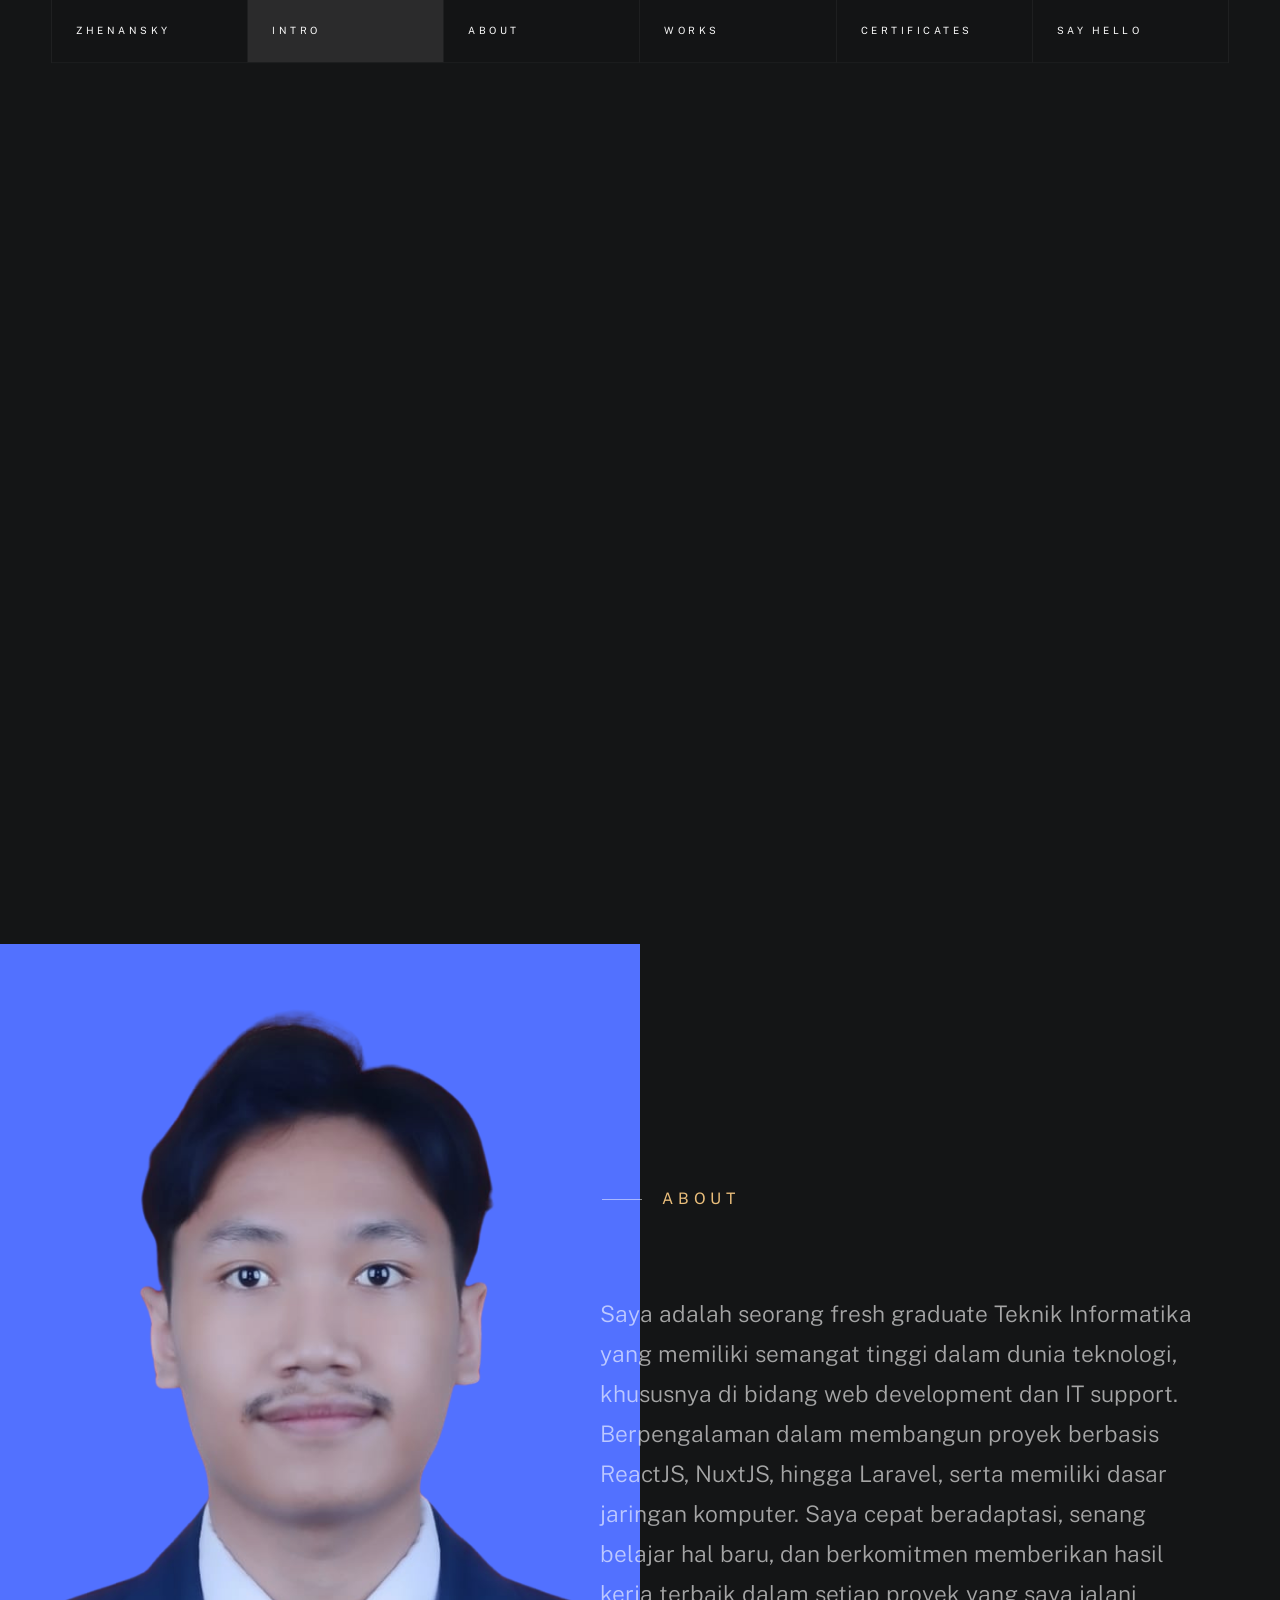
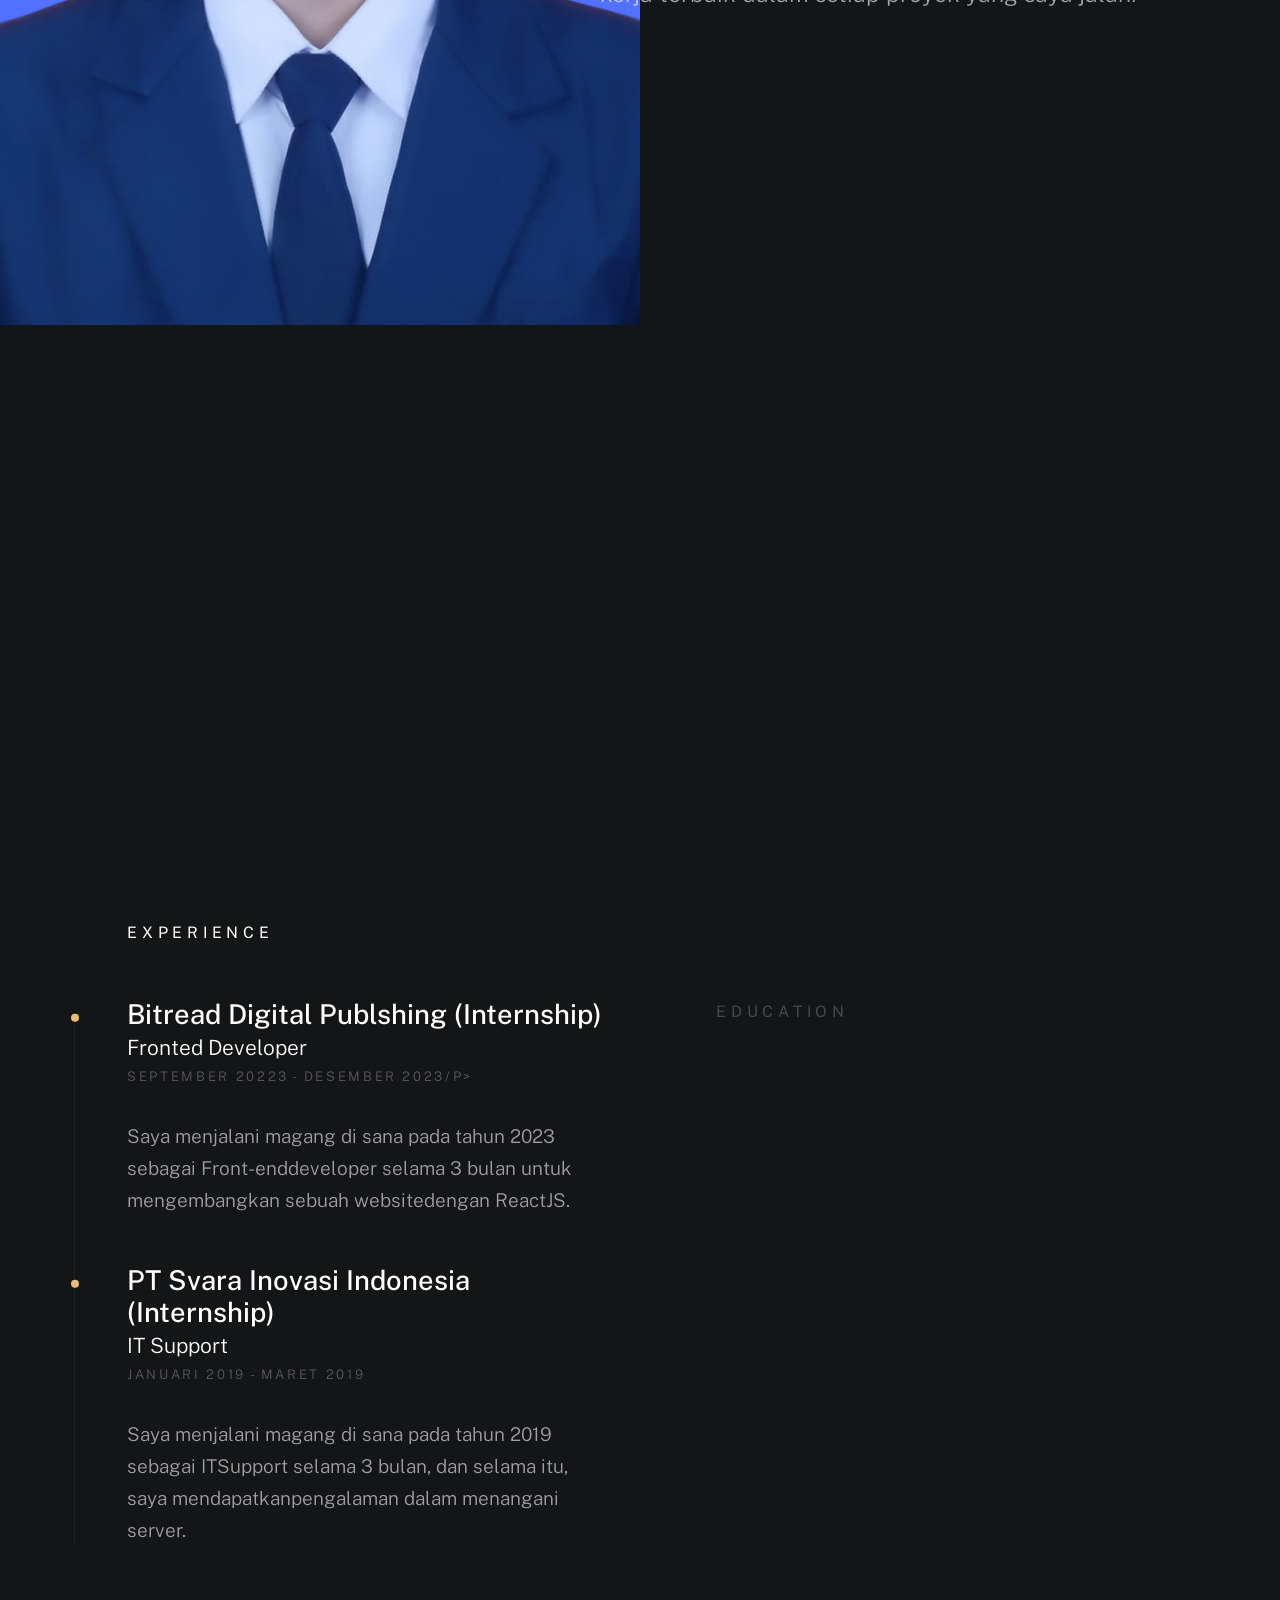
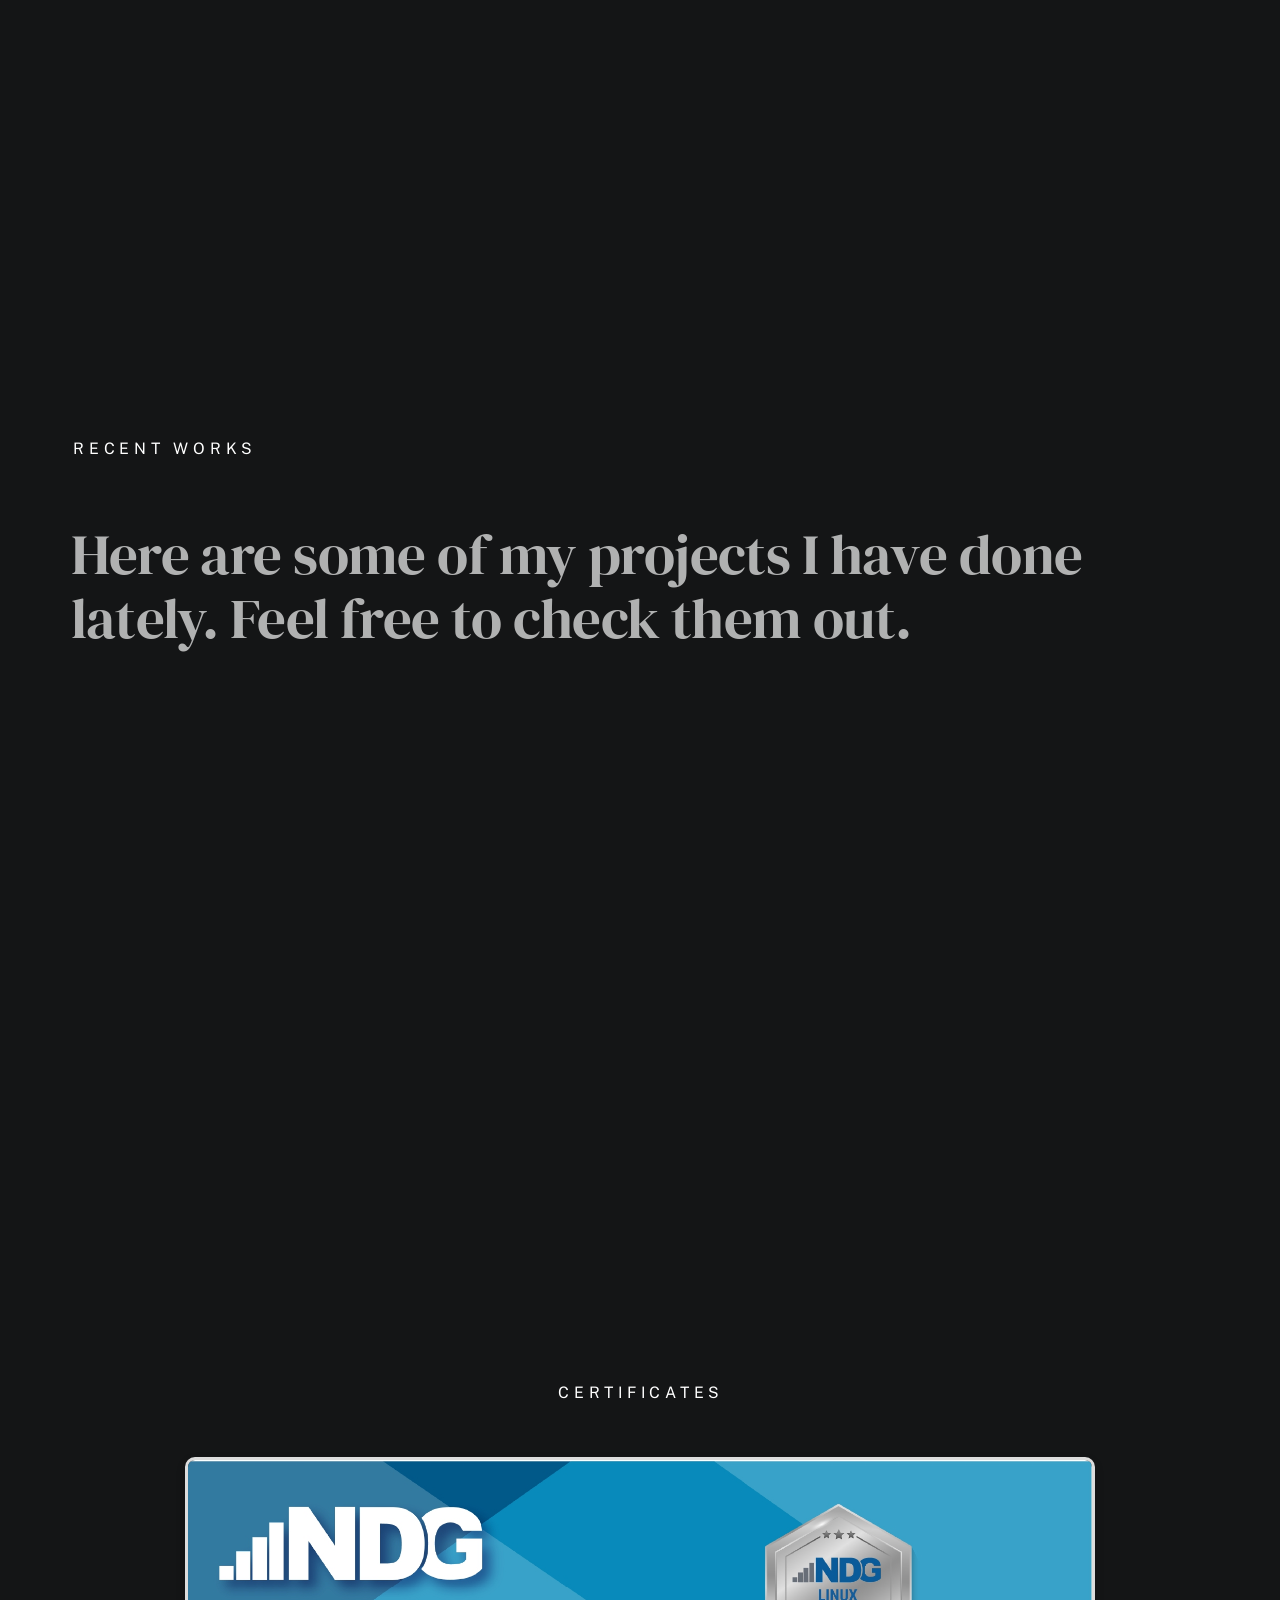
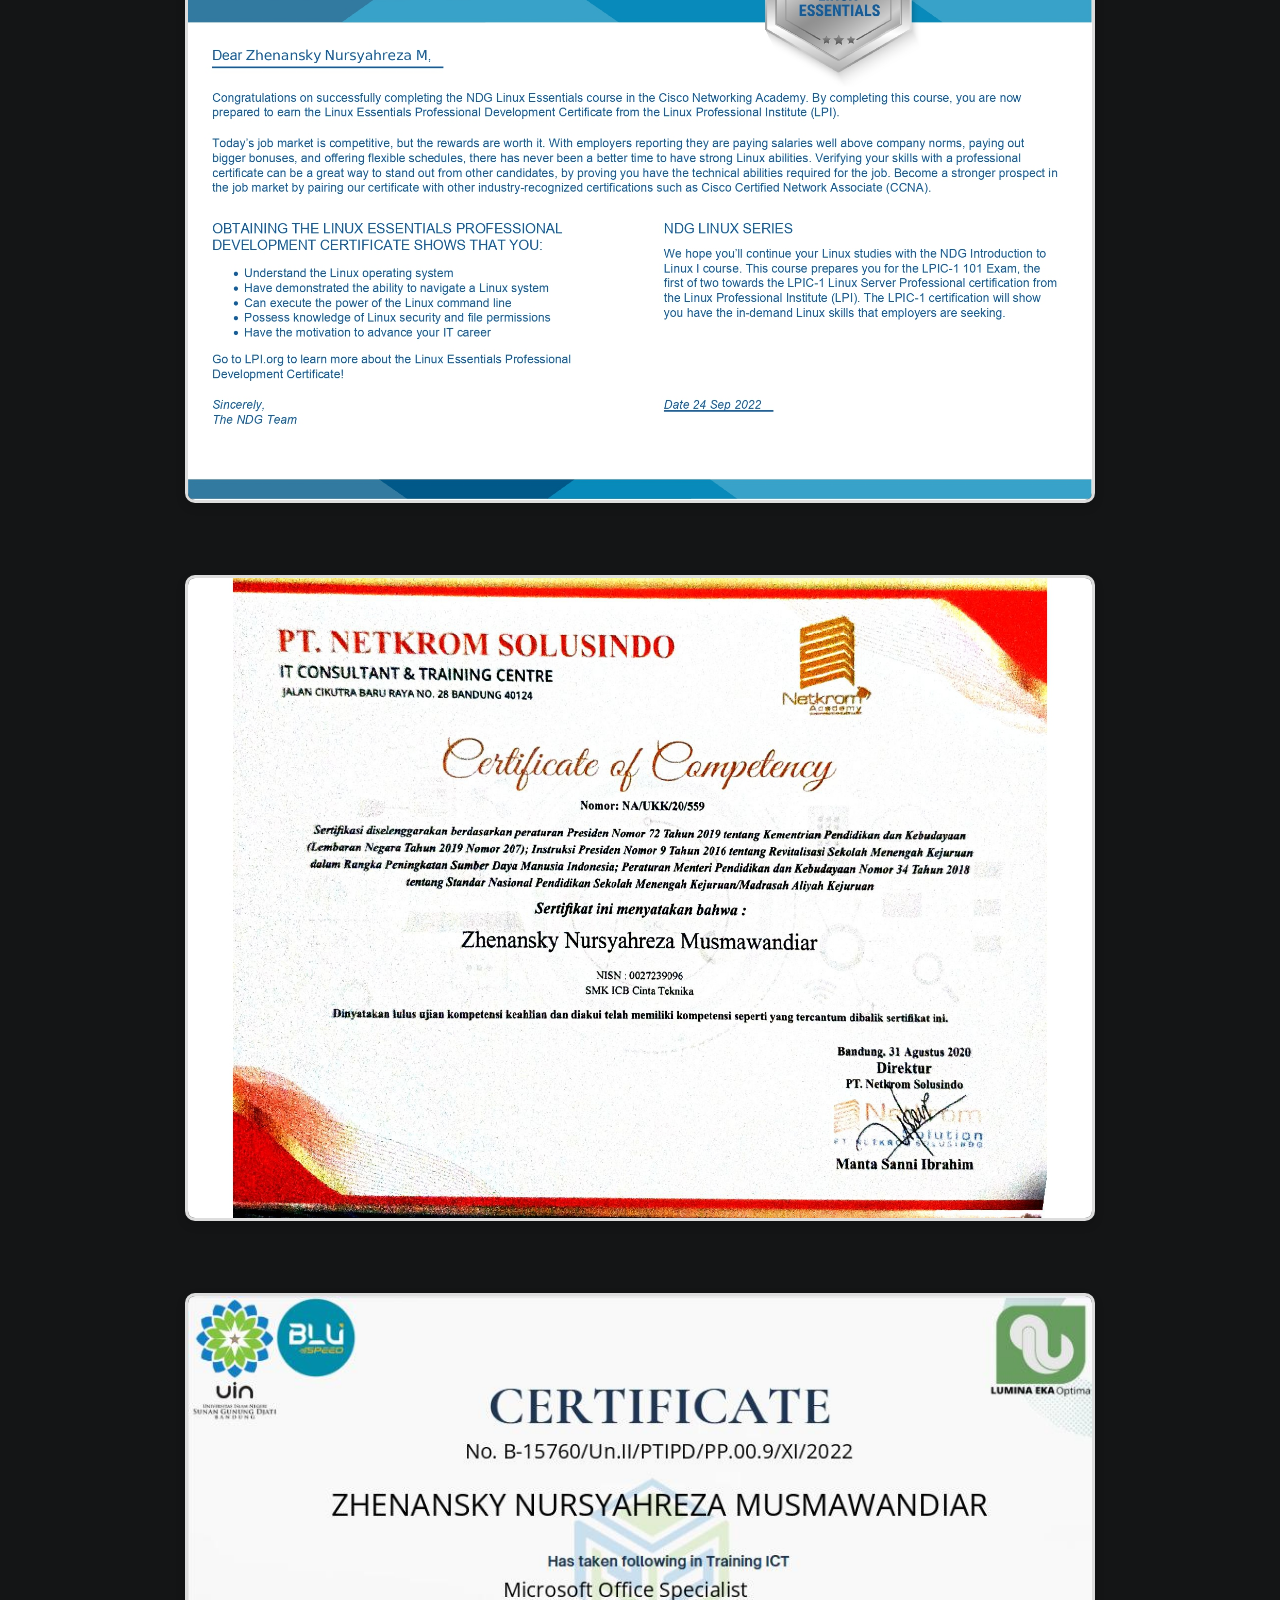
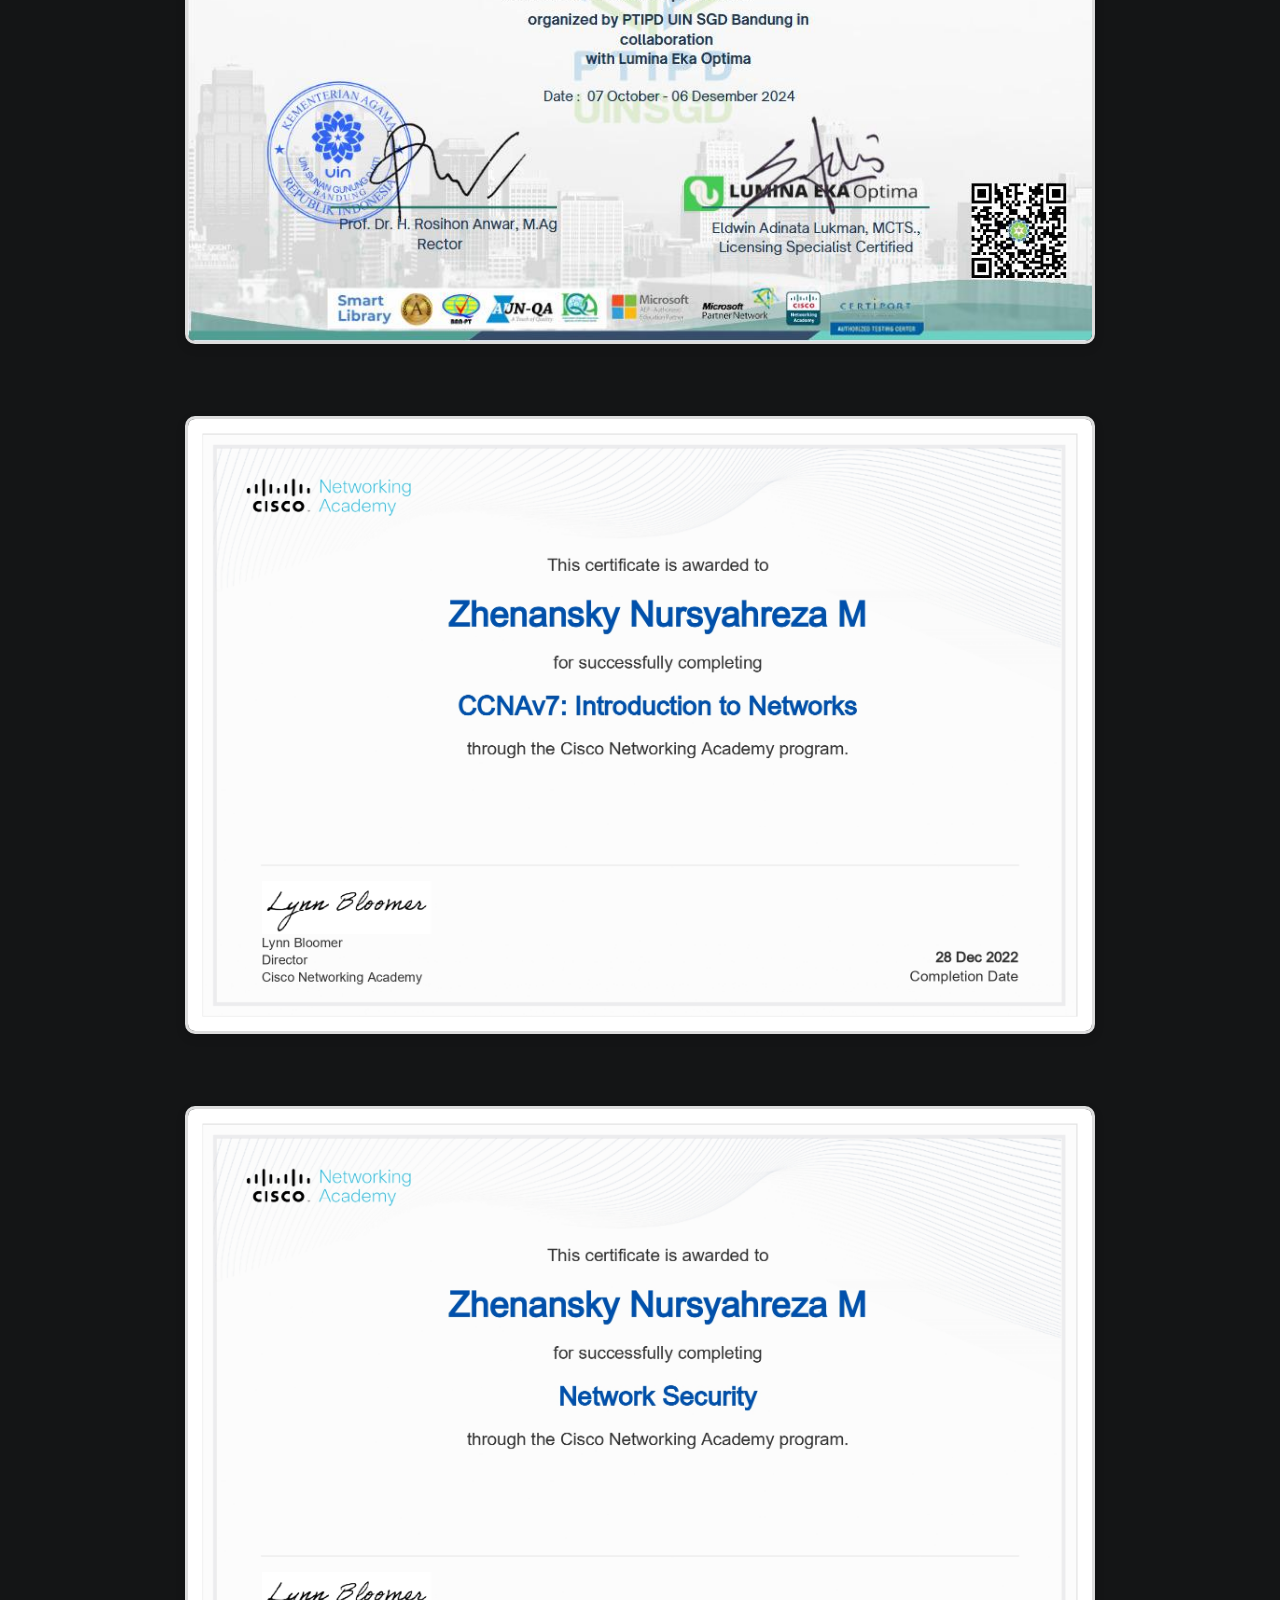
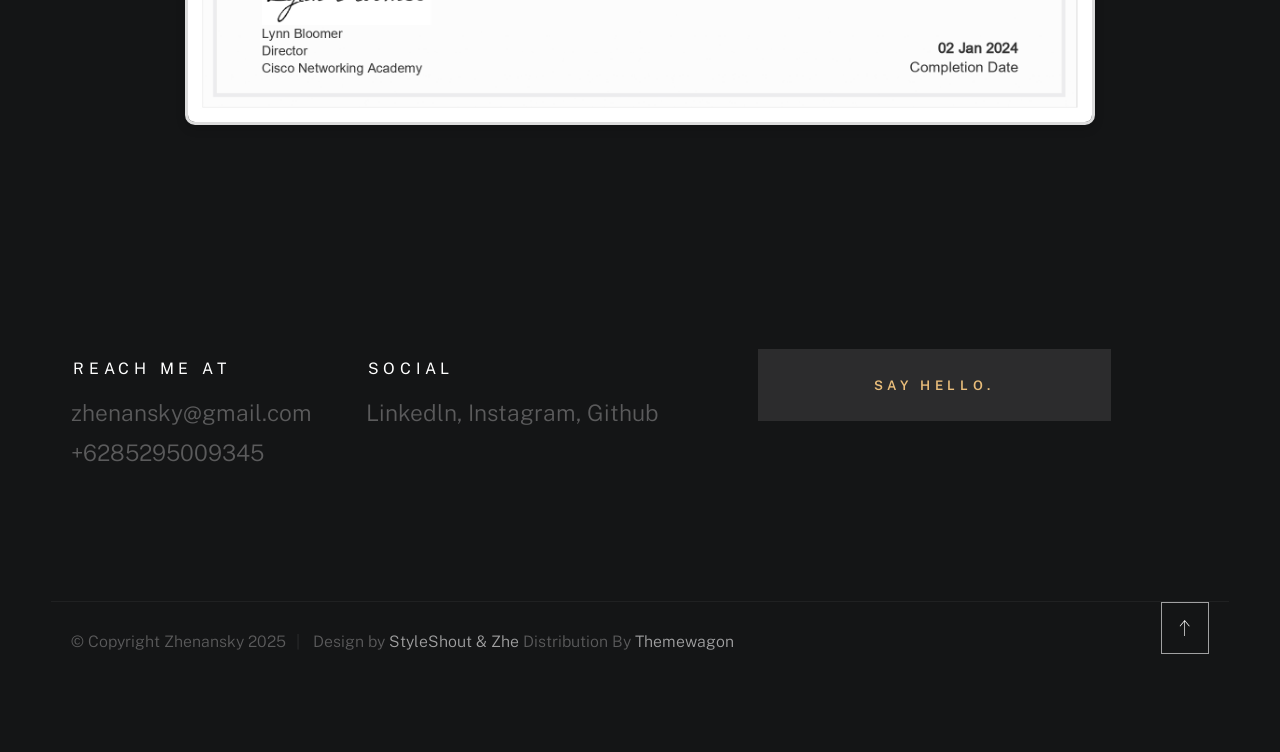
<file: index.html>
<!DOCTYPE html>
<html class="no-js ss-preload" lang="id">
<head>

    <!--- basic page needs
    ================================================== -->
    <meta charset="utf-8">
    <title>Portofolio Zhenansky</title>
    <meta name="description" content="">
    <meta name="author" content="">

    <!-- mobile specific metas
    ================================================== -->
    <meta name="viewport" content="width=device-width, initial-scale=1">

    <!-- CSS
    ================================================== -->
    <link rel="stylesheet" href="css/vendor.css">
    <link rel="stylesheet" href="css/styles.css">

    <!-- favicons
    ================================================== -->
    <link rel="apple-touch-icon" sizes="180x180" href="256x256.png">
    <link rel="icon" type="image/png" sizes="32x32" href="favicon-32x32.png">
    <link rel="icon" type="image/png" sizes="16x16" href="favicon-16x16.png">
    <link rel="manifest" href="site.webmanifest">

</head>

<body id="top">


    <!-- # preloader
    ================================================== -->
    <div id="preloader">
        <div id="loader">
        </div>
    </div>


    <!-- # page wrap
    ================================================== -->
    <div class="s-pagewrap">

        <div class="circles">
            <span></span>
            <span></span>
            <span></span>
            <span></span>
            <span></span>
        </div>


        <!-- ## site header 
        ================================================== -->
        <header class="s-header">

            <div class="header-mobile">
                <span class="mobile-home-link"><a href="index.html">Zhenansky</a></span>
                <a class="mobile-menu-toggle" href="#0"><span>Menu</span></a>
            </div>

            <div class="row wide main-nav-wrap">
                <nav class="column lg-12 main-nav">
                    <ul>
                        <li><a href="index.html" class="home-link">Zhenansky</a></li>
                        <li class="current"><a href="#intro" class="smoothscroll">Intro</a></li>
                        <li><a href="#about" class="smoothscroll">About</a></li>
                        <li><a href="#works" class="smoothscroll">Works</a></li>
                        <li><a href="#certificates" class="smoothscroll">Certificates</a></li>
                        <li><a href="#contact" class="smoothscroll">Say Hello</a></li>
                    </ul>
                </nav>
            </div>

        </header> <!-- end s-header -->


        <!-- ## main content
        ==================================================- -->
        <main class="s-content">


            <!-- ### intro
            ================================================== -->
            <section id="intro" class="s-intro target-section">

                <div class="row intro-content wide">

                    <div class="column">
                        <div class="text-pretitle with-line">
                            Portofolio
                        </div>

                        <h1 class="text-huge-title">
                            Zhenansky, <br>
                            Lulusan Teknik Informatika <br>
                            2025 <br> 
                        </h1>
                    </div>

                    <ul class="intro-social">
                        <li><a href="https://www.linkedin.com/in/zhenansky-nursyahreza-musmawandiar-3a709a15b/">Linkedln</a></li>
                        <li><a href="#0">Twitter</a></li>
                        <li><a href="http://github.com/zhenansky/">Github</a></li>
                        <li><a href="https://www.instagram.com/zhenanskynm/">Instagram</a></li>
                    </ul>

                </div> <!-- end intro content -->

                <a href="#about" class="intro-scrolldown smoothscroll">
                    <svg width="24" height="24" viewBox="0 0 24 24" xmlns="http://www.w3.org/2000/svg" fill-rule="evenodd" clip-rule="evenodd"><path d="M11 21.883l-6.235-7.527-.765.644 7.521 9 7.479-9-.764-.645-6.236 7.529v-21.884h-1v21.883z"/></svg>
                </a>

            </section> <!-- end s-intro -->


            <!-- ### about
            ================================================== -->
            <section id="about" class="s-about target-section">


                <div class="row about-info wide" data-animate-block>

                    <div class="column lg-6 md-12 about-info__pic-block ">
                        <img src="images/pp.png" 
                             srcset="images/pp.png 1x," alt="" class="about-info__pic " data-animate-el>
                    </div>

                    <div class="column lg-6 md-12">
                        <div class="about-info__text" >

                            <h2 class="text-pretitle with-line" data-animate-el>
                                About
                            </h2>
                            <p class="attention-getter" data-animate-el>
                                Saya adalah seorang fresh graduate Teknik Informatika yang memiliki semangat tinggi dalam dunia teknologi, khususnya di
                                bidang web development dan IT support. Berpengalaman dalam membangun proyek berbasis ReactJS, NuxtJS, hingga Laravel,
                                serta memiliki dasar jaringan komputer. Saya cepat beradaptasi, senang belajar hal baru, dan berkomitmen memberikan
                                hasil kerja terbaik dalam setiap proyek yang saya jalani
                            </p>
                            <a href="/cv.pdf" class="btn btn--medium u-fullwidth" data-animate-el>Download CV</a>

                        </div>
                    </div>
                </div> <!-- about-info -->


                <div class="row about-expertise" data-animate-block>
                    <div class="column lg-12">

                        <h2 class="text-pretitle" data-animate-el>Expertise</h2>

                        <ul class="skills-list h1" data-animate-el>
                            <li>Frontend Development</li>
                            <li>Software and Hardware Troubleshooting</li>
                            <li>Network</li>
                            <li>IT Support</li>
                            <li>Microsoft Office</li>
                        </ul>

                    </div>
                </div> <!-- end about-expertise -->


                <div class="row about-timelines" data-animate-block>

                    <div class="column lg-6 tab-12">

                        <h2 class="text-pretitle" data-animate-el>
                            Experience
                        </h2>

                        <div class="timeline" data-animate-el>

                            <div class="timeline__block">
                                <div class="timeline__bullet"></div>
                                <div class="timeline__header">
                                    <h4 class="timeline__title">Bitread Digital Publshing (Internship)</h3>
                                    <h5 class="timeline__meta">Fronted Developer</h5>
                                    <p class="timeline__timeframe">September 20223 - Desember 2023/p>
                                </div>
                                <div class="timeline__desc">
                                    <p>Saya menjalani magang di sana pada tahun 2023 sebagai Front-enddeveloper selama 3 bulan untuk mengembangkan sebuah
                                    websitedengan ReactJS.</p>
                                </div>
                            </div>
    
                            <div class="timeline__block">
                                <div class="timeline__bullet"></div>
                                <div class="timeline__header">
                                    <h4 class="timeline__title">PT Svara Inovasi Indonesia (Internship)</h4>
                                    <h5 class="timeline__meta">IT Support</h5>
                                    <p class="timeline__timeframe">Januari 2019 - Maret 2019</p>
                                </div>
                                <div class="timeline__desc">
                                    <p>Saya menjalani magang di sana pada tahun 2019 sebagai ITSupport selama 3 bulan, dan selama itu, saya
                                    mendapatkanpengalaman dalam menangani server.</p>
                                </div>
                            </div>
    
                        </div> <!-- end timeline -->

                    </div> <!-- end column -->

                    <div class="column lg-6 tab-12">

                        <h2 class="text-pretitle" data-animate-el>
                            Education
                        </h2>

                        <div class="timeline" data-animate-el>

                            <div class="timeline__block">
                                <div class="timeline__bullet"></div>
                                <div class="timeline__header">
                                    <h4 class="timeline__title">University Islam Negeri Sunan Gunung Jati</h3>
                                    <h5 class="timeline__meta">Teknik Informatika</h5>
                                    <p class="timeline__timeframe">September 2020 -  Februari 2025</p>
                                </div>
                                <div class="timeline__desc">
                                    <p> Pada saat kuliah, Saya mengembangkan aplikasi pengingat rakaat shalat menggunakan Flutter untuk platform Android, dengan integrasi model
                                        deteksi berbasis MobileNetV2. Aplikasi ini mampu menghitung rakaat secara otomatis melalui deteksi gerakan
                                        shalat, membantu pengguna menjaga konsentrasi dalam ibadah.</p>
                                </div>
                            </div>
    
                            <div class="timeline__block">
                                <div class="timeline__bullet"></div>
                                <div class="timeline__header">
                                    <h4 class="timeline__title">SMK ICB Cinta Teknika</h4>
                                    <h5 class="timeline__meta">Teknik Jaringan dan Komputer</h5>
                                    <p class="timeline__timeframe">Juni 2017 - Mei 2020</p>
                                </div>
                                <div class="timeline__desc">
                                    <p>Selama menempuh pendidikan di SMK ICB Cinta Teknika, saya mempelajari dasar-dasar jaringan komputer, konfigurasi
                                        perangkat Mikrotik dan Cisco, penggunaan sistem operasi Linux, serta dasar-dasar pemrograman. Pendidikan ini
                                        membentuk fondasi teknis saya dalam dunia IT dan jaringan.</p>
                                </div>

                            </div>
    
                        </div> <!-- end timeline -->
                        
                    </div> <!-- end column -->


                </div> <!-- end about-timelines -->

            </section> <!-- end s-about -->


            <!-- ### works
            ================================================== -->
            <section id="works" class="s-works target-section">


                <div class="row works-portfolio">

                    <div class="column lg-12" data-animate-block>

                        <h2 class="text-pretitle" data-animate-el>
                            Recent Works
                        </h2>
                        <p class="h1" data-animate-el>
                            Here are some of my projects I have done lately. Feel free to check them out.
                        </p>
    
                        <ul class="folio-list row block-lg-one-half block-stack-on-1000">

                            <li class="folio-list__item column" data-animate-el>
                                <a class="folio-list__item-link" href="#modal-01">
                                    <div class="folio-list__item-pic">
                                        <img src="images/portfolio/updateimun.png"
                                             srcset="images/portfolio/updateimun.png 1x"  alt="">
                                    </div>
                                    
                                    <div class="folio-list__item-text">
                                        <div class="folio-list__item-cat">
                                            Website
                                        </div>
                                        <div class="folio-list__item-title">
                                            UpdateImun (Biofarma)
                                        </div>
                                    </div>
                                </a>
                                <a class="folio-list__proj-link" href="#" title="project link">
                                    <svg width="15" height="15" viewBox="0 0 15 15" fill="none" xmlns="http://www.w3.org/2000/svg"><path d="M8.14645 3.14645C8.34171 2.95118 8.65829 2.95118 8.85355 3.14645L12.8536 7.14645C13.0488 7.34171 13.0488 7.65829 12.8536 7.85355L8.85355 11.8536C8.65829 12.0488 8.34171 12.0488 8.14645 11.8536C7.95118 11.6583 7.95118 11.3417 8.14645 11.1464L11.2929 8H2.5C2.22386 8 2 7.77614 2 7.5C2 7.22386 2.22386 7 2.5 7H11.2929L8.14645 3.85355C7.95118 3.65829 7.95118 3.34171 8.14645 3.14645Z" fill="currentColor" fill-rule="evenodd" clip-rule="evenodd"></path></svg>
                                </a>
                            </li> <!--end folio-list__item -->

                            <li class="folio-list__item column" data-animate-el>
                                <a class="folio-list__item-link" href="#modal-02">
                                    <div class="folio-list__item-pic">
                                        <img src="images/portfolio/kbnu.png" 
                                             srcset="images/portfolio/kbnu.png 1x" alt="">
                                    </div>
                                    
                                    <div class="folio-list__item-text">
                                        <div class="folio-list__item-cat">
                                            Website
                                        </div>
                                        <div class="folio-list__item-title">
                                            Webiste Profile KBNU
                                        </div>
                                    </div>
                                </a>
                                <a class="folio-list__proj-link" href="#" title="project link">
                                    <svg width="15" height="15" viewBox="0 0 15 15" fill="none" xmlns="http://www.w3.org/2000/svg"><path d="M8.14645 3.14645C8.34171 2.95118 8.65829 2.95118 8.85355 3.14645L12.8536 7.14645C13.0488 7.34171 13.0488 7.65829 12.8536 7.85355L8.85355 11.8536C8.65829 12.0488 8.34171 12.0488 8.14645 11.8536C7.95118 11.6583 7.95118 11.3417 8.14645 11.1464L11.2929 8H2.5C2.22386 8 2 7.77614 2 7.5C2 7.22386 2.22386 7 2.5 7H11.2929L8.14645 3.85355C7.95118 3.65829 7.95118 3.34171 8.14645 3.14645Z" fill="currentColor" fill-rule="evenodd" clip-rule="evenodd"></path></svg>
                                </a>
                            </li> <!--end folio-list__item -->

                            <li class="folio-list__item column" data-animate-el>
                                <a class="folio-list__item-link" href="#modal-03">
                                    <div class="folio-list__item-pic">
                                        <img src="images/portfolio/shalat.png" 
                                             srcset="images/portfolio/shalat.png" alt="">
                                    </div>
                                    
                                    <div class="folio-list__item-text">
                                        <div class="folio-list__item-cat">
                                            Android App
                                        </div>
                                        <div class="folio-list__item-title">
                                            Reminder Rakaat
                                        </div>
                                    </div>
                                </a>
                                <a class="folio-list__proj-link" href="#" title="project link">
                                    <svg width="15" height="15" viewBox="0 0 15 15" fill="none" xmlns="http://www.w3.org/2000/svg"><path d="M8.14645 3.14645C8.34171 2.95118 8.65829 2.95118 8.85355 3.14645L12.8536 7.14645C13.0488 7.34171 13.0488 7.65829 12.8536 7.85355L8.85355 11.8536C8.65829 12.0488 8.34171 12.0488 8.14645 11.8536C7.95118 11.6583 7.95118 11.3417 8.14645 11.1464L11.2929 8H2.5C2.22386 8 2 7.77614 2 7.5C2 7.22386 2.22386 7 2.5 7H11.2929L8.14645 3.85355C7.95118 3.65829 7.95118 3.34171 8.14645 3.14645Z" fill="currentColor" fill-rule="evenodd" clip-rule="evenodd"></path></svg>
                                </a>
                            </li> <!--end folio-list__item -->

                            <li class="folio-list__item column" data-animate-el>
                                <a class="folio-list__item-link" href="#modal-04">
                                    <div class="folio-list__item-pic">
                                        <img src="images/portfolio/bazaar.png"
                                             srcset="images/portfolio/bazaar.png x1" alt="">
                                    </div>
                                    
                                    <div class="folio-list__item-text">
                                        <div class="folio-list__item-cat">
                                            Website
                                        </div>
                                        <div class="folio-list__item-title">
                                            Bazaar 04
                                        </div>
                                    </div>
                                </a>
                                <a class="folio-list__proj-link" href="#" title="project link">
                                    <svg width="15" height="15" viewBox="0 0 15 15" fill="none" xmlns="http://www.w3.org/2000/svg"><path d="M8.14645 3.14645C8.34171 2.95118 8.65829 2.95118 8.85355 3.14645L12.8536 7.14645C13.0488 7.34171 13.0488 7.65829 12.8536 7.85355L8.85355 11.8536C8.65829 12.0488 8.34171 12.0488 8.14645 11.8536C7.95118 11.6583 7.95118 11.3417 8.14645 11.1464L11.2929 8H2.5C2.22386 8 2 7.77614 2 7.5C2 7.22386 2.22386 7 2.5 7H11.2929L8.14645 3.85355C7.95118 3.65829 7.95118 3.34171 8.14645 3.14645Z" fill="currentColor" fill-rule="evenodd" clip-rule="evenodd"></path></svg>
                                </a>
                            </li> <!--end folio-list__item -->

                        </ul> <!-- end folio-list -->

                    </div> <!-- end column -->


                    <!-- Modal Templates Popup
                    -------------------------------------------- -->
                    <div id="modal-01" hidden>
                        <div class="modal-popup">
                            <img src="images/portfolio/gallery/g-updateimun.png" alt="">
                
                            <div class="modal-popup__desc">
                                <h5>UpdateImun (Biofarma)</h5>
                                <p>Mengembangkan bagian front-end untuk website 'Update Imun,' sebuah portal berita dan profil seputar imunisasi. Website
                                ini dibangunmenggunakan NuxtJS, TypeScript, Tailwind, dan Strapi, bekerja dalam tim untuk menciptakan pengalaman
                                pengguna yang optimal.</p>
                                <ul class="modal-popup__cat">
                                    <li>Website</li>
                                    <li>Frontend-Dev</li>
                                </ul>
                            </div>
                
                            <a href="https://updateimun.id/" class="modal-popup__details">Project link</a>
                        </div>
                    </div> <!-- end modal -->

                    <div id="modal-02" hidden>
                        <div class="modal-popup">
                            <img src="images/portfolio/gallery/g-kbnu.jpg" alt="">
                
                            <div class="modal-popup__desc">
                                <h5>KBNU Profile</h5>
                                <p>Mengembangkan bagian front-end untuk website profil keluarga besar Nahdlatul Ulama. Website ini dibangun menggunakan
                                Laravel 11dengan PHP, bekerja dalam tim untuk menciptakan antarmuka yang responsif dan user-friendly.</p>
                                <ul class="modal-popup__cat">
                                    <li>Branding</li>
                                </ul>
                            </div>
                
                            <a href="https://www.behance.net/" class="modal-popup__details">Project link</a>
                        </div>
                    </div> <!-- end modal -->

                    <div id="modal-03" hidden>
                        <div class="modal-popup">
                            <img src="images/portfolio/gallery/g-shalat.jpg" alt="">
                
                            <div class="modal-popup__desc">
                                <h5>Reminder Rakaat</h5>
                                <p>Project ini merupakan, hasil dari skripsi saya yang membangun sebuah aplikasi remider rakaat untuk orang yang mudah lupa, aplikasi ini dibuat mengguanakan Artificial Intelegence khususnya Computer vision yang dibantu dengan MobilenetV2 lalu di intergrasikan ke Aplikasi Android.</p>
                                <ul class="modal-popup__cat">
                                    <li>Android App</li>
                                </ul>
                            </div>
                
                            <a href="#" class="modal-popup__details">Project link</a>
                        </div>
                    </div> <!-- end modal -->

                    <div id="modal-04" hidden>
                        <div class="modal-popup">
                            <img src="images/portfolio/gallery/bazaar-web.png" alt="">
                
                            <div class="modal-popup__desc">
                                <h5>Bazaar 04</h5>
                                <p>Project yang dibangun pada saat kuliah untuk memenuhi tugas, project ini project pertama sekaligus untuk ajang belajar cara mendevelop web menggunajan framework ReactJS</p>
                                <ul class="modal-popup__cat">
                                    <li>Website</li>
                                </ul>
                            </div>
                
                            <a href="#" class="modal-popup__details">Project link</a>
                        </div>
                    </div> <!-- end modal -->

                    <div id="modal-05" hidden>
                        <div class="modal-popup">

                            <img src="images/portfolio/gallery/g-sanddunes.jpg" alt="">
                
                            <div class="modal-popup__desc">
                                <h5>Sand Dunes</h5>
                                <p>Proin gravida nibh vel velit auctor aliquet. Aenean sollicitudin, lorem quis bibendum auctor, nisi elit consequat ipsum, nec sagittis sem nibh id elit.</p>
                                <ul class="modal-popup__cat">
                                    <li>Illustration</li>
                                </ul>
                            </div>
                
                            <a href="https://www.behance.net/" class="modal-popup__details">Project link</a>
                        </div>
                    </div> <!-- end modal -->

                    <div id="modal-06" hidden>
                        <div class="modal-popup">
                            <img src="images/portfolio/gallery/g-minimalismo.jpg" alt="">
                
                            <div class="modal-popup__desc">
                                <h5>Minimalismo</h5>
                                <p>Quisquam vel libero consequuntur autem voluptas. Qui aut vero. Omnis fugit mollitia cupiditate voluptas. Aenean sollicitudin, lorem quis bibendum auctor.</p>
                                <ul class="modal-popup__cat">
                                    <li>Branding</li>
                                    <li>Product Design</li>
                                </ul>
                            </div>
                
                            <a href="https://www.behance.net/" class="modal-popup__details">Project link</a>
                        </div>
                    </div> <!-- end modal -->

                </div> <!-- end works-portfolio -->


            </section> <!-- end s-works -->



            <!-- ### Certificate
            ================================================== -->

            <section id="certificates" class="s-certificate target-section">
                <div class="row certificates-content">
                    <div class="column lg-12">
                        <h2 class="text-pretitle" style="text-align:center;">Certificates</h2>
                        <div class="certificates-gallery-vertical">
                            <img src="images/certificates/cert1.jpg" alt="Certificate 1">
                            <img src="images/certificates/cert2.jpg" alt="Certificate 2">
                            <img src="images/certificates/cert3.jpeg" alt="Certificate 3">
                            <img src="images/certificates/cert4.jpg" alt="Certificate 4">
                            <img src="images/certificates/cert5.jpg" alt="Certificate 5">
                        </div>
                    </div>
                </div>  
            </section>


            <!-- ### contact
            ================================================== -->
            <section id="contact" class="s-contact target-section">

                <!-- <div class="row contact-top">
                    <div class="column lg-12">
                        <h2 class="text-pretitle">
                            Get In Touch
                        </h2>

                        <p class="h1">
                            I love to hear from you.
                            Whether you have a question or just 
                            want to chat about design, tech & art — shoot me a message.
                        </p>
                    </div>
                </div> end contact-top -->

                <div class="row contact-bottom">
                    <div class="column lg-3 md-5 tab-6 stack-on-550 contact-block">
                        <h3 class="text-pretitle">Reach me at</h3>
                        <p class="contact-links">
                            <a href="mailto:zhenansky@gmai.com" class="mailtoui">zhenansky@gmail.com</a> <br>
                            <a href="tel:+6285295009345">+6285295009345</a>
                        </p>
                    </div>
                    <div class="column lg-4 md-5 tab-6 stack-on-550 contact-block">
                        <h3 class="text-pretitle">Social</h3>
                        <ul class="contact-social">
                            <li><a href="https://www.linkedin.com/in/zhenansky-nursyahreza-musmawandiar-3a709a15b/">Linkedln</a></li>
                            <li><a href="https://www.instagram.com/zhenanskynm/">Instagram</a></li>
                            <li><a href="https://github.com/zhenansky/front-end-test">Github</a></li>
                        </ul>
                    </div>
                    <div class="column lg-4 md-12 contact-block">
                        <a href="mailto:zhenansky@gmail.com" class="mailtoui btn btn--medium u-fullwidth contact-btn">Say Hello.</a>
                    </div>
                </div> <!-- end contact-bottom -->

            </section> <!-- end contact -->

        </main> <!-- end s-content -->


        <!-- ## footer
        ================================================== -->
        <footer class="s-footer">

            <div class="row">
                <div class="column ss-copyright">
                    <span>© Copyright Zhenansky 2025</span> 
                    <span>Design by <a href="https://www.styleshout.com/">StyleShout & Zhe</a> Distribution By <a href="https://themewagon.com">Themewagon</a></span>
                </div>

                <div class="ss-go-top">
                    <a class="smoothscroll" title="Back to Top" href="#top">
                        <svg xmlns="http://www.w3.org/2000/svg" viewBox="0 0 24 24" fill-rule="evenodd" clip-rule="evenodd"><path d="M11 2.206l-6.235 7.528-.765-.645 7.521-9 7.479 9-.764.646-6.236-7.53v21.884h-1v-21.883z"/></svg>
                    </a>
                </div>
            </div>

        </footer> <!-- end s-footer -->

    </div> <!-- end -s-pagewrap -->


    <!-- Java Script
    ================================================== -->
    <script src="js/plugins.js"></script>
    <script src="js/main.js"></script>

</body>
</html>
</file>
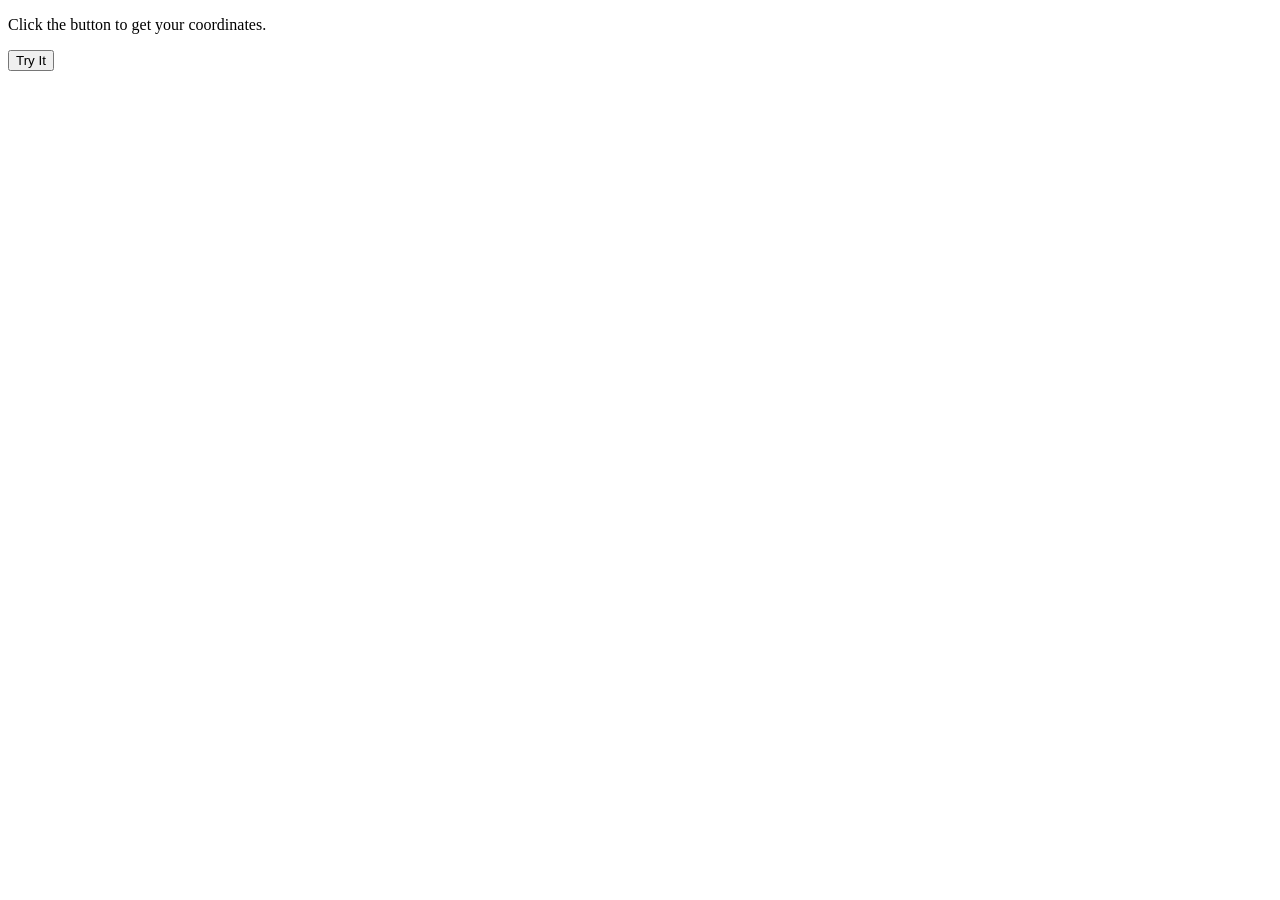
<file: praktikum-gps.html>
<!DOCTYPE html>
<html>
<head>
    <meta charset="UTF-8">
    <meta http-equiv="X-UA-Compatible" content="IE=edge">
    <meta name="viewport" content="width=device-width, initial-scale=1.0">
</head>
<body>

<p>Click the button to get your coordinates.</p>

<button onclick="getLocation()">Try It</button>

<p id="demo"></p>

<script>
var x = document.getElementById("demo");

function getLocation() {
  if (navigator.geolocation) {
    navigator.geolocation.getCurrentPosition(showPosition);
  } else { 
    x.innerHTML = "Geolocation is not supported by this browser.";
  }
}

function showPosition(position) {
  x.innerHTML = "Latitude: " + position.coords.latitude + 
  "<br>Longitude: " + position.coords.longitude;
}
</script>

</body>
</html>
</file>
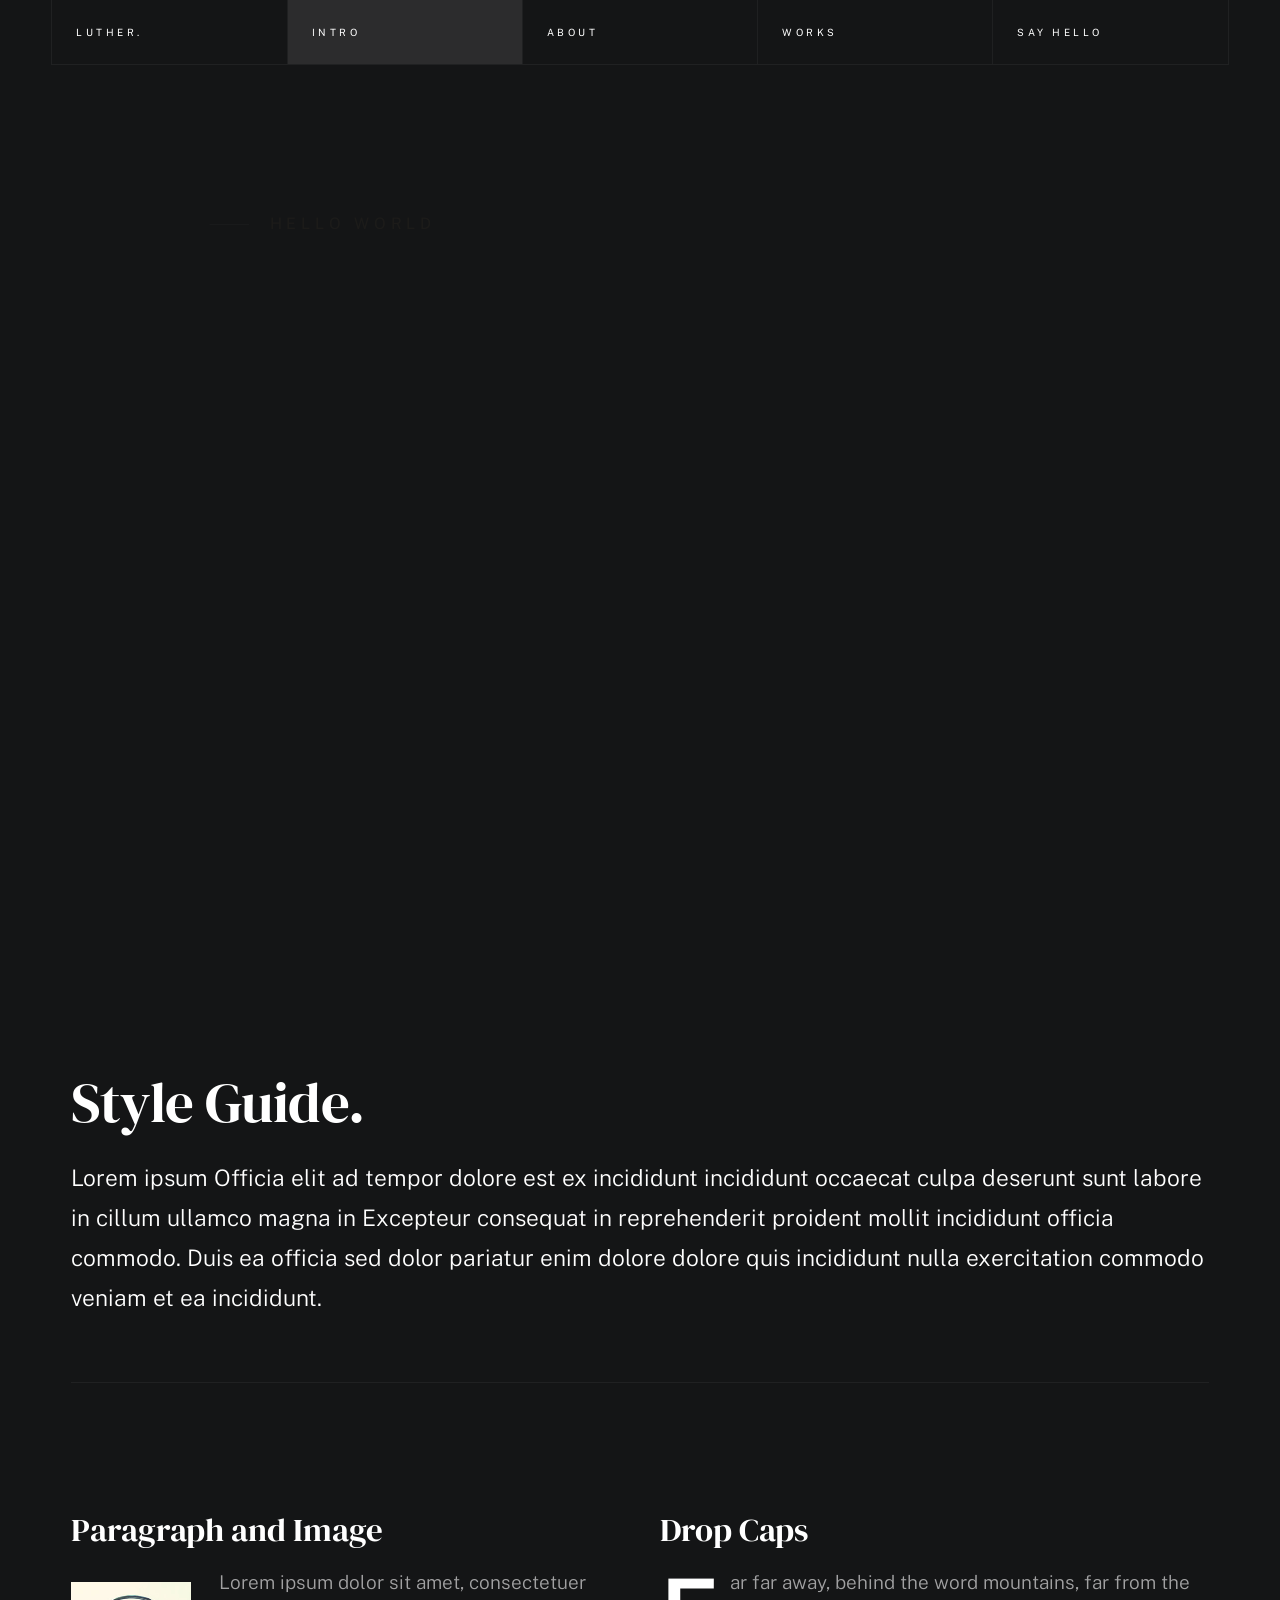
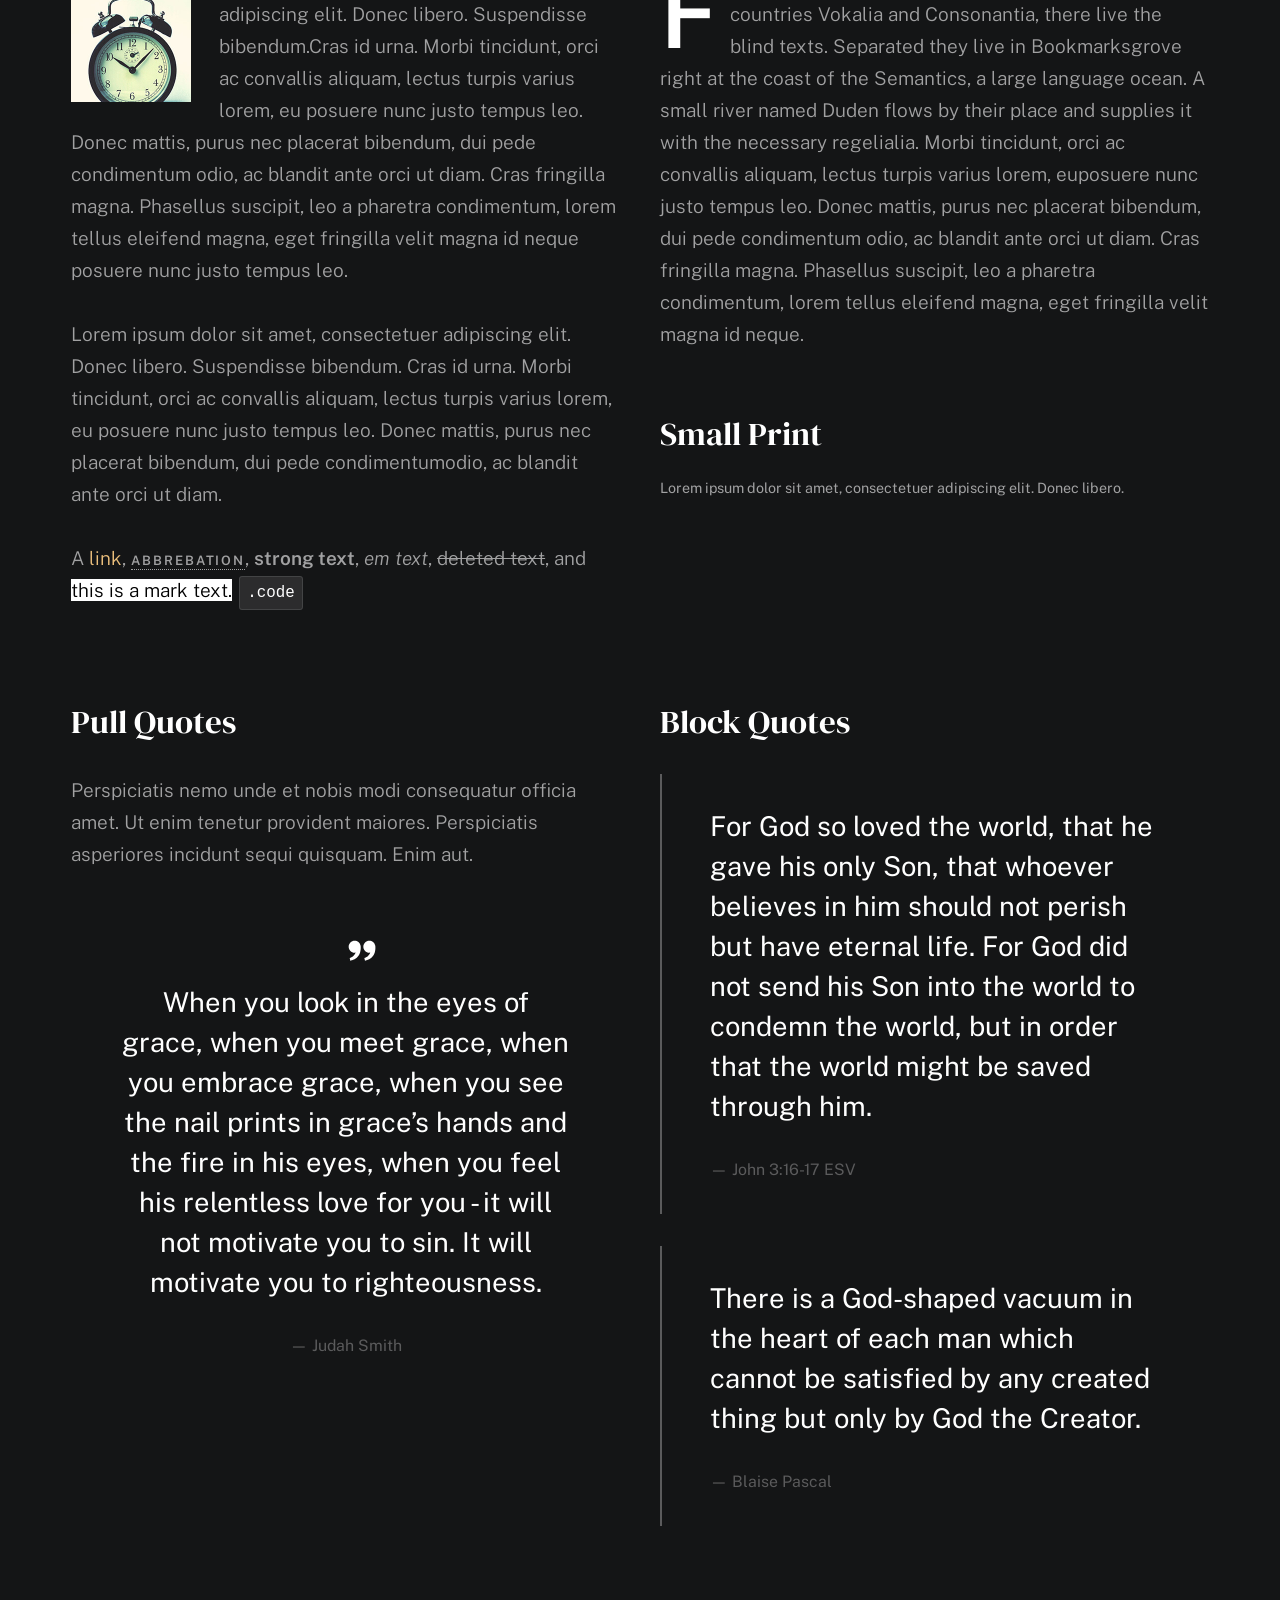
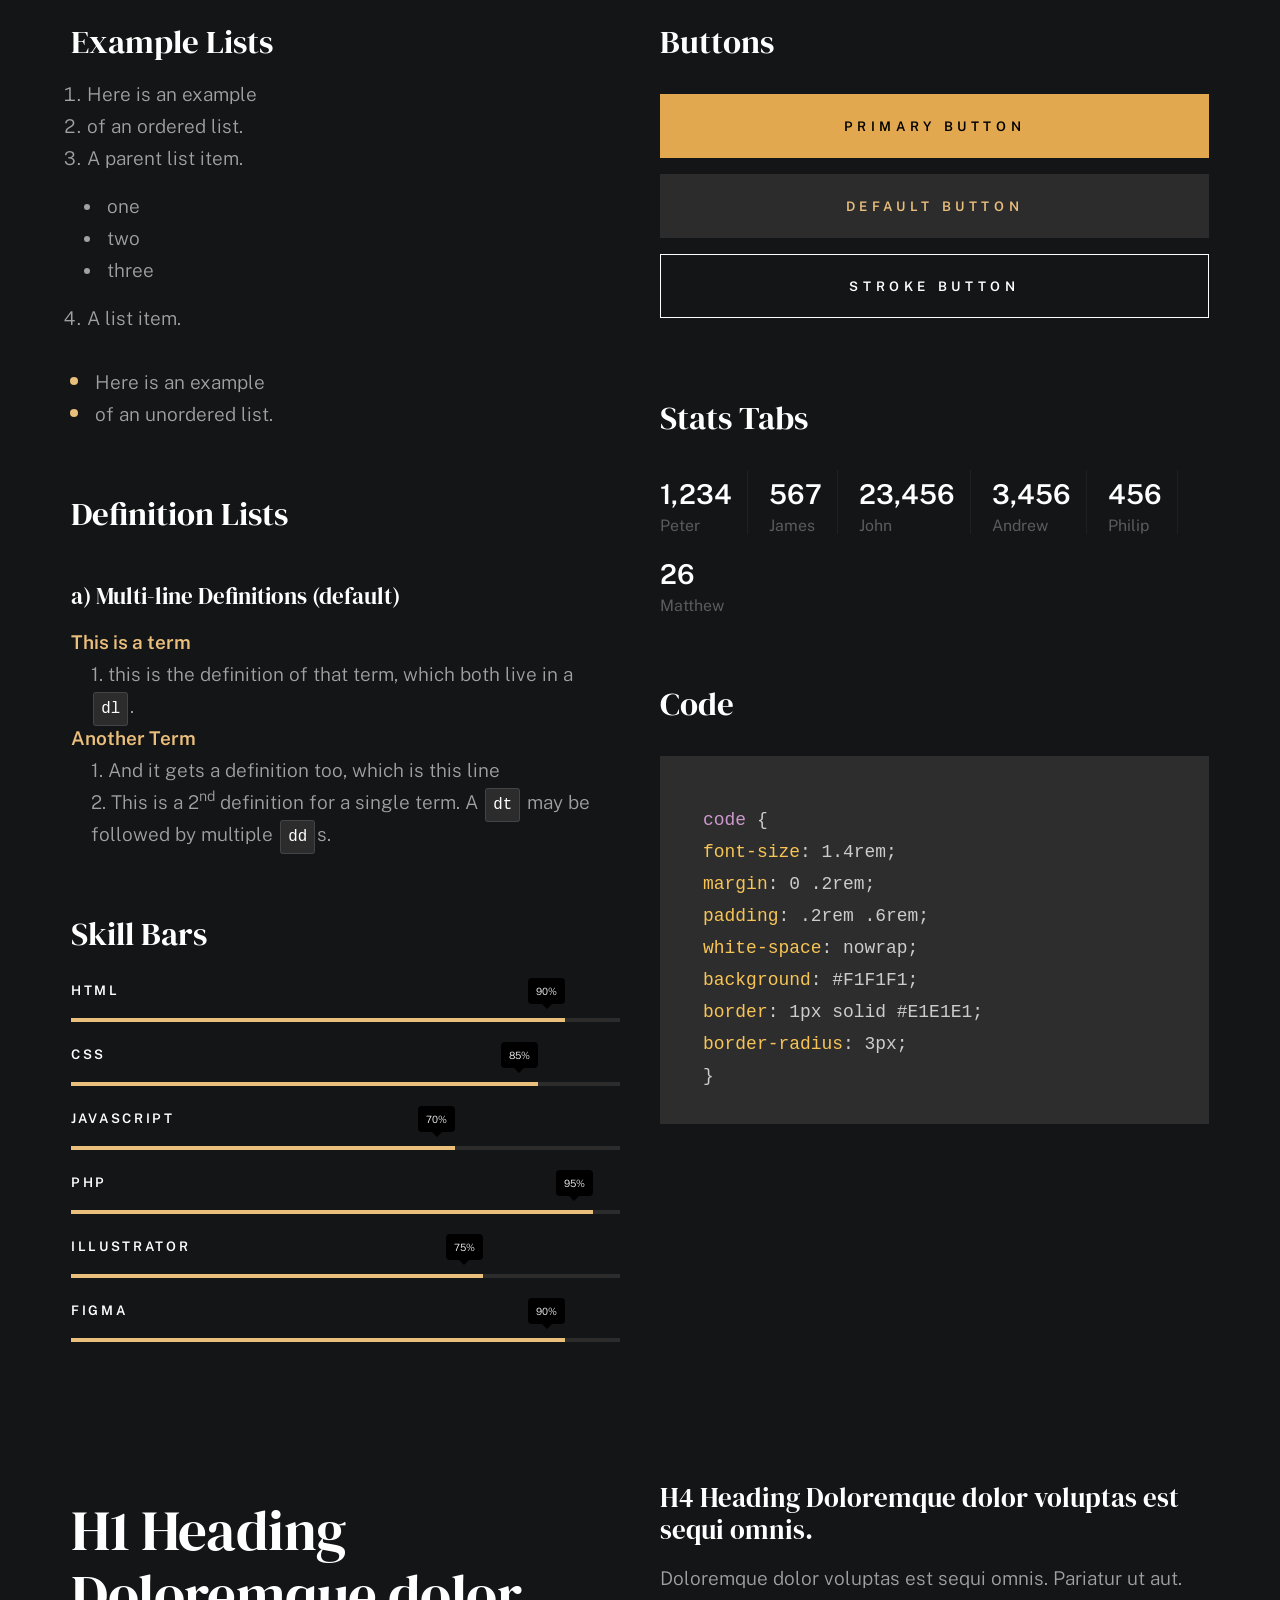
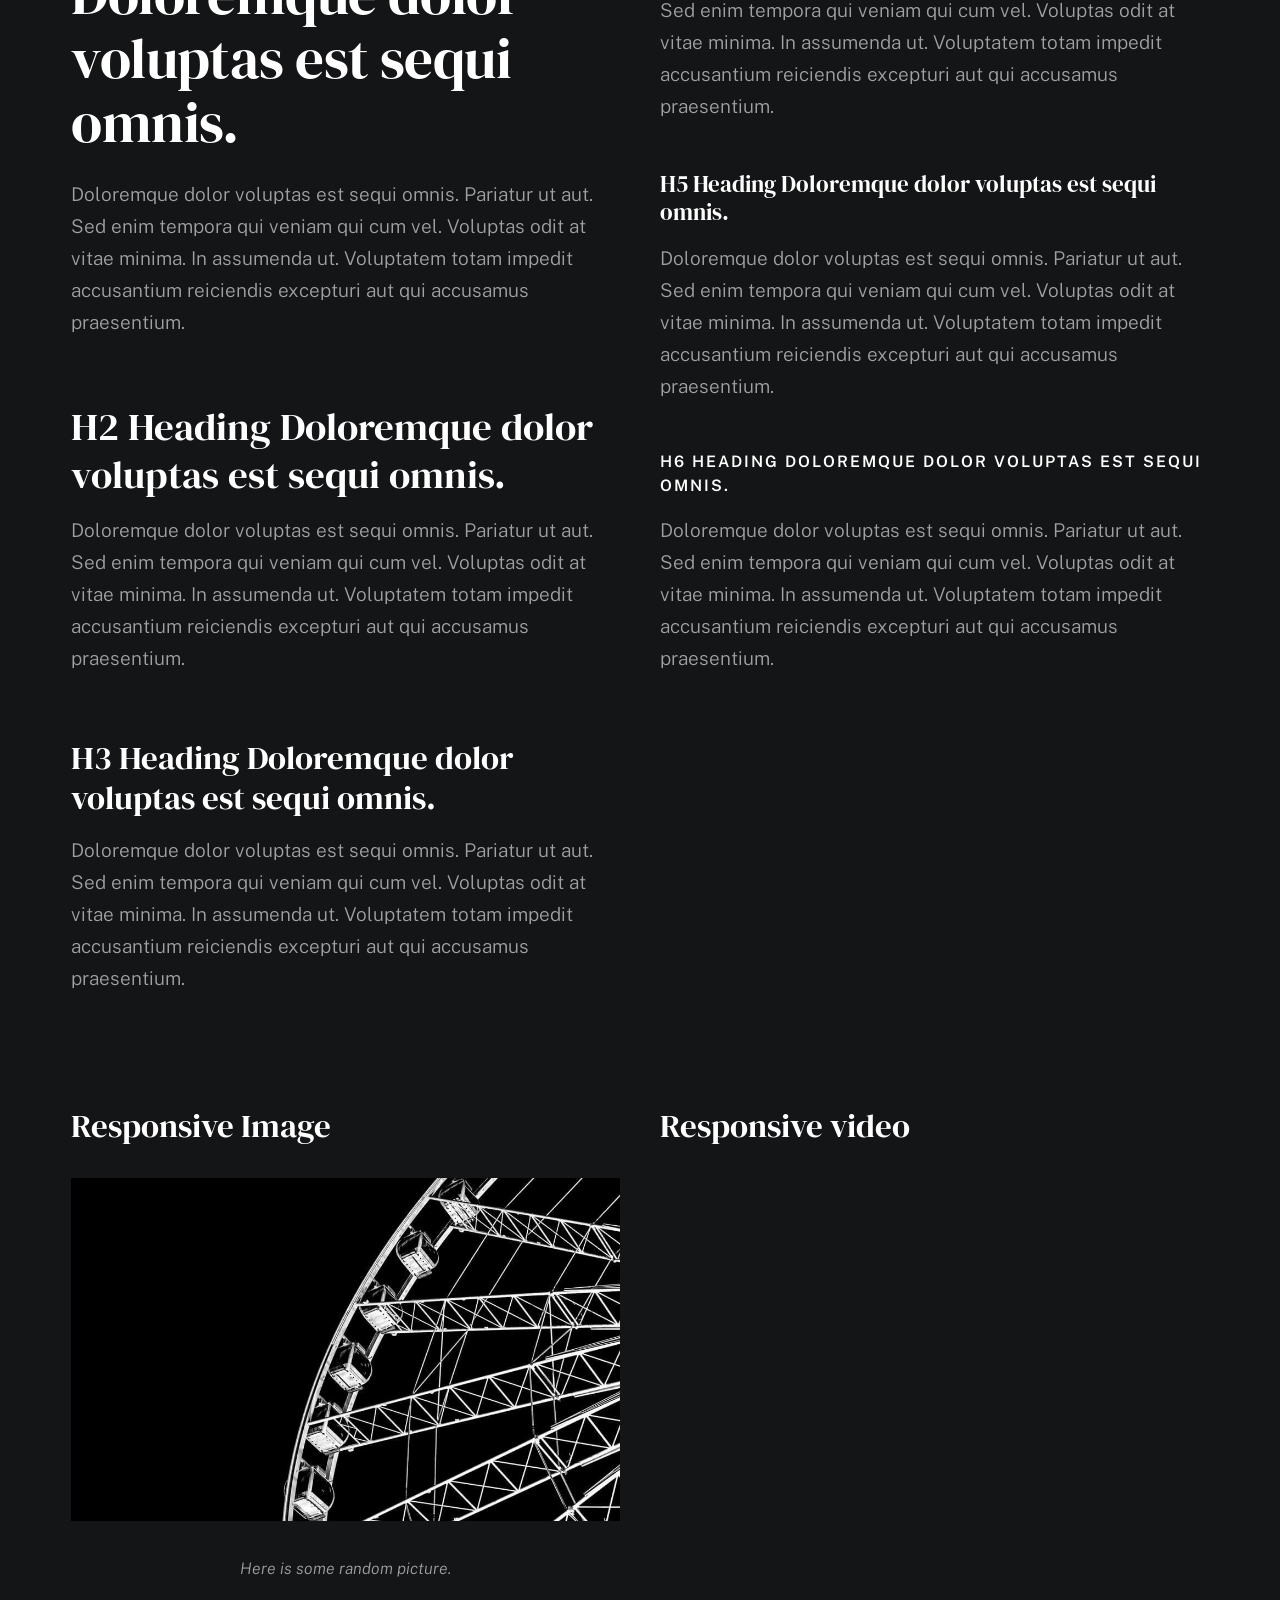
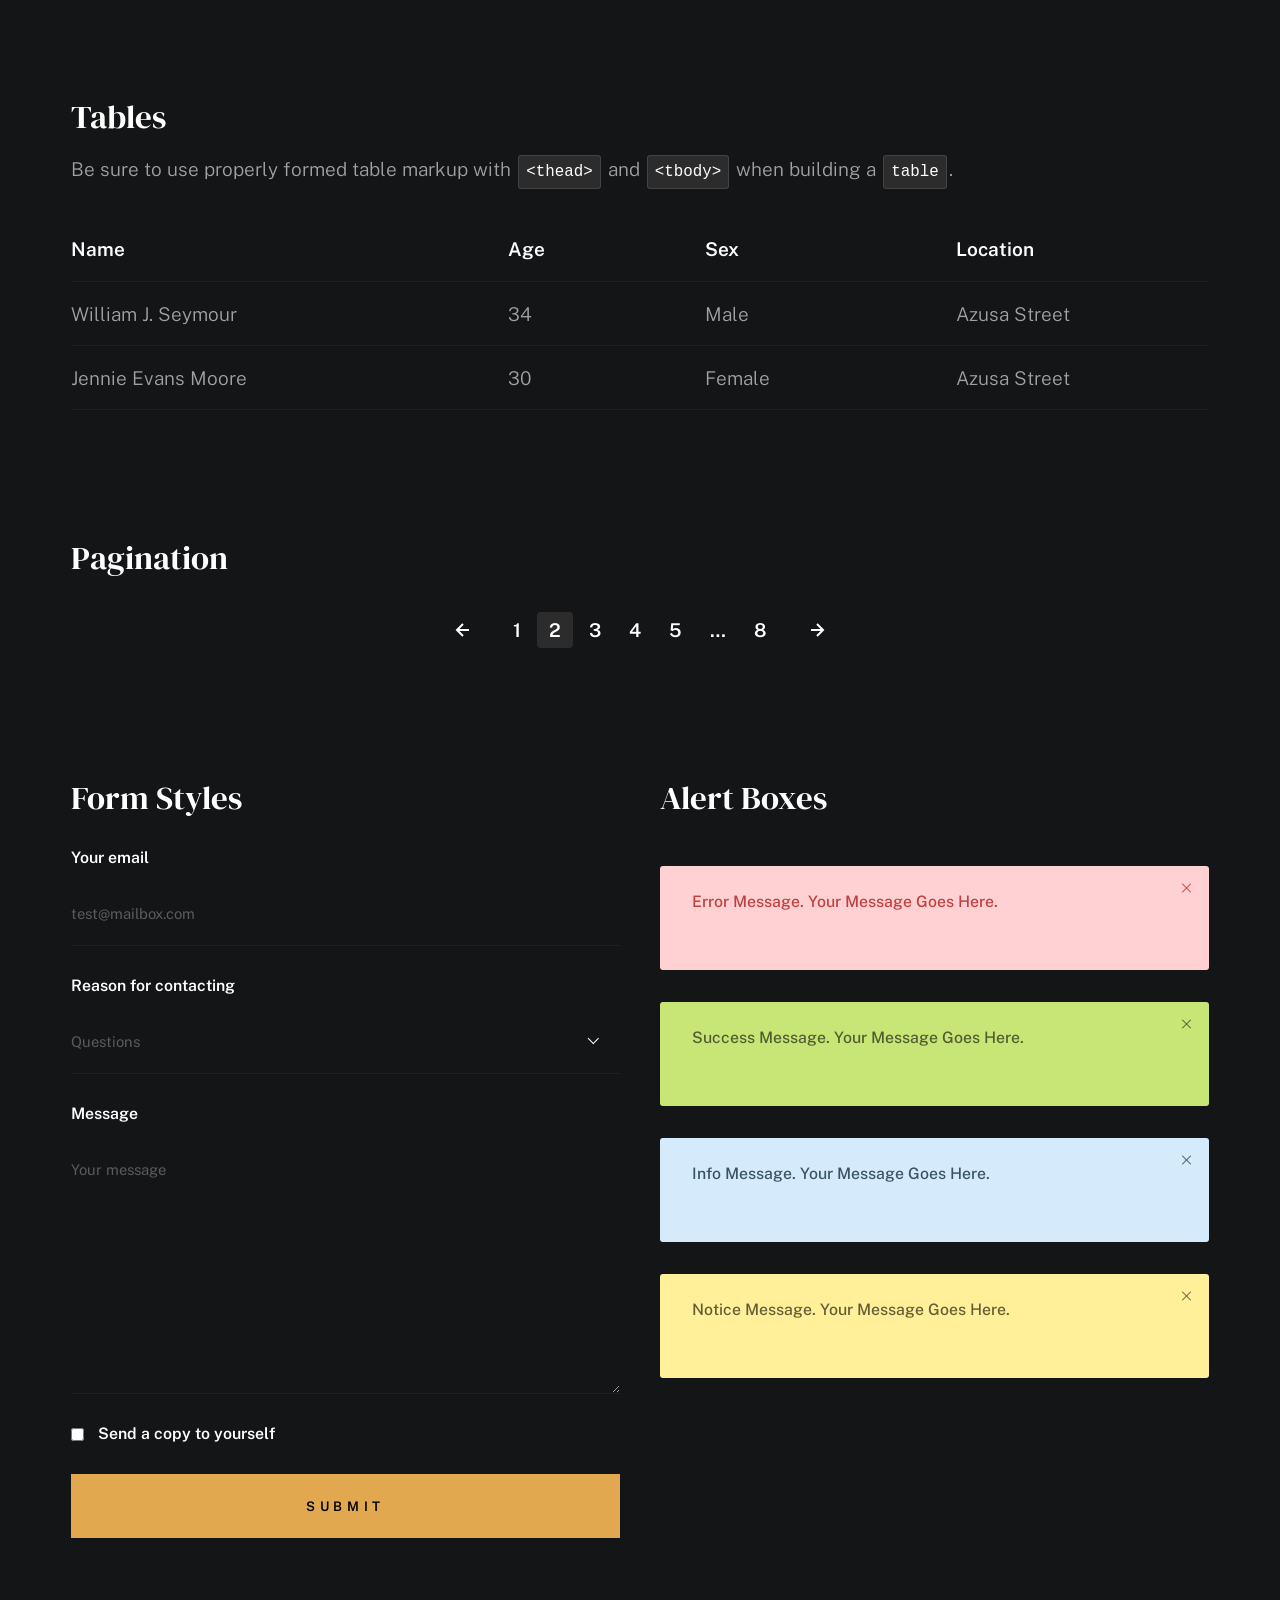
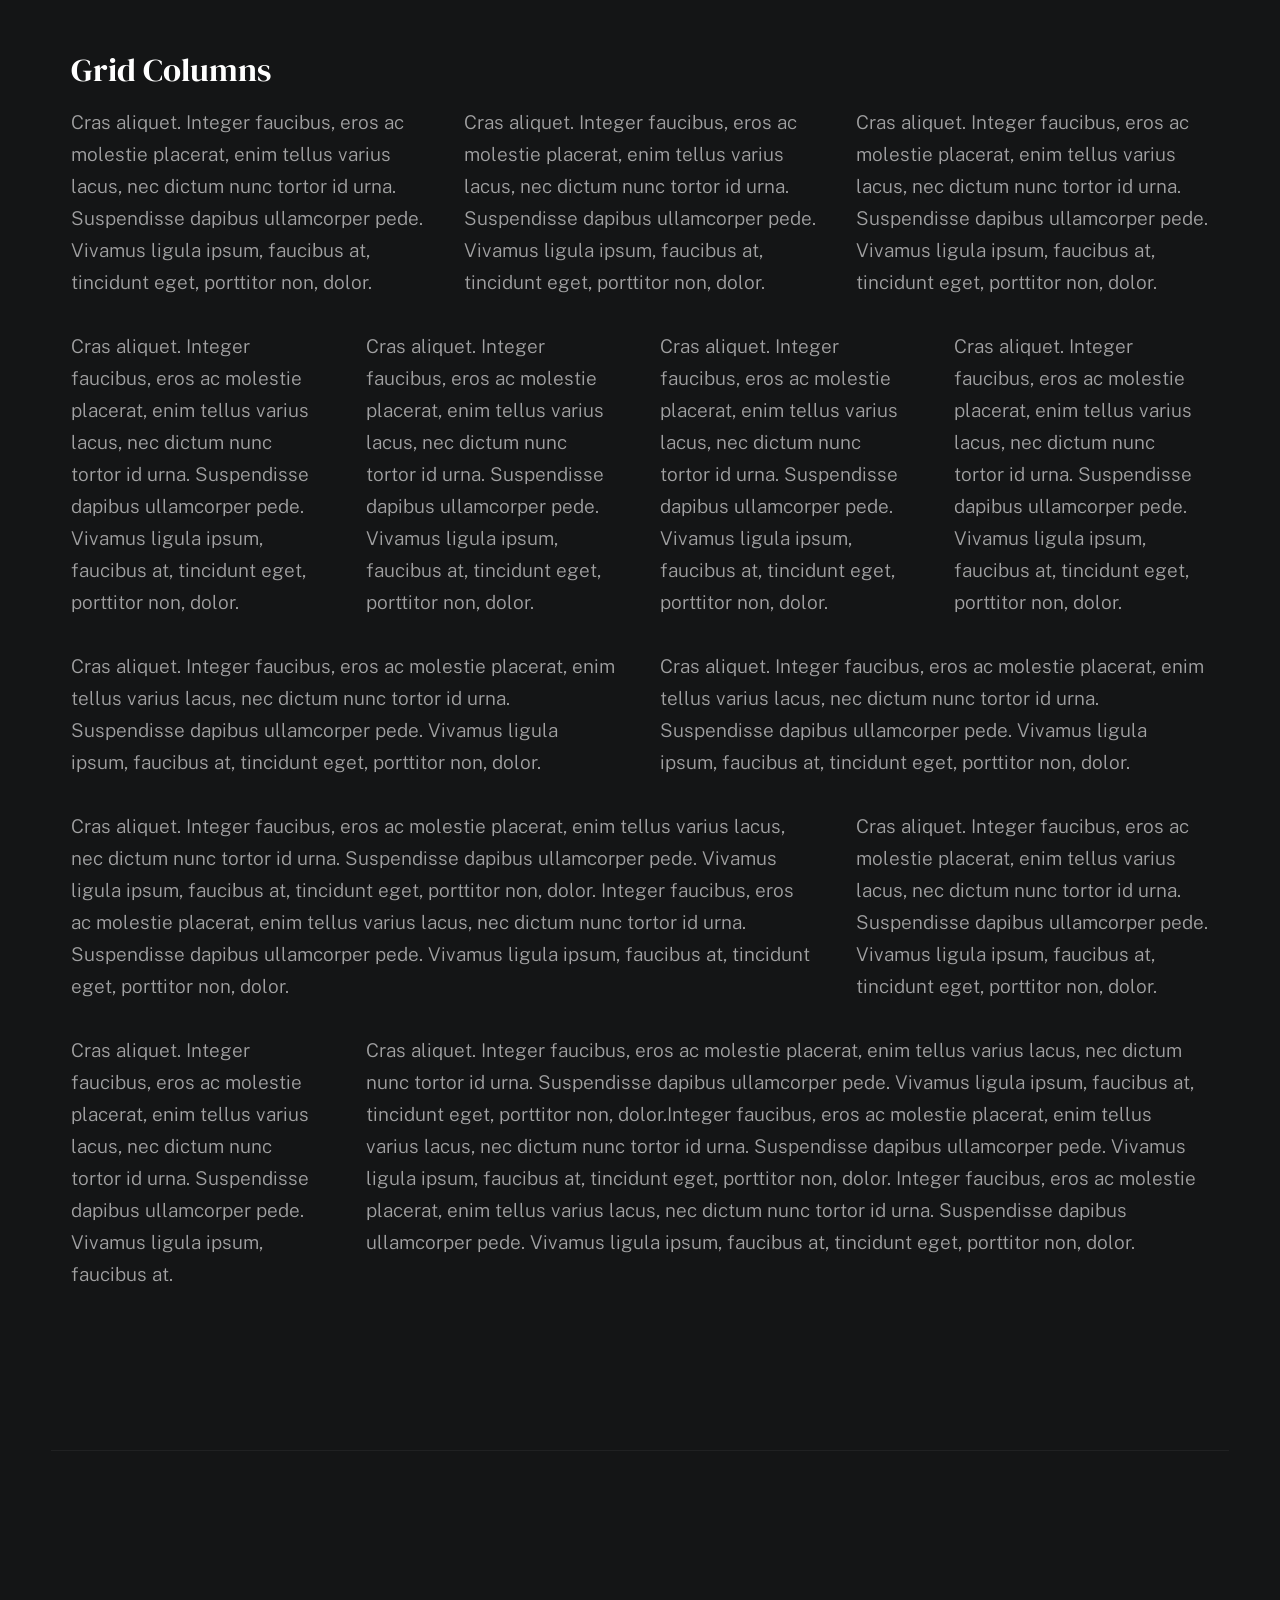
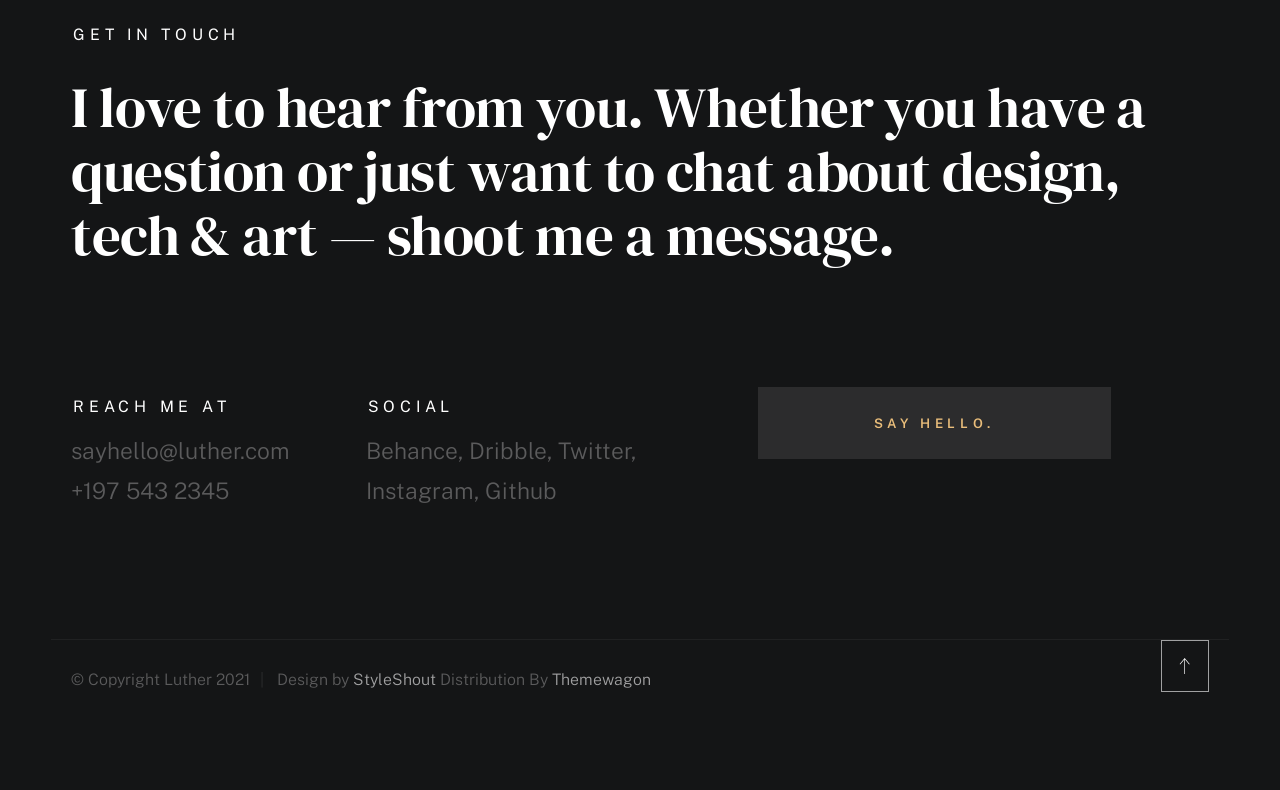
<file: styles.html>
<!DOCTYPE html>
<html class="no-js ss-preload" lang="en">
<head>

    <!--- basic page needs
    ================================================== -->
    <meta charset="utf-8">
    <title>Luther - Styles</title>
    <meta name="description" content="">
    <meta name="author" content="">

    <!-- mobile specific metas
    ================================================== -->
    <meta name="viewport" content="width=device-width, initial-scale=1">

    <!-- CSS
    ================================================== -->
    <link rel="stylesheet" href="css/vendor.css">
    <link rel="stylesheet" href="css/styles.css">

    <style type="text/css" media="screen">
        .s-styles {
            padding-top: var(--vspace-5);
            padding-bottom: var(--vspace-4);
            position: relative;
        }
        .s-styles .intro h1 {
            margin-top: 0;
        }
    </style>

    <!-- favicons
    ================================================== -->
    <link rel="apple-touch-icon" sizes="180x180" href="apple-touch-icon.png">
    <link rel="icon" type="image/png" sizes="32x32" href="favicon-32x32.png">
    <link rel="icon" type="image/png" sizes="16x16" href="favicon-16x16.png">
    <link rel="manifest" href="site.webmanifest">

</head>

<body id="top">


    <!-- # preloader
    ================================================== -->
    <div id="preloader">
        <div id="loader">
        </div>
    </div>


    <!-- # page wrap
    ================================================== -->
    <div class="s-pagewrap">

        <div class="circles">
            <span></span>
            <span></span>
            <span></span>
            <span></span>
            <span></span>
        </div>


        <!-- ## site header 
        ================================================== -->
        <header class="s-header">

            <div class="header-mobile">
                <span class="mobile-home-link"><a href="index.html">Luther.</a></span>
                <a class="mobile-menu-toggle" href="#0"><span>Menu</span></a>
            </div>

            <div class="row wide main-nav-wrap">
                <nav class="column lg-12 main-nav">
                    <ul>
                        <li><a href="index.html" class="home-link">Luther.</a></li>
                        <li class="current"><a href="index.html">Intro</a></li>
                        <li><a href="index.html">About</a></li>
                        <li><a href="index.html">Works</a></li>
                        <li><a href="index.html">Say Hello</a></li>
                    </ul>
                </nav>
            </div>

        </header> <!-- end s-header -->


        <!-- ## main content
        ==================================================- -->
        <main class="s-content">


            <!-- ### intro
            ================================================== -->
            <section id="intro" class="s-intro">

                <div class="row intro-content wide">

                    <div class="column">
                        <div class="text-pretitle with-line">
                            Hello World
                        </div>

                        <h1 class="text-huge-title">
                            I am Luther, <br>
                            a digital designer <br>
                            & frontend <br> 
                            developer based <br>
                            in Somewhere.
                        </h1>
                    </div>

                    <ul class="intro-social">
                        <li><a href="#0">Behance</a></li>
                        <li><a href="#0">Twitter</a></li>
                        <li><a href="#0">Dribbble</a></li>
                        <li><a href="#0">Instagram</a></li>
                    </ul>

                </div> <!-- end intro content -->

                <a href="#styles" class="intro-scrolldown smoothscroll">
                    <svg width="24" height="24" viewBox="0 0 24 24" xmlns="http://www.w3.org/2000/svg" fill-rule="evenodd" clip-rule="evenodd"><path d="M11 21.883l-6.235-7.527-.765.644 7.521 9 7.479-9-.764-.645-6.236 7.529v-21.884h-1v21.883z"/></svg>
                </a>

            </section> <!-- end s-intro -->


            <!-- ### styles
            ================================================== -->
            <div id="styles" class="s-styles">

                <div class="row">

                    <div class="column lg-12 intro">

                        <h1>Style Guide.</h1>

                        <p class="lead">Lorem ipsum Officia elit ad tempor dolore est ex incididunt incididunt occaecat culpa deserunt 
                        sunt labore in cillum ullamco magna in Excepteur consequat in reprehenderit proident mollit incididunt officia commodo.
                        Duis ea officia sed dolor pariatur enim dolore dolore quis incididunt nulla exercitation commodo veniam et ea incididunt.
                        </p>

                        <hr>
                    </div>

                </div> <!-- end row -->

                <div class="row">

                    <div class="column lg-6 tab-12">

                        <h3>Paragraph and Image</h3>

                        <p><a href="#"><img width="120" height="120" class="u-pull-left" alt="sample-image" src="images/sample-image.jpg"></a>
                        Lorem ipsum dolor sit amet, consectetuer adipiscing elit. Donec libero. Suspendisse bibendum.Cras id urna. Morbi 
                        tincidunt, orci ac convallis aliquam, lectus turpis varius lorem, eu posuere nunc justo tempus leo. Donec mattis, 
                        purus nec placerat bibendum, dui pede condimentum odio, ac blandit ante orci ut diam. Cras fringilla magna. 
                        Phasellus suscipit, leo a pharetra condimentum, lorem tellus eleifend magna, eget fringilla velit magna id 
                        neque posuere nunc justo tempus leo. </p>

                        <p>
                        Lorem ipsum dolor sit amet, consectetuer adipiscing elit. Donec libero. Suspendisse bibendum. Cras id urna. 
                        Morbi tincidunt, orci ac convallis aliquam, lectus turpis varius lorem, eu posuere nunc justo tempus leo. 
                        Donec mattis, purus nec placerat bibendum, dui pede condimentumodio, ac blandit ante orci ut diam.	
                        </p>

                        <p>A <a href="#">link</a>,
                        <abbr title="this really isn't a very good description">abbrebation</abbr>,
                        <strong>strong text</strong>,
                        <em>em text</em>,
                        <del>deleted text</del>, and
                        <mark>this is a mark text.</mark>
                        <code>.code</code>
                        </p>

                    </div>

                    <div class="column lg-6 tab-12">

                        <h3>Drop Caps</h3>

                        <p class="drop-cap">Far far away, behind the word mountains, far from the countries Vokalia and Consonantia,
                        there live the blind texts. Separated they live in Bookmarksgrove right at the coast of the
                        Semantics, a large language ocean. A small river named Duden flows by their place and supplies it with the 
                        necessary regelialia. Morbi tincidunt, orci ac convallis aliquam, lectus turpis varius lorem, 
                        euposuere nunc justo tempus leo. Donec mattis, purus nec placerat bibendum, dui pede condimentum odio, 
                        ac blandit ante orci ut diam. Cras fringilla magna. Phasellus suscipit, leo a pharetra condimentum, 
                        lorem tellus eleifend magna, eget fringilla velit magna id neque.
                        </p>

                        <h3>Small Print</h3>

                        <p><small>Lorem ipsum dolor sit amet, consectetuer adipiscing elit. Donec libero.</small></p>

                    </div>

                </div> <!-- end row -->

                <div class="row">

                    <div class="column lg-6 tab-12">

                        <h3 class="u-add-bottom">Pull Quotes</h3>

                        <p>
                        Perspiciatis nemo unde et nobis modi consequatur officia amet. Ut enim 
                        tenetur provident maiores. Perspiciatis asperiores incidunt sequi 
                        quisquam. Enim aut. 
                        </p>

                        <figure class="pull-quote">
                            <blockquote>
                                <p>
                                When you look in the eyes of grace, when you meet grace, 
                                when you embrace grace, when you see the nail prints in 
                                grace’s hands and the fire in his eyes, when you feel his 
                                relentless love for you - it will not motivate you to sin. 
                                It will motivate you to righteousness.
                                </p>

                                <footer>
                                    <cite>Judah Smith</cite>
                                </footer>
                            </blockquote>
                        </figure>


                    </div>

                    <div class="column lg-6 tab-12">

                        <h3 class="u-add-bottom">Block Quotes</h3>

                        <blockquote cite="http://where-i-got-my-info-from.com">
                            <p>
                            For God so loved the world, that he gave his only Son, that whoever believes in 
                            him should not perish but have eternal life. For God did not send his Son into 
                            the world to condemn the world, but in order that the world might be 
                            saved through him.
                            </p>

                            <footer>
                                <cite>
                                    <a href="#0">John 3:16-17 ESV</a>
                                </cite>
                            </footer>

                        </blockquote>

                        <blockquote>
                            <p>There is a God-shaped vacuum in the heart of each man which cannot be satisfied 
                            by any created thing but only by God the Creator.</p>

                            <footer>
                                <cite>Blaise Pascal</cite>
                            </footer>

                        </blockquote>

                    </div>

                </div> <!-- end row -->

                <div class="row u-add-half-bottom">

                    <div class="column lg-6 tab-12">

                        <h3>Example Lists</h3>

                        <ol>
                            <li>Here is an example</li>
                            <li>of an ordered list.</li>
                            <li>A parent list item.
                                <ul>
                                    <li>one</li>
                                    <li>two</li>
                                    <li>three</li>
                                </ul>
                                </li>
                                <li>A list item.</li>
                            </ol>

                        <ul class="disc">
                            <li>Here is an example</li>
                            <li>of an unordered list.</li>
                        </ul>

                        <h3>Definition Lists</h3>

                        <h5>a) Multi-line Definitions (default) </h5>

                        <dl class="dictionary-style">
                            <dt><strong>This is a term</strong></dt>
                                <dd>this is the definition of that term, which both live in a <code>dl</code>.</dd>
                            <dt><strong>Another Term</strong></dt>
                                <dd>And it gets a definition too, which is this line</dd>
                                <dd>This is a 2<sup>nd</sup> definition for a single term. A <code>dt</code> may be followed by multiple <code>dd</code>s.</dd>
                        </dl>

                        <h3 class="u-add-bottom">Skill Bars</h3>

                        <ul class="skill-bars">
                            <li>
                            <div class="progress percent90"><span>90%</span></div>
                            <strong>HTML</strong>
                            </li>
                            <li>
                            <div class="progress percent85"><span>85%</span></div>
                            <strong>CSS</strong>
                            </li>
                            <li>
                            <div class="progress percent70"><span>70%</span></div>
                            <strong>Javascript</strong>
                            </li>
                            <li>
                            <div class="progress percent95"><span>95%</span></div>
                            <strong>PHP</strong>
                            </li>
                            <li>
                            <div class="progress percent75"><span>75%</span></div>
                            <strong>Illustrator</strong>
                            </li>
                            <li>
                            <div class="progress percent90"><span>90%</span></div>
                            <strong>Figma</strong>
                            </li>
                        </ul>

                    </div>

                    <div class="column lg-6 tab-12">

                        <h3 class="u-add-bottom">Buttons</h3>

                        <p>
                            <a class="btn btn--primary u-fullwidth" href="#0">Primary Button</a>
                            <a class="btn u-fullwidth" href="#0">Default Button</a>
                            <a class="btn btn--stroke u-fullwidth" href="#0">Stroke Button</a>
                        </p>

                        <h3>Stats Tabs</h3>

                        <ul class="stats-tabs">
                            <li><a href="#0">1,234 <em>Peter</em></a></li>
                            <li><a href="#0">567 <em>James</em></a></li>
                            <li><a href="#0">23,456 <em>John</em></a></li>
                            <li><a href="#0">3,456 <em>Andrew</em></a></li>
                            <li><a href="#0">456 <em>Philip</em></a></li>
                            <li><a href="#0">26 <em>Matthew</em></a></li>
                        </ul>

                        <h3 class="u-add-bottom">Code</h3>

<pre><code class="language-css">
    code {
    font-size: 1.4rem;
    margin: 0 .2rem;
    padding: .2rem .6rem;
    white-space: nowrap;
    background: #F1F1F1;
    border: 1px solid #E1E1E1;	
    border-radius: 3px;
    }
</code></pre>

                    </div>

                </div> <!-- end row -->

                <div class="row u-add-half-bottom">

                    <div class="column lg-6 tab-12">
                            
                        <h1>H1 Heading Doloremque dolor voluptas est sequi omnis.</h1>
                        <p>Doloremque dolor voluptas est sequi omnis. Pariatur ut aut. Sed enim tempora qui veniam qui cum vel. 
                        Voluptas odit at vitae minima. In assumenda ut. Voluptatem totam impedit accusantium reiciendis excepturi aut qui accusamus praesentium.</p>

                        <h2>H2 Heading Doloremque dolor voluptas est sequi omnis.</h2>
                        <p>Doloremque dolor voluptas est sequi omnis. Pariatur ut aut. Sed enim tempora qui veniam qui cum vel. 
                        Voluptas odit at vitae minima. In assumenda ut. Voluptatem totam impedit accusantium reiciendis excepturi aut qui accusamus praesentium.</p>

                        <h3>H3 Heading Doloremque dolor voluptas est sequi omnis.</h3>
                        <p>Doloremque dolor voluptas est sequi omnis. Pariatur ut aut. Sed enim tempora qui veniam qui cum vel. 
                        Voluptas odit at vitae minima. In assumenda ut. Voluptatem totam impedit accusantium reiciendis excepturi aut qui accusamus praesentium.</p>

                        
                    </div>

                    <div class="column lg-6 tab-12">
                        <h4>H4 Heading Doloremque dolor voluptas est sequi omnis.</h4>
                        <p>Doloremque dolor voluptas est sequi omnis. Pariatur ut aut. Sed enim tempora qui veniam qui cum vel. 
                        Voluptas odit at vitae minima. In assumenda ut. Voluptatem totam impedit accusantium reiciendis excepturi aut qui accusamus praesentium.</p>

                        <h5>H5 Heading Doloremque dolor voluptas est sequi omnis.</h5>
                        <p>Doloremque dolor voluptas est sequi omnis. Pariatur ut aut. Sed enim tempora qui veniam qui cum vel. 
                        Voluptas odit at vitae minima. In assumenda ut. Voluptatem totam impedit accusantium reiciendis excepturi aut qui accusamus praesentium.</p>

                        <h6>H6 Heading Doloremque dolor voluptas est sequi omnis.</h6>
                        <p>Doloremque dolor voluptas est sequi omnis. Pariatur ut aut. Sed enim tempora qui veniam qui cum vel. 
                        Voluptas odit at vitae minima. In assumenda ut. Voluptatem totam impedit accusantium reiciendis excepturi aut qui accusamus praesentium.</p>
            
                        
                    </div>

                </div> <!-- end row -->

                <div class="row u-add-half-bottom">

                    <div class="column lg-6 tab-12">

                        <h3 class="u-add-bottom">Responsive Image</h3>

                        <figure>
                            <img src="images/wheel-500.jpg" 
                            srcset="images/wheel-1000.jpg 1000w, 
                            images/wheel-500.jpg 500w" 
                            sizes="(max-width: 1000px) 100vw, 1000px" alt="">

                            <figcaption>
                                Here is some random picture.
                            </figcaption>
                        </figure>

                    </div>

                    <div class="column lg-6 tab-12">

                        <h3 class="u-add-bottom">Responsive video</h3>

                        <div class="video-container">
                        <iframe src="https://player.vimeo.com/video/14592941?color=00a650&title=0&byline=0&portrait=0" width="500" height="281" frameborder="0" webkitallowfullscreen mozallowfullscreen allowfullscreen></iframe> 
                        </div>

                    </div>
                    
                </div> <!-- end row -->

                <div class="row u-add-bottom">

                    <div class="column lg-12">

                        <h3>Tables</h3>
                        <p>Be sure to use properly formed table markup with <code>&lt;thead&gt;</code> and <code>&lt;tbody&gt;</code> when building a <code>table</code>.</p>

                        <div class="table-responsive">

                            <table>
                                    <thead>
                                    <tr>
                                        <th>Name</th>
                                        <th>Age</th>
                                        <th>Sex</th>
                                        <th>Location</th>
                                    </tr>
                                    </thead>
                                    <tbody>
                                    <tr>
                                        <td>William J. Seymour</td>
                                        <td>34</td>
                                        <td>Male</td>
                                        <td>Azusa Street</td>
                                    </tr>
                                    <tr>
                                        <td>Jennie Evans Moore</td>
                                        <td>30</td>
                                        <td>Female</td>
                                        <td>Azusa Street</td>
                                    </tr>
                                    </tbody>
                            </table>

                        </div>

                    </div>
                    
                </div> <!-- end row -->

                <div class="row">

                    <div class="column lg-12">
                        <h3>Pagination</h3>

                        <nav class="pgn">
                            <ul>
                                <li>
                                    <a class="pgn__prev" href="#0">
                                        <svg xmlns="http://www.w3.org/2000/svg" width="24" height="24" viewBox="0 0 24 24"><path d="M12.707 17.293L8.414 13H18v-2H8.414l4.293-4.293-1.414-1.414L4.586 12l6.707 6.707z"/></svg>
                                    </a>
                                </li>
                                <li><a class="pgn__num" href="#0">1</a></li>
                                <li><span class="pgn__num current">2</span></li>
                                <li><a class="pgn__num" href="#0">3</a></li>
                                <li><a class="pgn__num" href="#0">4</a></li>
                                <li><a class="pgn__num" href="#0">5</a></li>
                                <li><span class="pgn__num dots">…</span></li>
                                <li><a class="pgn__num" href="#0">8</a></li>
                                <li>
                                    <a class="pgn__next" href="#0">
                                        <svg xmlns="http://www.w3.org/2000/svg" width="24" height="24" viewBox="0 0 24 24"><path d="M11.293 17.293l1.414 1.414L19.414 12l-6.707-6.707-1.414 1.414L15.586 11H6v2h9.586z"/></svg>
                                    </a>
                                </li>
                            </ul>
                        </nav>
                    </div>

                </div> <!-- end row -->

                <div class="row">

                    <div class="column lg-6 tab-12">

                        <h3 class="u-add-bottom">Form Styles</h3>

                        <form>
                            <div>
                                <label for="sampleInput">Your email</label>
                                <input class="u-fullwidth" type="email" placeholder="test@mailbox.com" id="sampleInput">
                            </div>
                            <div>
                                <label for="sampleRecipientInput">Reason for contacting</label>
                                <div class="ss-custom-select">
                                    <select class="u-fullwidth" id="sampleRecipientInput">
                                        <option value="Option 1">Questions</option>
                                        <option value="Option 2">Report</option>
                                        <option value="Option 3">Others</option>
                                    </select>
                                </div>
                            </div>
                            
                            <label for="exampleMessage">Message</label>
                            <textarea class="u-fullwidth" placeholder="Your message" id="exampleMessage"></textarea>

                            <label class="u-add-bottom">
                                <input type="checkbox">
                                <span class="label-text">Send a copy to yourself</span>
                            </label>
                        
                            <input class="btn--primary u-fullwidth" type="submit" value="Submit">
                        </form>

                    </div>

                    <div class="column lg-6 tab-12">

                        <h3>Alert Boxes</h3>

                        <br>
                        
                        <div class="alert-box alert-box--error">
                            <p>Error Message. Your Message Goes Here.</p>
                            <span class="alert-box__close"></span>
                        </div><!-- end error -->
                                
                        <div class="alert-box alert-box--success">
                            <p>Success Message. Your Message Goes Here.</p>
                            <span class="alert-box__close"></span>
                        </div><!-- end success -->
                                
                        <div class="alert-box alert-box--info">
                            <p>Info Message. Your Message Goes Here.</p>
                            <span class="alert-box__close"></span>
                        </div><!-- end info -->
                                
                        <div class="alert-box alert-box--notice">
                            <p>Notice Message. Your Message Goes Here.</p>
                            <span class="alert-box__close"></span>
                        </div><!-- end notice -->
                    
                    </div>

                </div> <!-- end row -->

                <div class="row">

                    <div class="lg-12 column">
                        <h3>Grid Columns</h3>
                    </div>
        
                </div> <!-- Row End-->
        
                <!--<h4>1/3 Columns</h4>  -->
        
                <div class="row">
        
                    <div class="lg-4 mob-12 column">
                        <p>
                        Cras aliquet. Integer faucibus, eros ac molestie placerat, enim tellus varius lacus,
                        nec dictum nunc tortor id urna. Suspendisse dapibus ullamcorper pede. Vivamus ligula ipsum,
                        faucibus at, tincidunt eget, porttitor non, dolor. 
                        </p>
                    </div>
        
                    <div class="lg-4 mob-12 column">
                        <p>
                        Cras aliquet. Integer faucibus, eros ac molestie placerat, enim tellus varius lacus,
                        nec dictum nunc tortor id urna. Suspendisse dapibus ullamcorper pede. Vivamus ligula ipsum,
                        faucibus at, tincidunt eget, porttitor non, dolor. 
                        </p>
                    </div>
        
                    <div class="lg-4 mob-12 column">
                        <p>
                        Cras aliquet. Integer faucibus, eros ac molestie placerat, enim tellus varius lacus,
                        nec dictum nunc tortor id urna. Suspendisse dapibus ullamcorper pede. Vivamus ligula ipsum,
                        faucibus at, tincidunt eget, porttitor non, dolor. 
                        </p>
                    </div>
        
                </div>
        
                <!--<h4>1/4 Columns</h4>  -->
        
                <div class="row">
        
                    <div class="lg-3 tab-6 mob-12 column">
                        <p>
                        Cras aliquet. Integer faucibus, eros ac molestie placerat, enim tellus varius lacus,
                        nec dictum nunc tortor id urna. Suspendisse dapibus ullamcorper pede. Vivamus ligula ipsum,
                        faucibus at, tincidunt eget, porttitor non, dolor. 
                        </p>
                    </div>
        
                    <div class="lg-3 tab-6 mob-12 column">
                        <p>
                        Cras aliquet. Integer faucibus, eros ac molestie placerat, enim tellus varius lacus,
                        nec dictum nunc tortor id urna. Suspendisse dapibus ullamcorper pede. Vivamus ligula ipsum,
                        faucibus at, tincidunt eget, porttitor non, dolor. 
                        </p>
                    </div>
        
                    <div class="lg-3 tab-6 mob-12 column">
                        <p>
                        Cras aliquet. Integer faucibus, eros ac molestie placerat, enim tellus varius lacus,
                        nec dictum nunc tortor id urna. Suspendisse dapibus ullamcorper pede. Vivamus ligula ipsum,
                        faucibus at, tincidunt eget, porttitor non, dolor. 
                        </p>
                    </div>
        
                    <div class="lg-3 tab-6 mob-12 column">
                        <p>
                        Cras aliquet. Integer faucibus, eros ac molestie placerat, enim tellus varius lacus,
                        nec dictum nunc tortor id urna. Suspendisse dapibus ullamcorper pede. Vivamus ligula ipsum,
                        faucibus at, tincidunt eget, porttitor non, dolor. 
                        </p>
                    </div>
        
                </div>
        
                <!--<h4>1/2 Columns</h4>  -->
        
                <div class="row">
        
                    <div class="lg-6 mob-12 column">
                        <p>
                        Cras aliquet. Integer faucibus, eros ac molestie placerat, enim tellus varius lacus,
                        nec dictum nunc tortor id urna. Suspendisse dapibus ullamcorper pede. Vivamus ligula ipsum,
                        faucibus at, tincidunt eget, porttitor non, dolor. 
                        </p>
                    </div>
        
                    <div class="lg-6 mob-12 column">
                        <p>
                        Cras aliquet. Integer faucibus, eros ac molestie placerat, enim tellus varius lacus,
                        nec dictum nunc tortor id urna. Suspendisse dapibus ullamcorper pede. Vivamus ligula ipsum,
                        faucibus at, tincidunt eget, porttitor non, dolor. 
                        </p>
                    </div>
        
                </div>
        
                <!--<h4>2/3 Columns</h4>  -->
        
                <div class="row">
        
                    <div class="lg-8 tab-7 mob-12 column">
                        <p>
                        Cras aliquet. Integer faucibus, eros ac molestie placerat, enim tellus varius lacus,
                        nec dictum nunc tortor id urna. Suspendisse dapibus ullamcorper pede. Vivamus ligula ipsum,
                        faucibus at, tincidunt eget, porttitor non, dolor. Integer faucibus, eros ac molestie placerat, enim tellus varius lacus,
                        nec dictum nunc tortor id urna. Suspendisse dapibus ullamcorper pede. Vivamus ligula ipsum,
                        faucibus at, tincidunt eget, porttitor non, dolor.
                        </p>
                    </div>
        
                    <div class="lg-4 tab-5 mob-12 column">
                        <p>
                        Cras aliquet. Integer faucibus, eros ac molestie placerat, enim tellus varius lacus,
                        nec dictum nunc tortor id urna. Suspendisse dapibus ullamcorper pede. Vivamus ligula ipsum,
                        faucibus at, tincidunt eget, porttitor non, dolor. 
                        </p>
                    </div>
        
                </div>
        
                <!--<h4>3/4 Columns</h4>  -->
        
                <div class="row">
        
                    <div class="lg-3 tab-5 mob-12 column">
                        <p>
                        Cras aliquet. Integer faucibus, eros ac molestie placerat, enim tellus varius lacus,
                        nec dictum nunc tortor id urna. Suspendisse dapibus ullamcorper pede. Vivamus ligula ipsum,
                        faucibus at. 
                        </p>
                    </div>
        
                    <div class="lg-9 tab-7 mob-12 column">
                        <p>
                        Cras aliquet. Integer faucibus, eros ac molestie placerat, enim tellus varius lacus,
                        nec dictum nunc tortor id urna. Suspendisse dapibus ullamcorper pede. Vivamus ligula ipsum,
                        faucibus at, tincidunt eget, porttitor non, dolor.Integer faucibus, eros ac molestie placerat, enim tellus varius lacus,
                        nec dictum nunc tortor id urna. Suspendisse dapibus ullamcorper pede. Vivamus ligula ipsum,
                        faucibus at, tincidunt eget, porttitor non, dolor. Integer faucibus, eros ac molestie placerat, enim tellus varius lacus,
                        nec dictum nunc tortor id urna. Suspendisse dapibus ullamcorper pede. Vivamus ligula ipsum,
                        faucibus at, tincidunt eget, porttitor non, dolor.
                        </p>
                    </div>
        
                </div>

            </div> <!-- end content-wrap -->


            <!-- ### contact
            ================================================== -->
            <section id="contact" class="s-contact">

                <div class="row contact-top">
                    <div class="column lg-12">
                        <h2 class="text-pretitle">
                            Get In Touch
                        </h2>

                        <p class="h1">
                            I love to hear from you.
                            Whether you have a question or just 
                            want to chat about design, tech & art — shoot me a message.
                        </p>
                    </div>
                </div> <!-- end contact-top -->

                <div class="row contact-bottom">
                    <div class="column lg-3 md-5 tab-6 stack-on-550 contact-block">
                        <h3 class="text-pretitle">Reach me at</h3>
                        <p class="contact-links">
                            <a href="mailto:sayhello@luther.com" class="mailtoui">sayhello@luther.com</a> <br>
                            <a href="tel:+1975432345">+197 543 2345</a>
                        </p>
                    </div>
                    <div class="column lg-4 md-5 tab-6 stack-on-550 contact-block">
                        <h3 class="text-pretitle">Social</h3>
                        <ul class="contact-social">
                            <li><a href="#0">Behance</a></li>
                            <li><a href="#0">Dribble</a></li>
                            <li><a href="#0">Twitter</a></li>
                            <li><a href="#0">Instagram</a></li>
                            <li><a href="#0">Github</a></li>
                        </ul>
                    </div>
                    <div class="column lg-4 md-12 contact-block">
                        <a href="mailto:sayhello@luther.com" class="mailtoui btn btn--medium u-fullwidth contact-btn">Say Hello.</a>
                    </div>
                </div> <!-- end contact-bottom -->

            </section> <!-- end contact -->

        </main> <!-- end s-content -->


        <!-- ## footer
        ================================================== -->
        <footer class="s-footer">

            <div class="row">
                <div class="column ss-copyright">
                    <span>© Copyright Luther 2021</span> 
                    <span>Design by <a href="https://www.styleshout.com/">StyleShout</a> Distribution By <a href="https://themewagon.com">Themewagon</a> </span>
                </div>

                <div class="ss-go-top">
                    <a class="smoothscroll" title="Back to Top" href="#top">
                        <svg xmlns="http://www.w3.org/2000/svg" viewBox="0 0 24 24" fill-rule="evenodd" clip-rule="evenodd"><path d="M11 2.206l-6.235 7.528-.765-.645 7.521-9 7.479 9-.764.646-6.236-7.53v21.884h-1v-21.883z"/></svg>
                    </a>
                </div>
            </div>

        </footer> <!-- end s-footer -->

    </div> <!-- end -s-pagewrap -->


    <!-- Java Script
    ================================================== -->
    <script src="js/plugins.js"></script>
    <script src="js/main.js"></script>

</body>
</html>
</file>
<file: css/vendor.css>
/* ===================================================================
 * Theme Third-party Stylesheets
 * Template Ver. 1.0.0
 * 02-16-2021
 * -------------------------------------------------------------------
 *
 * TOC:
 * 
 * # PrismJS 1.20.0
 * # Swiper 6.4.5
 * # Basiclightbox
 * 
 * ------------------------------------------------------------------- */



/* ===================================================================
 * # PrismJS 1.20.0
 *   https://prismjs.com/download.html#themes=prism-tomorrow&languages=markup+css+clike+javascript+markup-templating+php
 *   
 *   prism.js tomorrow night eighties for JavaScript, CoffeeScript, CSS and HTML
 *   Based on https://github.com/chriskempson/tomorrow-theme
 *   @author Rose Pritchard
 * ------------------------------------------------------------------- */

code[class*="language-"],
pre[class*="language-"] {
    color           : #ccc;
    background      : none;
    font-family     : var(--font-mono);
    font-size       : calc(var(--text-size) * 0.9444);
    text-align      : left;
    white-space     : pre;
    word-spacing    : normal;
    word-break      : normal;
    word-wrap       : normal;
    line-height     : var(--vspace-1);
    -moz-tab-size   : 4;
    -o-tab-size     : 4;
    tab-size        : 4;
    -webkit-hyphens : none;
    -moz-hyphens    : none;
    -ms-hyphens     : none;
    hyphens         : none;
}

/* Code blocks */

pre[class*="language-"] {
    padding  : var(--vspace-0_5) 0 var(--vspace-1);
    margin   : 0;
    overflow : auto;
}

:not(pre)>code[class*="language-"],
pre[class*="language-"] {
    background : #2d2d2d;
}

/* Inline code */

:not(pre)>code[class*="language-"] {
    padding     : .1em;
    white-space : normal;
}

.token.comment,
.token.block-comment,
.token.prolog,
.token.doctype,
.token.cdata {
    color : #999;
}

.token.punctuation {
    color : #ccc;
}

.token.tag,
.token.attr-name,
.token.namespace,
.token.deleted {
    color : #e2777a;
}

.token.function-name {
    color : #6196cc;
}

.token.boolean,
.token.number,
.token.function {
    color : #f08d49;
}

.token.property,
.token.class-name,
.token.constant,
.token.symbol {
    color : #f8c555;
}

.token.selector,
.token.important,
.token.atrule,
.token.keyword,
.token.builtin {
    color : #cc99cd;
}

.token.string,
.token.char,
.token.attr-value,
.token.regex,
.token.variable {
    color : #7ec699;
}

.token.operator,
.token.entity,
.token.url {
    color : #67cdcc;
}

.token.important,
.token.bold {
    font-weight : bold;
}

.token.italic {
    font-style : italic;
}

.token.entity {
    cursor : help;
}

.token.inserted {
    color : green;
}



/* ===================================================================
 * # Swiper 6.4.5
 *   Most modern mobile touch slider and framework with hardware accelerated transitions
 *   https://swiperjs.com
 *
 *   Copyright 2014-2020 Vladimir Kharlampidi
 *
 *   Released under the MIT License
 *
 *   Released on: December 18, 2020
 * ------------------------------------------------------------------- */

@font-face {
    font-family : "swiper-icons";
    src         : url("data:application/font-woff;charset=utf-8;base64, [base64]//wADZ2x5ZgAAAywAAADMAAAD2MHtryVoZWFkAAABbAAAADAAAAA2E2+eoWhoZWEAAAGcAAAAHwAAACQC9gDzaG10eAAAAigAAAAZAAAArgJkABFsb2NhAAAC0AAAAFoAAABaFQAUGG1heHAAAAG8AAAAHwAAACAAcABAbmFtZQAAA/gAAAE5AAACXvFdBwlwb3N0AAAFNAAAAGIAAACE5s74hXjaY2BkYGAAYpf5Hu/j+W2+MnAzMYDAzaX6QjD6/4//Bxj5GA8AuRwMYGkAPywL13jaY2BkYGA88P8Agx4j+/8fQDYfA1AEBWgDAIB2BOoAeNpjYGRgYNBh4GdgYgABEMnIABJzYNADCQAACWgAsQB42mNgYfzCOIGBlYGB0YcxjYGBwR1Kf2WQZGhhYGBiYGVmgAFGBiQQkOaawtDAoMBQxXjg/wEGPcYDDA4wNUA2CCgwsAAAO4EL6gAAeNpj2M0gyAACqxgGNWBkZ2D4/wMA+xkDdgAAAHjaY2BgYGaAYBkGRgYQiAHyGMF8FgYHIM3DwMHABGQrMOgyWDLEM1T9/w8UBfEMgLzE////P/5//f/V/xv+r4eaAAeMbAxwIUYmIMHEgKYAYjUcsDAwsLKxc3BycfPw8jEQA/[base64]/uznmfPFBNODM2K7MTQ45YEAZqGP81AmGGcF3iPqOop0r1SPTaTbVkfUe4HXj97wYE+yNwWYxwWu4v1ugWHgo3S1XdZEVqWM7ET0cfnLGxWfkgR42o2PvWrDMBSFj/IHLaF0zKjRgdiVMwScNRAoWUoH78Y2icB/yIY09An6AH2Bdu/UB+yxopYshQiEvnvu0dURgDt8QeC8PDw7Fpji3fEA4z/PEJ6YOB5hKh4dj3EvXhxPqH/SKUY3rJ7srZ4FZnh1PMAtPhwP6fl2PMJMPDgeQ4rY8YT6Gzao0eAEA409DuggmTnFnOcSCiEiLMgxCiTI6Cq5DZUd3Qmp10vO0LaLTd2cjN4fOumlc7lUYbSQcZFkutRG7g6JKZKy0RmdLY680CDnEJ+UMkpFFe1RN7nxdVpXrC4aTtnaurOnYercZg2YVmLN/d/gczfEimrE/fs/bOuq29Zmn8tloORaXgZgGa78yO9/cnXm2BpaGvq25Dv9S4E9+5SIc9PqupJKhYFSSl47+Qcr1mYNAAAAeNptw0cKwkAAAMDZJA8Q7OUJvkLsPfZ6zFVERPy8qHh2YER+3i/BP83vIBLLySsoKimrqKqpa2hp6+jq6RsYGhmbmJqZSy0sraxtbO3sHRydnEMU4uR6yx7JJXveP7WrDycAAAAAAAH//wACeNpjYGRgYOABYhkgZgJCZgZNBkYGLQZtIJsFLMYAAAw3ALgAeNolizEKgDAQBCchRbC2sFER0YD6qVQiBCv/H9ezGI6Z5XBAw8CBK/m5iQQVauVbXLnOrMZv2oLdKFa8Pjuru2hJzGabmOSLzNMzvutpB3N42mNgZGBg4GKQYzBhYMxJLMlj4GBgAYow/P/PAJJhLM6sSoWKfWCAAwDAjgbRAAB42mNgYGBkAIIbCZo5IPrmUn0hGA0AO8EFTQAA") format("woff");
    font-weight : 400;
    font-style  : normal;
}

:root {
    --swiper-theme-color : #007aff;
}

.swiper-container {
    margin-left  : auto;
    margin-right : auto;
    position     : relative;
    overflow     : hidden;
    list-style   : none;
    padding      : 0;
    /* Fix of Webkit flickering */
    z-index      : 1;
}

.swiper-container-vertical>.swiper-wrapper {
    flex-direction : column;
}

.swiper-wrapper {
    position            : relative;
    width               : 100%;
    height              : 100%;
    z-index             : 1;
    display             : flex;
    transition-property : transform;
    box-sizing          : content-box;
}

.swiper-container-android .swiper-slide,
.swiper-wrapper {
    transform : translate3d(0px, 0, 0);
}

.swiper-container-multirow>.swiper-wrapper {
    flex-wrap : wrap;
}

.swiper-container-multirow-column>.swiper-wrapper {
    flex-wrap      : wrap;
    flex-direction : column;
}

.swiper-container-free-mode>.swiper-wrapper {
    transition-timing-function : ease-out;
    margin                     : 0 auto;
}

.swiper-slide {
    flex-shrink         : 0;
    width               : 100%;
    height              : 100%;
    position            : relative;
    transition-property : transform;
}

.swiper-slide-invisible-blank {
    visibility : hidden;
}

/* Auto Height */

.swiper-container-autoheight,
.swiper-container-autoheight .swiper-slide {
    height : auto;
}

.swiper-container-autoheight .swiper-wrapper {
    align-items         : flex-start;
    transition-property : transform, height;
}

/* 3D Effects */

.swiper-container-3d {
    perspective : 1200px;
}

.swiper-container-3d .swiper-wrapper,
.swiper-container-3d .swiper-slide,
.swiper-container-3d .swiper-slide-shadow-left,
.swiper-container-3d .swiper-slide-shadow-right,
.swiper-container-3d .swiper-slide-shadow-top,
.swiper-container-3d .swiper-slide-shadow-bottom,
.swiper-container-3d .swiper-cube-shadow {
    transform-style : preserve-3d;
}

.swiper-container-3d .swiper-slide-shadow-left,
.swiper-container-3d .swiper-slide-shadow-right,
.swiper-container-3d .swiper-slide-shadow-top,
.swiper-container-3d .swiper-slide-shadow-bottom {
    position       : absolute;
    left           : 0;
    top            : 0;
    width          : 100%;
    height         : 100%;
    pointer-events : none;
    z-index        : 10;
}

.swiper-container-3d .swiper-slide-shadow-left {
    background-image : linear-gradient(to left, rgba(0, 0, 0, 0.5), rgba(0, 0, 0, 0));
}

.swiper-container-3d .swiper-slide-shadow-right {
    background-image : linear-gradient(to right, rgba(0, 0, 0, 0.5), rgba(0, 0, 0, 0));
}

.swiper-container-3d .swiper-slide-shadow-top {
    background-image : linear-gradient(to top, rgba(0, 0, 0, 0.5), rgba(0, 0, 0, 0));
}

.swiper-container-3d .swiper-slide-shadow-bottom {
    background-image : linear-gradient(to bottom, rgba(0, 0, 0, 0.5), rgba(0, 0, 0, 0));
}

/* CSS Mode */

.swiper-container-css-mode>.swiper-wrapper {
    overflow           : auto;
    scrollbar-width    : none;
    /* For Firefox */
    -ms-overflow-style : none;
    /* For Internet Explorer and Edge */
}

.swiper-container-css-mode>.swiper-wrapper::-webkit-scrollbar {
    display : none;
}

.swiper-container-css-mode>.swiper-wrapper>.swiper-slide {
    scroll-snap-align : start start;
}

.swiper-container-horizontal.swiper-container-css-mode>.swiper-wrapper {
    scroll-snap-type : x mandatory;
}

.swiper-container-vertical.swiper-container-css-mode>.swiper-wrapper {
    scroll-snap-type : y mandatory;
}

:root {
    --swiper-navigation-size   : 44px;
    /*
    --swiper-navigation-color  : var(--swiper-theme-color);
    */
}

.swiper-button-prev,
.swiper-button-next {
    position        : absolute;
    top             : 50%;
    width           : calc(var(--swiper-navigation-size) / 44 * 27);
    height          : var(--swiper-navigation-size);
    margin-top      : calc(-1 * var(--swiper-navigation-size) / 2);
    z-index         : 10;
    cursor          : pointer;
    display         : flex;
    align-items     : center;
    justify-content : center;
    color           : var(--swiper-navigation-color, var(--swiper-theme-color));
}

.swiper-button-prev.swiper-button-disabled,
.swiper-button-next.swiper-button-disabled {
    opacity        : 0.35;
    cursor         : auto;
    pointer-events : none;
}

.swiper-button-prev:after,
.swiper-button-next:after {
    font-family    : swiper-icons;
    font-size      : var(--swiper-navigation-size);
    text-transform : none !important;
    letter-spacing : 0;
    text-transform : none;
    font-variant   : initial;
    line-height    : 1;
}

.swiper-button-prev,
.swiper-container-rtl .swiper-button-next {
    left  : 10px;
    right : auto;
}

.swiper-button-prev:after,
.swiper-container-rtl .swiper-button-next:after {
    content : "prev";
}

.swiper-button-next,
.swiper-container-rtl .swiper-button-prev {
    right : 10px;
    left  : auto;
}

.swiper-button-next:after,
.swiper-container-rtl .swiper-button-prev:after {
    content : "next";
}

.swiper-button-prev.swiper-button-white,
.swiper-button-next.swiper-button-white {
    --swiper-navigation-color : #ffffff;
}

.swiper-button-prev.swiper-button-black,
.swiper-button-next.swiper-button-black {
    --swiper-navigation-color : #000000;
}

.swiper-button-lock {
    display : none;
}

:root {
    /*
    --swiper-pagination-color: var(--swiper-theme-color);
    */
}

.swiper-pagination {
    position   : absolute;
    text-align : center;
    transition : 300ms opacity;
    transform  : translate3d(0, 0, 0);
    z-index    : 10;
}

.swiper-pagination.swiper-pagination-hidden {
    opacity : 0;
}

/* Common Styles */

.swiper-pagination-fraction,
.swiper-pagination-custom,
.swiper-container-horizontal>.swiper-pagination-bullets {
    bottom : 10px;
    left   : 0;
    width  : 100%;
}

/* Bullets */

.swiper-pagination-bullets-dynamic {
    overflow  : hidden;
    font-size : 0;
}

.swiper-pagination-bullets-dynamic .swiper-pagination-bullet {
    transform : scale(0.33);
    position  : relative;
}

.swiper-pagination-bullets-dynamic .swiper-pagination-bullet-active {
    transform : scale(1);
}

.swiper-pagination-bullets-dynamic .swiper-pagination-bullet-active-main {
    transform : scale(1);
}

.swiper-pagination-bullets-dynamic .swiper-pagination-bullet-active-prev {
    transform : scale(0.66);
}

.swiper-pagination-bullets-dynamic .swiper-pagination-bullet-active-prev-prev {
    transform : scale(0.33);
}

.swiper-pagination-bullets-dynamic .swiper-pagination-bullet-active-next {
    transform : scale(0.66);
}

.swiper-pagination-bullets-dynamic .swiper-pagination-bullet-active-next-next {
    transform : scale(0.33);
}

.swiper-pagination-bullet {
    width         : 8px;
    height        : 8px;
    display       : inline-block;
    border-radius : 100%;
    background    : #000;
    opacity       : 0.2;
}

button.swiper-pagination-bullet {
    border             : none;
    margin             : 0;
    padding            : 0;
    box-shadow         : none;
    -webkit-appearance : none;
    -moz-appearance    : none;
    appearance         : none;
}

.swiper-pagination-clickable .swiper-pagination-bullet {
    cursor : pointer;
}

.swiper-pagination-bullet-active {
    opacity    : 1;
    background : var(--swiper-pagination-color, var(--swiper-theme-color));
}

.swiper-container-vertical>.swiper-pagination-bullets {
    right     : 10px;
    top       : 50%;
    transform : translate3d(0px, -50%, 0);
}

.swiper-container-vertical>.swiper-pagination-bullets .swiper-pagination-bullet {
    margin  : 6px 0;
    display : block;
}

.swiper-container-vertical>.swiper-pagination-bullets.swiper-pagination-bullets-dynamic {
    top       : 50%;
    transform : translateY(-50%);
    width     : 8px;
}

.swiper-container-vertical>.swiper-pagination-bullets.swiper-pagination-bullets-dynamic .swiper-pagination-bullet {
    display    : inline-block;
    transition : 200ms transform, 200ms top;
}

.swiper-container-horizontal>.swiper-pagination-bullets .swiper-pagination-bullet {
    margin : 0 4px;
}

.swiper-container-horizontal>.swiper-pagination-bullets.swiper-pagination-bullets-dynamic {
    left        : 50%;
    transform   : translateX(-50%);
    white-space : nowrap;
}

.swiper-container-horizontal>.swiper-pagination-bullets.swiper-pagination-bullets-dynamic .swiper-pagination-bullet {
    transition : 200ms transform, 200ms left;
}

.swiper-container-horizontal.swiper-container-rtl>.swiper-pagination-bullets-dynamic .swiper-pagination-bullet {
    transition : 200ms transform, 200ms right;
}

/* Progress */

.swiper-pagination-progressbar {
    background : rgba(0, 0, 0, 0.25);
    position   : absolute;
}

.swiper-pagination-progressbar .swiper-pagination-progressbar-fill {
    background       : var(--swiper-pagination-color, var(--swiper-theme-color));
    position         : absolute;
    left             : 0;
    top              : 0;
    width            : 100%;
    height           : 100%;
    transform        : scale(0);
    transform-origin : left top;
}

.swiper-container-rtl .swiper-pagination-progressbar .swiper-pagination-progressbar-fill {
    transform-origin : right top;
}

.swiper-container-horizontal>.swiper-pagination-progressbar,
.swiper-container-vertical>.swiper-pagination-progressbar.swiper-pagination-progressbar-opposite {
    width  : 100%;
    height : 4px;
    left   : 0;
    top    : 0;
}

.swiper-container-vertical>.swiper-pagination-progressbar,
.swiper-container-horizontal>.swiper-pagination-progressbar.swiper-pagination-progressbar-opposite {
    width  : 4px;
    height : 100%;
    left   : 0;
    top    : 0;
}

.swiper-pagination-white {
    --swiper-pagination-color : #ffffff;
}

.swiper-pagination-black {
    --swiper-pagination-color : #000000;
}

.swiper-pagination-lock {
    display : none;
}

/* Scrollbar */

.swiper-scrollbar {
    border-radius    : 10px;
    position         : relative;
    -ms-touch-action : none;
    background       : rgba(0, 0, 0, 0.1);
}

.swiper-container-horizontal>.swiper-scrollbar {
    position : absolute;
    left     : 1%;
    bottom   : 3px;
    z-index  : 50;
    height   : 5px;
    width    : 98%;
}

.swiper-container-vertical>.swiper-scrollbar {
    position : absolute;
    right    : 3px;
    top      : 1%;
    z-index  : 50;
    width    : 5px;
    height   : 98%;
}

.swiper-scrollbar-drag {
    height        : 100%;
    width         : 100%;
    position      : relative;
    background    : rgba(0, 0, 0, 0.5);
    border-radius : 10px;
    left          : 0;
    top           : 0;
}

.swiper-scrollbar-cursor-drag {
    cursor : move;
}

.swiper-scrollbar-lock {
    display : none;
}

.swiper-zoom-container {
    width           : 100%;
    height          : 100%;
    display         : flex;
    justify-content : center;
    align-items     : center;
    text-align      : center;
}

.swiper-zoom-container>img,
.swiper-zoom-container>svg,
.swiper-zoom-container>canvas {
    max-width  : 100%;
    max-height : 100%;
    object-fit : contain;
}

.swiper-slide-zoomed {
    cursor : move;
}

/* Preloader */

:root {
    /*
    --swiper-preloader-color: var(--swiper-theme-color);
    */
}

.swiper-lazy-preloader {
    width            : 42px;
    height           : 42px;
    position         : absolute;
    left             : 50%;
    top              : 50%;
    margin-left      : -21px;
    margin-top       : -21px;
    z-index          : 10;
    transform-origin : 50%;
    animation        : swiper-preloader-spin 1s infinite linear;
    box-sizing       : border-box;
    border           : 4px solid var(--swiper-preloader-color, var(--swiper-theme-color));
    border-radius    : 50%;
    border-top-color : transparent;
}

.swiper-lazy-preloader-white {
    --swiper-preloader-color : #fff;
}

.swiper-lazy-preloader-black {
    --swiper-preloader-color : #000;
}

@keyframes swiper-preloader-spin {
    100% {
        transform : rotate(360deg);
    }
}

/* a11y */

.swiper-container .swiper-notification {
    position       : absolute;
    left           : 0;
    top            : 0;
    pointer-events : none;
    opacity        : 0;
    z-index        : -1000;
}

.swiper-container-fade.swiper-container-free-mode .swiper-slide {
    transition-timing-function : ease-out;
}

.swiper-container-fade .swiper-slide {
    pointer-events      : none;
    transition-property : opacity;
}

.swiper-container-fade .swiper-slide .swiper-slide {
    pointer-events : none;
}

.swiper-container-fade .swiper-slide-active,
.swiper-container-fade .swiper-slide-active .swiper-slide-active {
    pointer-events : auto;
}

.swiper-container-cube {
    overflow : visible;
}

.swiper-container-cube .swiper-slide {
    pointer-events              : none;
    -webkit-backface-visibility : hidden;
    backface-visibility         : hidden;
    z-index                     : 1;
    visibility                  : hidden;
    transform-origin            : 0 0;
    width                       : 100%;
    height                      : 100%;
}

.swiper-container-cube .swiper-slide .swiper-slide {
    pointer-events : none;
}

.swiper-container-cube.swiper-container-rtl .swiper-slide {
    transform-origin : 100% 0;
}

.swiper-container-cube .swiper-slide-active,
.swiper-container-cube .swiper-slide-active .swiper-slide-active {
    pointer-events : auto;
}

.swiper-container-cube .swiper-slide-active,
.swiper-container-cube .swiper-slide-next,
.swiper-container-cube .swiper-slide-prev,
.swiper-container-cube .swiper-slide-next+.swiper-slide {
    pointer-events : auto;
    visibility     : visible;
}

.swiper-container-cube .swiper-slide-shadow-top,
.swiper-container-cube .swiper-slide-shadow-bottom,
.swiper-container-cube .swiper-slide-shadow-left,
.swiper-container-cube .swiper-slide-shadow-right {
    z-index                     : 0;
    -webkit-backface-visibility : hidden;
    backface-visibility         : hidden;
}

.swiper-container-cube .swiper-cube-shadow {
    position       : absolute;
    left           : 0;
    bottom         : 0px;
    width          : 100%;
    height         : 100%;
    background     : #000;
    opacity        : 0.6;
    -webkit-filter : blur(50px);
    filter         : blur(50px);
    z-index        : 0;
}

.swiper-container-flip {
    overflow : visible;
}

.swiper-container-flip .swiper-slide {
    pointer-events              : none;
    -webkit-backface-visibility : hidden;
    backface-visibility         : hidden;
    z-index                     : 1;
}

.swiper-container-flip .swiper-slide .swiper-slide {
    pointer-events : none;
}

.swiper-container-flip .swiper-slide-active,
.swiper-container-flip .swiper-slide-active .swiper-slide-active {
    pointer-events : auto;
}

.swiper-container-flip .swiper-slide-shadow-top,
.swiper-container-flip .swiper-slide-shadow-bottom,
.swiper-container-flip .swiper-slide-shadow-left,
.swiper-container-flip .swiper-slide-shadow-right {
    z-index                     : 0;
    -webkit-backface-visibility : hidden;
    backface-visibility         : hidden;
}



/* ===================================================================
 * # Basiclightbox
 *
 *
 * ------------------------------------------------------------------- */

.basicLightbox {
    position        : fixed;
    display         : flex;
    justify-content : center;
    align-items     : center;
    top             : 0;
    left            : 0;
    width           : 100%;
    height          : 100vh;
    background      : var(--color-body);
    opacity         : 0.01;
    transition      : opacity 0.4s ease;
    z-index         : 1000;
    will-change     : opacity;
}

.basicLightbox::after {
    content             : "";
    position            : absolute;
    top                 : 1.8rem;
    right               : 1.8rem;
    width               : 2em;
    height              : 2em;
    background          : url(../images/icons/icon-close.svg);
    background-position : center;
    background-size     : 1.8rem 1.8rem;
    background-repeat   : no-repeat;
    cursor              : pointer;
}

.basicLightbox--visible {
    opacity : 1;
}

.basicLightbox__placeholder {
    max-width   : 100%;
    transform   : scale(0.9);
    transition  : all 0.4s ease;
    z-index     : 1;
    will-change : transform;
    opacity     : 0;
}

.basicLightbox__placeholder>iframe:first-child:last-child,
.basicLightbox__placeholder>img:first-child:last-child,
.basicLightbox__placeholder>video:first-child:last-child {
    display    : block;
    position   : absolute;
    top        : 0;
    right      : 0;
    bottom     : 0;
    left       : 0;
    margin     : auto;
    max-width  : 95%;
    max-height : 95%;
}

.basicLightbox__placeholder>iframe:first-child:last-child,
.basicLightbox__placeholder>video:first-child:last-child {
    pointer-events : auto;
}

.basicLightbox__placeholder>img:first-child:last-child,
.basicLightbox__placeholder>video:first-child:last-child {
    width  : auto;
    height : auto;
}

.basicLightbox--iframe .basicLightbox__placeholder,
.basicLightbox--img .basicLightbox__placeholder,
.basicLightbox--video .basicLightbox__placeholder {
    width          : 100%;
    height         : 100%;
    pointer-events : none;
}

.basicLightbox--visible .basicLightbox__placeholder {
    transform : scale(1);
    opacity   : 1;
}
</file>
<file: css/styles.css>
/* =================================================================== 
 * Luther Main Stylesheet
 * Template Ver. 1.0.0
 * 02-15-2021
 * ------------------------------------------------------------------
 *
 * TOC:
 *
 * # SETTINGS
 *      ## fonts 
 *      ## colors
 *      ## spacing and typescale
 *      ## grid variables
 * # NORMALIZE
 * # BASE SETUP
 * # GRID
 *      ## large screen devices 
 *      ## medium screen devices 
 *      ## tablet devices 
 *      ## mobile devices 
 *      ## small screen devices 
 *      ## additional column stackpoints 
 * # UTILITY CLASSES
 * # TYPOGRAPHY 
 *      ## base type styles
 *      ## additional typography & helper classes
 *      ## lists
 *      ## spacing
 * # PRELOADER
 * # FORM
 *      ## style placeholder text
 *      ## change autocomplete styles in Chrome
 * # BUTTONS
 * # TABLE
 * # COMPONENTS
 *      ## pagination
 *      ## alert box 
 *      ## skillbars 
 *      ## stats tabs
 * # PROJECT-WIDE SHARED STYLES
 *      ## media classes
 *      ## theme-specific typography classes
 *      ## MailtoUI style overrides
 * # PAGE WRAP
 *      ## circles
 * # SITE HEADER
 *      ## main navigation
 *      ## mobile menu toggle
 * # INTRO
 *      ## intro social
 *      ## intro scrolldown
 * # ABOUT
 *      ## about info
 *      ## about expertise
 *      ## about timelines
 * # WORKS
 *      ## works portfolio
 *      ## modal popup
 *      ## testimonials
 *      ## testimonial slider 
 * # CONTACT
 * # FOOTER
 *      ## copyright
 *      ## go top
 *
 * ------------------------------------------------------------------ */


/* ===================================================================
 * # SETTINGS
 *
 *
 * ------------------------------------------------------------------- */

/* ------------------------------------------------------------------- 
 * ## fonts 
 * ------------------------------------------------------------------- */
@import url("https://fonts.googleapis.com/css2?family=DM+Serif+Display&family=DM+Serif+Text:ital@0;1&family=Public+Sans:ital,wght@0,300;0,400;0,500;0,600;0,700;1,300;1,400;1,500;1,600;1,700&display=swap");

:root {

    --font-1 : "Public Sans", sans-serif;
    --font-2 : "DM Serif Display", serif;

    /* monospace
    */
    --font-mono : Consolas, "Andale Mono", Courier, "Courier New", monospace;
}

/* ------------------------------------------------------------------- 
 * ## colors
 * ------------------------------------------------------------------- */
:root {

    /* color-1(#eabe7c)
     * color-2(#23967f)
     */
    --color-1 : hsla(36, 72%, 70%, 1);
    --color-2 : hsla(168, 62%, 36%, 1);

    /* theme color variations
     */
    --color-1-lighter : hsla(36, 72%, 90%, 1);
    --color-1-light   : hsla(36, 72%, 80%, 1);
    --color-1-dark    : hsla(36, 72%, 60%, 1);
    --color-1-darker  : hsla(36, 72%, 50%, 1);
    --color-2-lighter : hsla(168, 62%, 56%, 1);
    --color-2-light   : hsla(168, 62%, 46%, 1);
    --color-2-dark    : hsla(168, 62%, 26%, 1);
    --color-2-darker  : hsla(168, 62%, 16%, 1);

    /* feedback colors
     * color-error(#ffd1d2), color-success(#c8e675), 
     * color-info(#d7ecfb), color-notice(#fff099)
     */
    --color-error           : hsla(359, 100%, 91%, 1);
    --color-success         : hsla(76, 69%, 68%, 1);
    --color-info            : hsla(205, 82%, 91%, 1);
    --color-notice          : hsla(51, 100%, 80%, 1);
    --color-error-content   : hsla(359, 50%, 50%, 1);
    --color-success-content : hsla(76, 29%, 28%, 1);
    --color-info-content    : hsla(205, 32%, 31%, 1);
    --color-notice-content  : hsla(51, 30%, 30%, 1);

    /* shades 
     * generated using 
     * Tint & Shade Generator 
     * (https://maketintsandshades.com/)
     */
    --color-black   : #000000;
    --color-gray-19 : #020202;
    --color-gray-18 : #040404;
    --color-gray-17 : #060607;
    --color-gray-16 : #080809;
    --color-gray-15 : #0a0b0b;
    --color-gray-14 : #0c0d0d;
    --color-gray-13 : #0e0f0f;
    --color-gray-12 : #101112;
    --color-gray-11 : #121314;
    --color-gray-10 : #141516;
    --color-gray-9  : #2c2c2d;
    --color-gray-8  : #434445;
    --color-gray-7  : #5b5b5c;
    --color-gray-6  : #727373;
    --color-gray-5  : #8a8a8b;
    --color-gray-4  : #a1a1a2;
    --color-gray-3  : #b9b9b9;
    --color-gray-2  : #d0d0d0;
    --color-gray-1  : #e8e8e8;
    --color-white   : #ffffff;

    /* text
     */
    --color-text        : var(--color-gray-4);
    --color-text-dark   : var(--color-white);
    --color-text-light  : var(--color-gray-7);
    --color-placeholder : var(--color-gray-7);

    /* buttons
     */
    --color-btn                    : var(--color-gray-9);
    --color-btn-text               : var(--color-1);
    --color-btn-hover              : var(--color-white);
    --color-btn-hover-text         : var(--color-black);
    --color-btn-primary            : var(--color-1-dark);
    --color-btn-primary-text       : var(--color-black);
    --color-btn-primary-hover      : var(--color-1-darker);
    --color-btn-primary-hover-text : var(--color-black);
    --color-btn-stroke             : var(--color-white);
    --color-btn-stroke-text        : var(--color-white);
    --color-btn-stroke-hover       : var(--color-white);
    --color-btn-stroke-hover-text  : var(--color-black);

    /* preloader
     */
    --color-preloader-bg : var(--color-gray-10);
    --color-loader       : white;
    --color-loader-light : rgba(255, 255, 255, 0.1);

    /* others
     */
    --color-body    : var(--color-gray-10);
    --color-border  : rgba(255, 255, 255, .05);
    --border-radius : 3px;
}

/* ------------------------------------------------------------------- 
 * ## spacing and typescale
 * ------------------------------------------------------------------- */
:root {

    /* spacing
     * base font size: 19px 
     * vertical space unit : 32px
     */
    --base-size      : 62.5%;
    --multiplier     : 1;
    --base-font-size : calc(1.9rem * var(--multiplier));
    --space          : calc(3.2rem * var(--multiplier));

    /* vertical spacing 
     */
    --vspace-0_125 : calc(0.125 * var(--space));
    --vspace-0_25  : calc(0.25 * var(--space));
    --vspace-0_375 : calc(0.375 * var(--space));
    --vspace-0_5   : calc(0.5 * var(--space));
    --vspace-0_625 : calc(0.625 * var(--space));
    --vspace-0_75  : calc(0.75 * var(--space));
    --vspace-0_875 : calc(0.875 * var(--space));
    --vspace-1     : calc(var(--space));
    --vspace-1_25  : calc(1.25 * var(--space));
    --vspace-1_5   : calc(1.5 * var(--space));
    --vspace-1_75  : calc(1.75 * var(--space));
    --vspace-2     : calc(2 * var(--space));
    --vspace-2_5   : calc(2.5 * var(--space));
    --vspace-3     : calc(3 * var(--space));
    --vspace-3_5   : calc(3.5 * var(--space));
    --vspace-4     : calc(4 * var(--space));
    --vspace-4_5   : calc(4.5 * var(--space));
    --vspace-5     : calc(5 * var(--space));

    /* type scale
     * ratio 1:2 | base: 19px
     * -------------------------------------------------------
     *
     * --text-display-3 = (81.70px)
     * --text-display-2 = (68.08px)
     * --text-display-1 = (56.73px)
     * --text-xxxl      = (47.28px)
     * --text-xxl       = (39.40px)
     * --text-xl        = (32.83px)
     * --text-lg        = (27.36px)
     * --text-md        = (22.80px)
     * --text-size      = (19.00px) BASE
     * --text-sm        = (15.83px)
     * --text-xs        = (13.19px)
     *
     * ---------------------------------------------------------
     */
    --text-scale-ratio : 1.2;
    --text-size        : var(--base-font-size);
    --text-xs          : calc((var(--text-size) / var(--text-scale-ratio)) / var(--text-scale-ratio));
    --text-sm          : calc(var(--text-xs) * var(--text-scale-ratio));
    --text-md          : calc(var(--text-sm) * var(--text-scale-ratio) * var(--text-scale-ratio));
    --text-lg          : calc(var(--text-md) * var(--text-scale-ratio));
    --text-xl          : calc(var(--text-lg) * var(--text-scale-ratio));
    --text-xxl         : calc(var(--text-xl) * var(--text-scale-ratio));
    --text-xxxl        : calc(var(--text-xxl) * var(--text-scale-ratio));
    --text-display-1   : calc(var(--text-xxxl) * var(--text-scale-ratio));
    --text-display-2   : calc(var(--text-display-1) * var(--text-scale-ratio));
    --text-display-3   : calc(var(--text-display-2) * var(--text-scale-ratio));

    /* default button height
     */
    --vspace-btn : var(--vspace-2);
}

/* on mobile devices below 600px, change the value of '--multiplier' 
 * to adjust the values of base font size and vertical space unit.
 */
@media screen and (max-width: 600px) {
    :root {
        --multiplier : .875;
    }
}

/* ------------------------------------------------------------------- 
 * ## grid variables
 * ------------------------------------------------------------------- */
:root {

    /* widths for rows and containers
     */
    --width-full     : 100%;
    --width-max      : 1200px;
    --width-wide     : 1400px;
    --width-wider    : 1600px;
    --width-widest   : 1800px;
    --width-narrow   : 1000px;
    --width-narrower : 800px;
    --width-grid-max : var(--width-max);

    /* gutter
     */
    --gutter : 2rem;
}

/* on medium screen devices
 */
@media screen and (max-width: 1200px) {
    :root {
        --gutter : 1.6rem;
    }
}

/* on mobile devices
 */
@media screen and (max-width: 600px) {
    :root {
        --gutter : 1rem;
    }
}



/* ====================================================================
 * # NORMALIZE
 *
 *
 * --------------------------------------------------------------------
 * normalize.css v8.0.1 | MIT License |
 * github.com/necolas/normalize.css
 * -------------------------------------------------------------------- */

html {
    line-height              : 1.15;
    -webkit-text-size-adjust : 100%;
}

body {
    margin : 0;
}

main {
    display : block;
}

h1 {
    font-size : 2em;
    margin    : 0.67em 0;
}

hr {
    box-sizing : content-box;
    height     : 0;
    overflow   : visible;
}

pre {
    font-family : monospace, monospace;
    font-size   : 1em;
}

a {
    background-color : transparent;
}

abbr[title] {
    border-bottom   : none;
    text-decoration : underline;
    text-decoration : underline dotted;
}

b,
strong {
    font-weight : bolder;
}

code,
kbd,
samp {
    font-family : monospace, monospace;
    font-size   : 1em;
}

small {
    font-size : 80%;
}

sub,
sup {
    font-size      : 75%;
    line-height    : 0;
    position       : relative;
    vertical-align : baseline;
}

sub {
    bottom : -0.25em;
}

sup {
    top : -0.5em;
}

img {
    border-style : none;
}

button,
input,
optgroup,
select,
textarea {
    font-family : inherit;
    font-size   : 100%;
    line-height : 1.15;
    margin      : 0;
}

button,
input {
    overflow : visible;
}

button,
select {
    text-transform : none;
}

button,
[type="button"],
[type="reset"],
[type="submit"] {
    -webkit-appearance : button;
}

button::-moz-focus-inner,
[type="button"]::-moz-focus-inner,
[type="reset"]::-moz-focus-inner,
[type="submit"]::-moz-focus-inner {
    border-style : none;
    padding      : 0;
}

button:-moz-focusring,
[type="button"]:-moz-focusring,
[type="reset"]:-moz-focusring,
[type="submit"]:-moz-focusring {
    outline : 1px dotted ButtonText;
}

fieldset {
    padding : 0.35em 0.75em 0.625em;
}

legend {
    box-sizing  : border-box;
    color       : inherit;
    display     : table;
    max-width   : 100%;
    padding     : 0;
    white-space : normal;
}

progress {
    vertical-align : baseline;
}

textarea {
    overflow : auto;
}

[type="checkbox"],
[type="radio"] {
    box-sizing : border-box;
    padding    : 0;
}

[type="number"]::-webkit-inner-spin-button,
[type="number"]::-webkit-outer-spin-button {
    height : auto;
}

[type="search"] {
    -webkit-appearance : textfield;
    outline-offset     : -2px;
}

[type="search"]::-webkit-search-decoration {
    -webkit-appearance : none;
}

::-webkit-file-upload-button {
    -webkit-appearance : button;
    font               : inherit;
}

details {
    display : block;
}

summary {
    display : list-item;
}

template {
    display : none;
}

[hidden] {
    display : none;
}



/* ===================================================================
 * # BASE SETUP
 *
 *
 * ------------------------------------------------------------------- */

html {
    font-size  : var(--base-size);
    box-sizing : border-box;
}

*,
*::before,
*::after {
    box-sizing : inherit;
}

html,
body {
    height : 100%;
}

body {
    background-color            : var(--color-body);
    -webkit-overflow-scrolling  : touch;
    -webkit-text-size-adjust    : 100%;
    -webkit-tap-highlight-color : rgba(0, 0, 0, 0);
    -webkit-font-smoothing      : antialiased;
    -moz-osx-font-smoothing     : grayscale;
}

p {
    font-size      : inherit;
    text-rendering : optimizeLegibility;
}

a {
    text-decoration : none;
}

svg,
img,
video {
    max-width : 100%;
    height    : auto;
}

pre {
    overflow : auto;
}

div, dl, dt, dd, ul, ol, li, h1, h2, h3, h4, h5, h6, pre, form, p, blockquote, th, td {
    margin  : 0;
    padding : 0;
}

input[type="email"],
input[type="number"],
input[type="search"],
input[type="text"],
input[type="tel"],
input[type="url"],
input[type="password"],
textarea {
    -webkit-appearance : none;
    -moz-appearance    : none;
    appearance         : none;
}



/* ===================================================================
 * # GRID v4.0.0
 *
 *
 *   -----------------------------------------------------------------
 * - Grid breakpoints are based on MAXIMUM WIDTH media queries, 
 *   meaning they apply to that one breakpoint and ALL THOSE BELOW IT.
 * - Grid columns without a specified width will automatically layout 
 *   as equal width columns.
 *
 * - BLOCK GRID columns(columns inside BLOCK GRID containers) are 
 *   equally-sized columns define at parent/row level. 
 *   A BLOCK GRID container's class attribute value begins with "block-".
 *
 * ------------------------------------------------------------------- */

/* row 
 */
.row {
    width     : 92%;
    max-width : var(--width-grid-max);
    margin    : 0 auto;
    display   : flex;
    flex-flow : row wrap;
}

.row .row {
    width        : auto;
    max-width    : none;
    margin-left  : calc(var(--gutter) * -1);
    margin-right : calc(var(--gutter) * -1);
}

/* column
 */
.column {
    display : block;
    flex    : 1 1 0%;
    padding : 0 var(--gutter);
}

.collapse>.column,
.column.collapse {
    padding : 0;
}

/* row utility classes
 */
.row.row-wrap {
    flex-wrap : wrap;
}

.row.row-nowrap {
    flex-wrap : nowrap;
}

.row.row-y-top {
    align-items : flex-start;
}

.row.row-y-bottom {
    align-items : flex-end;
}

.row.row-y-center {
    align-items : center;
}

.row.row-stretch {
    align-items : stretch;
}

.row.row-baseline {
    align-items : baseline;
}

.row.row-x-left {
    justify-content : flex-start;
}

.row.row-x-right {
    justify-content : flex-end;
}

.row.row-x-center {
    justify-content : center;
}

/* --------------------------------------------------------------------
 * ## large screen devices 
 * -------------------------------------------------------------------- */
.lg-1 {
    flex  : none;
    width : 8.33333%;
}

.lg-2 {
    flex  : none;
    width : 16.66667%;
}

.lg-3 {
    flex  : none;
    width : 25%;
}

.lg-4 {
    flex  : none;
    width : 33.33333%;
}

.lg-5 {
    flex  : none;
    width : 41.66667%;
}

.lg-6 {
    flex  : none;
    width : 50%;
}

.lg-7 {
    flex  : none;
    width : 58.33333%;
}

.lg-8 {
    flex  : none;
    width : 66.66667%;
}

.lg-9 {
    flex  : none;
    width : 75%;
}

.lg-10 {
    flex  : none;
    width : 83.33333%;
}

.lg-11 {
    flex  : none;
    width : 91.66667%;
}

.lg-12 {
    flex  : none;
    width : 100%;
}

.block-lg-one-eight>.column {
    flex  : none;
    width : 12.5%;
}

.block-lg-one-sixth>.column {
    flex  : none;
    width : 16.66667%;
}

.block-lg-one-fifth>.column {
    flex  : none;
    width : 20%;
}

.block-lg-one-fourth>.column {
    flex  : none;
    width : 25%;
}

.block-lg-one-third>.column {
    flex  : none;
    width : 33.33333%;
}

.block-lg-one-half>.column {
    flex  : none;
    width : 50%;
}

.block-lg-whole>.column {
    flex  : none;
    width : 100%;
}

/* --------------------------------------------------------------------
 * ## medium screen devices 
 * -------------------------------------------------------------------- */
@media screen and (max-width: 1200px) {
    .md-1 {
        flex  : none;
        width : 8.33333%;
    }

    .md-2 {
        flex  : none;
        width : 16.66667%;
    }

    .md-3 {
        flex  : none;
        width : 25%;
    }

    .md-4 {
        flex  : none;
        width : 33.33333%;
    }

    .md-5 {
        flex  : none;
        width : 41.66667%;
    }

    .md-6 {
        flex  : none;
        width : 50%;
    }

    .md-7 {
        flex  : none;
        width : 58.33333%;
    }

    .md-8 {
        flex  : none;
        width : 66.66667%;
    }

    .md-9 {
        flex  : none;
        width : 75%;
    }

    .md-10 {
        flex  : none;
        width : 83.33333%;
    }

    .md-11 {
        flex  : none;
        width : 91.66667%;
    }

    .md-12 {
        flex  : none;
        width : 100%;
    }

    .block-md-one-eight>.column {
        flex  : none;
        width : 12.5%;
    }

    .block-md-one-sixth>.column {
        flex  : none;
        width : 16.66667%;
    }

    .block-md-one-fifth>.column {
        flex  : none;
        width : 20%;
    }

    .block-md-one-fourth>.column {
        flex  : none;
        width : 25%;
    }

    .block-md-one-third>.column {
        flex  : none;
        width : 33.33333%;
    }

    .block-md-one-half>.column {
        flex  : none;
        width : 50%;
    }

    .block-md-whole>.column {
        flex  : none;
        width : 100%;
    }

    .hide-on-md {
        display : none;
    }
}

/* --------------------------------------------------------------------
 * ## tablet devices 
 * -------------------------------------------------------------------- */
@media screen and (max-width: 800px) {
    .tab-1 {
        flex  : none;
        width : 8.33333%;
    }

    .tab-2 {
        flex  : none;
        width : 16.66667%;
    }

    .tab-3 {
        flex  : none;
        width : 25%;
    }

    .tab-4 {
        flex  : none;
        width : 33.33333%;
    }

    .tab-5 {
        flex  : none;
        width : 41.66667%;
    }

    .tab-6 {
        flex  : none;
        width : 50%;
    }

    .tab-7 {
        flex  : none;
        width : 58.33333%;
    }

    .tab-8 {
        flex  : none;
        width : 66.66667%;
    }

    .tab-9 {
        flex  : none;
        width : 75%;
    }

    .tab-10 {
        flex  : none;
        width : 83.33333%;
    }

    .tab-11 {
        flex  : none;
        width : 91.66667%;
    }

    .tab-12 {
        flex  : none;
        width : 100%;
    }

    .block-tab-one-eight>.column {
        flex  : none;
        width : 12.5%;
    }

    .block-tab-one-sixth>.column {
        flex  : none;
        width : 16.66667%;
    }

    .block-tab-one-fifth>.column {
        flex  : none;
        width : 20%;
    }

    .block-tab-one-fourth>.column {
        flex  : none;
        width : 25%;
    }

    .block-tab-one-third>.column {
        flex  : none;
        width : 33.33333%;
    }

    .block-tab-one-half>.column {
        flex  : none;
        width : 50%;
    }

    .block-tab-whole>.column {
        flex  : none;
        width : 100%;
    }

    .hide-on-tab {
        display : none;
    }
}

/* --------------------------------------------------------------------
 * ## mobile devices 
 * -------------------------------------------------------------------- */
@media screen and (max-width: 600px) {
    .row {
        width         : 100%;
        padding-left  : 6vw;
        padding-right : 6vw;
    }

    .row .row {
        padding-left  : 0;
        padding-right : 0;
    }

    .mob-1 {
        flex  : none;
        width : 8.33333%;
    }

    .mob-2 {
        flex  : none;
        width : 16.66667%;
    }

    .mob-3 {
        flex  : none;
        width : 25%;
    }

    .mob-4 {
        flex  : none;
        width : 33.33333%;
    }

    .mob-5 {
        flex  : none;
        width : 41.66667%;
    }

    .mob-6 {
        flex  : none;
        width : 50%;
    }

    .mob-7 {
        flex  : none;
        width : 58.33333%;
    }

    .mob-8 {
        flex  : none;
        width : 66.66667%;
    }

    .mob-9 {
        flex  : none;
        width : 75%;
    }

    .mob-10 {
        flex  : none;
        width : 83.33333%;
    }

    .mob-11 {
        flex  : none;
        width : 91.66667%;
    }

    .mob-12 {
        flex  : none;
        width : 100%;
    }

    .block-mob-one-eight>.column {
        flex  : none;
        width : 12.5%;
    }

    .block-mob-one-sixth>.column {
        flex  : none;
        width : 16.66667%;
    }

    .block-mob-one-fifth>.column {
        flex  : none;
        width : 20%;
    }

    .block-mob-one-fourth>.column {
        flex  : none;
        width : 25%;
    }

    .block-mob-one-third>.column {
        flex  : none;
        width : 33.33333%;
    }

    .block-mob-one-half>.column {
        flex  : none;
        width : 50%;
    }

    .block-mob-whole>.column {
        flex  : none;
        width : 100%;
    }

    .hide-on-mob {
        display : none;
    }
}

/* --------------------------------------------------------------------
 * ## small screen devices 
 * --------------------------------------------------------------------*/

/* stack columns on small screen devices
 */
@media screen and (max-width: 400px) {
    .row .row {
        margin-left  : 0;
        margin-right : 0;
    }

    .block-stack>.column,
    .column {
        flex         : none;
        width        : 100%;
        margin-left  : 0;
        margin-right : 0;
        padding      : 0;
    }

    .hide-on-sm {
        display : none;
    }
}

/* --------------------------------------------------------------------
 * ## additional column stackpoints 
 * -------------------------------------------------------------------- */
@media screen and (max-width: 1000px) {

    .stack-on-1000,
    .block-stack-on-1000>.column {
        flex         : none;
        width        : 100%;
        margin-left  : 0;
        margin-right : 0;
    }
}

@media screen and (max-width: 700px) {

    .stack-on-700,
    .block-stack-on-700>.column {
        flex         : none;
        width        : 100%;
        margin-left  : 0;
        margin-right : 0;
    }
}

@media screen and (max-width: 550px) {

    .stack-on-550,
    .block-stack-on-550>.column {
        flex         : none;
        width        : 100%;
        margin-left  : 0;
        margin-right : 0;
    }
}



/* ===================================================================
 * # UTILITY CLASSES
 *
 *
 * ------------------------------------------------------------------- */

/* flex item alignment classes
 */
.u-flexitem-center {
    margin     : auto;
    align-self : center;
}

.u-flexitem-left {
    margin-right : auto;
    align-self   : center;
}

.u-flexitem-right {
    margin-left : auto;
    align-self  : center;
}

.u-flexitem-x-center {
    margin-right : auto;
    margin-left  : auto;
}

.u-flexitem-x-left {
    margin-right : auto;
}

.u-flexitem-x-right {
    margin-left : auto;
}

.u-flexitem-y-center {
    align-self : center;
}

.u-flexitem-y-top {
    align-self : flex-start;
}

.u-flexitem-y-bottom {
    align-self : flex-end;
}

/* misc helper classes
 */
.u-clearfix:after {
    content : "";
    display : table;
    clear   : both;
}

.u-hidden {
    display : none;
}

.u-invisible {
    visibility : hidden;
}

.u-antialiased {
    -webkit-font-smoothing  : antialiased;
    -moz-osx-font-smoothing : grayscale;
}

.u-overflow-hidden {
    overflow : hidden;
}

.u-remove-top {
    margin-top : 0;
}

.u-remove-bottom {
    margin-bottom : 0;
}

.u-add-half-bottom {
    margin-bottom : var(--vspace-0_5);
}

.u-add-bottom {
    margin-bottom : var(--vspace-1);
}

.u-no-border {
    border : none;
}

.u-fullwidth {
    width : 100%;
}

.u-pull-left {
    float : left;
}

.u-pull-right {
    float : right;
}



/* ===================================================================
 * # TYPOGRAPHY 
 *
 *
 * ------------------------------------------------------------------- 
 * type scale - ratio 1:2 | base: 19px
 * -------------------------------------------------------------------
 *
 * --text-display-3 = (81.70px)
 * --text-display-2 = (68.08px)
 * --text-display-1 = (56.73px)
 * --text-xxxl      = (47.28px)
 * --text-xxl       = (39.40px)
 * --text-xl        = (32.83px)
 * --text-lg        = (27.36px)
 * --text-md        = (22.80px)
 * --text-size      = (19.00px) BASE
 * --text-sm        = (15.83px)
 * --text-xs        = (13.19px)
 *
 * -------------------------------------------------------------------- */

/* --------------------------------------------------------------------
 * ## base type styles
 * -------------------------------------------------------------------- */
body {
    font-family : var(--font-1);
    font-size   : var(--base-font-size);
    font-weight : 300;
    line-height : var(--vspace-1);
    color       : var(--color-text);
}

/* links
 */
a {
    color      : var(--color-1);
    transition : all 0.3s ease-in-out;
}

a:focus,
a:hover,
a:active {
    color : var(--color-2);
}

a:hover,
a:active {
    outline : 0;
}

/* headings
 */
h1, h2, h3, h4, h5, h6, 
.h1, .h2, .h3, .h4, .h5, .h6 {
    font-family            : var(--font-2);
    font-weight            : 400;
    color                  : var(--color-text-dark);
    font-variant-ligatures : common-ligatures;
    text-rendering         : optimizeLegibility;
}

h1, .h1 {
    margin-top    : var(--vspace-2_5);
    margin-bottom : var(--vspace-0_75);
}

h2, .h2, h3, .h3, h4, .h4 {
    margin-top    : var(--vspace-2);
    margin-bottom : var(--vspace-0_5);
}

h5, .h5, h6, .h6 {
    margin-top    : var(--vspace-1_5);
    margin-bottom : var(--vspace-0_5);
}

h1, .h1 {
    font-size      : var(--text-display-1);
    line-height    : var(--vspace-2);
    letter-spacing : -.01em;
}

@media screen and (max-width: 500px) {
    h1, .h1 {
        font-size   : var(--text-xxxl);
        line-height : calc(1.625 * var(--space));
    }
}
h2, .h2 {
    font-size   : var(--text-xxl);
    line-height : var(--vspace-1_5);
}

h3, .h3 {
    font-size   : var(--text-xl);
    line-height : var(--vspace-1_25);
}

h4, .h4 {
    font-size   : var(--text-lg);
    line-height : var(--vspace-1);
}

h5, .h5 {
    font-size   : var(--text-md);
    line-height : var(--vspace-0_875);
}

h6, .h6 {
    font-family    : var(--font-1);
    font-weight    : 600;
    font-size      : var(--text-sm);
    line-height    : var(--vspace-0_75);
    text-transform : uppercase;
    letter-spacing : .2rem;
}

/* emphasis, italic,
 * strong, bold and small text
 */
em,
i,
strong,
b {
    font-size   : inherit;
    line-height : inherit;
}

em,
i {
    font-style : italic;
}

strong,
b {
    font-weight : 600;
}

small {
    font-size   : 75%;
    font-weight : 400;
    line-height : var(--vspace-0_5);
}

/* blockquotes
 */
blockquote {
    margin      : 0 0 var(--vspace-1) 0;
    padding     : var(--vspace-1) var(--vspace-1_5);
    border-left : 2px solid var(--color-text-light);
    position    : relative;
}

@media screen and (max-width: 400px) {
    blockquote {
        padding : var(--vspace-0_75) var(--vspace-0_75);
    }
}

blockquote p {
    font-family : var(--font-1);
    font-weight : 400;
    font-size   : var(--text-lg);
    font-style  : normal;
    line-height : var(--vspace-1_25);
    color       : var(--color-text-dark);
    padding     : 0;
}

blockquote cite {
    display     : block;
    font-family : var(--font-1);
    font-weight : 400;
    font-size   : var(--text-sm);
    line-height : var(--vspace-0_75);
    font-style  : normal;
}

blockquote cite:before {
    content : "\2014 \0020";
}

blockquote cite,
blockquote cite a,
blockquote cite a:visited {
    color  : var(--color-text-light);
    border : none;
}

/* figures
 */
figure img,
p img {
    margin         : 0;
    vertical-align : bottom;
}

figure {
    display      : block;
    margin-left  : 0;
    margin-right : 0;
}

figure img+figcaption {
    margin-top : var(--vspace-1);
}

figcaption {
    font-style    : italic;
    font-size     : var(--text-sm);
    text-align    : center;
    margin-bottom : 0;
}

/* preformatted, code
 */
var,
kbd,
samp,
code,
pre {
    font-family : var(--font-mono);
}

pre {
    padding    : var(--vspace-0_75) var(--vspace-1) var(--vspace-1);
    background : var(--color-gray-9);
    overflow-x : auto;
}

code {
    font-size     : var(--text-sm);
    line-height   : 1.6rem;
    margin        : 0 .2rem;
    padding       : calc(((var(--vspace-1) - 1.6rem) / 2) - .1rem) calc(.8rem - .1rem);
    white-space   : nowrap;
    background    : var(--color-gray-9);
    border        : 1px solid var(--color-gray-8);
    color         : var(--color-text-dark);
    border-radius : 3px;
}

pre>code {
    display     : block;
    white-space : pre;
    line-height : var(--vspace-1);
    padding     : 0;
    margin      : 0;
    border      : none;
}

/* deleted text, abbreviation,
 * & mark text
 */
del {
    text-decoration : line-through;
}

abbr {
    font-family    : var(--font-1);
    font-weight    : 600;
    font-variant   : small-caps;
    text-transform : lowercase;
    letter-spacing : .1em;
}

abbr[title],
dfn[title] {
    border-bottom   : 1px dotted;
    cursor          : help;
    text-decoration : none;
}

mark {
    background : var(--color-white);
    color      : var(--color-black);
}

/* horizontal rule
 */
hr {
    border       : solid var(--color-border);
    border-width : .1rem 0 0;
    clear        : both;
    margin       : var(--vspace-2) 0 calc(var(--vspace-2) - 1px);
    height       : 0;
}

hr.fancy {
    border     : none;
    margin     : var(--vspace-2) 0;
    height     : var(--vspace-1);
    text-align : center;
}

hr.fancy::before {
    content        : "*****";
    letter-spacing : .3em;
}

/* --------------------------------------------------------------------
 * ## additional typography & helper classes
 * -------------------------------------------------------------------- */
.lead,
.attention-getter {
    font-family : var(--font-1);
    font-weight : 300;
    font-size   : var(--text-md);
    line-height : var(--vspace-1_25);
    color       : var(--color-text-dark);
}

.pull-quote {
    position   : relative;
    padding    : 0;
    margin-top : 0;
    text-align : center;
}

.pull-quote blockquote {
    border      : none;
    margin      : 0 auto;
    max-width   : 62rem;
    padding-top : var(--vspace-2_5);
    position    : relative;
}

.pull-quote blockquote p {
    font-weight : 400;
    color       : var(--color-text-dark);
}

.pull-quote blockquote:before {
    content           : "";
    display           : block;
    height            : var(--vspace-1);
    width             : var(--vspace-1);
    background-repeat : no-repeat;
    background        : center center;
    background-size   : contain;
    background-image  : url(../images/icons/icon-quote.svg);
    transform         : translate(-50%, 0, 0);
    position          : absolute;
    top               : var(--vspace-1);
    left              : 50%;
}

.drop-cap:first-letter {
    float          : left;
    font-family    : var(--font-1);
    font-weight    : 600;
    font-size      : calc(3 * var(--space));
    line-height    : 1;
    padding        : 0 0.125em 0 0;
    text-transform : uppercase;
    background     : transparent;
    color          : var(--color-text-dark);
}

.text-center {
    text-align : center;
}

.text-left {
    text-align : left;
}

.text-right {
    text-align : right;
}

/* --------------------------------------------------------------------
 * ## lists
 * -------------------------------------------------------------------- */
ol {
    list-style : decimal;
}

ul {
    list-style : disc;
}

li {
    display : list-item;
}

ol,
ul {
    margin-left : 1.6rem;
}

ul li {
    padding-left : .4rem;
}

ul ul,
ul ol,
ol ol,
ol ul {
    margin : 1.6rem 0 1.6rem 1.6rem;
}

ul.disc li {
    display    : list-item;
    list-style : none;
    padding    : 0 0 0 .8rem;
    position   : relative;
}

ul.disc li::before {
    content        : "";
    display        : inline-block;
    width          : 8px;
    height         : 8px;
    border-radius  : 50%;
    background     : var(--color-1);
    position       : absolute;
    left           : -.9em;
    top            : 11px;
    vertical-align : middle;
}

dt {
    margin : 0;
    color  : var(--color-1);
}

dd {
    margin : 0 0 0 2rem;
}

/* definition list line style 
 */
.lining dt,
.lining dd {
    display : inline;
    margin  : 0;
}

.lining dt+dt:before,
.lining dd+dt:before {
    content     : "\A";
    white-space : pre;
}

.lining dd+dd:before {
    content : ", ";
}

.lining dd+dd:before {
    content : ", ";
}

.lining dd:before {
    content     : ": ";
    margin-left : -0.2em;
}

/* definition list dictionary style 
 */
.dictionary-style dt {
    display       : inline;
    counter-reset : definitions;
}

.dictionary-style dt+dt:before {
    content     : ", ";
    margin-left : -0.2em;
}

.dictionary-style dd {
    display           : block;
    counter-increment : definitions;
}

.dictionary-style dd:before {
    content : counter(definitions, decimal) ". ";
}

/* --------------------------------------------------------------------
 * ## spacing
 * -------------------------------------------------------------------- */
fieldset,
button,
.btn {
    margin-bottom : var(--vspace-0_5);
}

input,
textarea,
select,
pre,
blockquote,
figure,
figcaption,
table,
p,
ul,
ol,
dl,
form,
img,
.video-container,
.ss-custom-select {
    margin-bottom : var(--vspace-1);
}



/* ===================================================================
 * # PRELOADER
 * 
 * 
 * -------------------------------------------------------------------
 * - markup:
 *
 * <div id="preloader">
 *    <div id="loader"></div>
 * </div>
 *
 * ------------------------------------------------------------------- */

#preloader {
    position        : fixed;
    display         : flex;
    flex-flow       : row wrap;
    justify-content : center;
    align-items     : center;
    background      : var(--color-body);
    z-index         : 500;
    height          : 100vh;
    width           : 100%;
    opacity         : 1;
}

.no-js #preloader {
    display : none;
}

#loader {
    width             : var(--vspace-2);
    height            : var(--vspace-2);
    padding           : 0;
    background-color  : white;
    border-radius     : 100%;
    -webkit-animation : sk-scaleout 1.0s infinite ease-in-out;
    animation         : sk-scaleout 1.0s infinite ease-in-out;
}

@-webkit-keyframes sk-scaleout {
    0% {
        -webkit-transform : scale(0);
        transform         : scale(0);
    }

    100% {
        -webkit-transform : scale(1);
        transform         : scale(1);
        opacity           : 0;
    }
}

@keyframes sk-scaleout {
    0% {
        transform : scale(0);
    }

    100% {
        transform : scale(1);
        opacity   : 0;
    }
}



/* ===================================================================
 * # FORM
 *
 *
 * ------------------------------------------------------------------- */

fieldset {
    border : none;
}

input[type="email"],
input[type="number"],
input[type="search"],
input[type="text"],
input[type="tel"],
input[type="url"],
input[type="password"],
textarea,
select {
    --input-height      : var(--vspace-2);
    --input-line-height : var(--vspace-1);
    --input-vpadding    : calc((var(--input-height) - var(--input-line-height)) / 2);
    display             : block;
    height              : var(--input-height);
    padding             : var(--input-vpadding) 0 calc(var(--input-vpadding) - 1px);
    border              : 0;
    outline             : 0;
    color               : var(--color-text-light);
    font-family         : var(--font-1);
    font-size           : calc(var(--text-size) * 0.7778);
    line-height         : var(--input-line-height);
    max-width           : 100%;
    background          : transparent;
    border-bottom       : 1px solid var(--color-border);
    transition          : all .3s ease-in-out;
}

.ss-custom-select {
    position : relative;
    padding  : 0;
}

.ss-custom-select select {
    -webkit-appearance : none;
    -moz-appearance    : none;
    appearance         : none;
    text-indent        : 0.01px;
    text-overflow      : '';
    margin             : 0;
    vertical-align     : middle;
    line-height        : var(--vspace-1);
}

.ss-custom-select select option {
    padding-left     : 2rem;
    padding-right    : 2rem;
    background-color : var(--color-body);
}

.ss-custom-select select::-ms-expand {
    display : none;
}

.ss-custom-select::after {
    border-bottom    : 1px solid white;
    border-right     : 1px solid white;
    content          : '';
    display          : block;
    height           : 8px;
    width            : 8px;
    margin-top       : -7px;
    pointer-events   : none;
    position         : absolute;
    right            : 2.4rem;
    top              : 50%;
    transition       : all 0.15s ease-in-out;
    transform-origin : 66% 66%;
    transform        : rotate(45deg);
}

textarea {
    min-height : calc(8 * var(--space));
}

input[type="email"]:focus,
input[type="number"]:focus,
input[type="search"]:focus,
input[type="text"]:focus,
input[type="tel"]:focus,
input[type="url"]:focus,
input[type="password"]:focus,
textarea:focus,
select:focus {
    color         : var(--color-text);
    border-bottom : 1px solid var(--color-1);
}

label,
legend {
    font-family   : var(--font-1);
    font-weight   : 600;
    font-size     : var(--text-sm);
    line-height   : var(--vspace-0_5);
    margin-bottom : var(--vspace-0_5);
    color         : var(--color-text-dark);
    display       : block;
}

input[type="checkbox"],
input[type="radio"] {
    display : inline;
}

label>.label-text {
    display     : inline-block;
    margin-left : 1rem;
    font-family : var(--font-1);
    line-height : inherit;
}

label>input[type="checkbox"],
label>input[type="radio"] {
    margin   : 0;
    position : relative;
    top      : 2px;
}

/* ------------------------------------------------------------------- 
 * ## style placeholder text
 * ------------------------------------------------------------------- */
::-webkit-input-placeholder {
    /* WebKit, Blink, Edge */
    color : var(--color-placeholder);
}

:-moz-placeholder {
    /* Mozilla Firefox 4 to 18 */
    color   : var(--color-placeholder);
    opacity : 1;
}

::-moz-placeholder {
    /* Mozilla Firefox 19+ */
    color   : var(--color-placeholder);
    opacity : 1;
}

:-ms-input-placeholder {
    /* Internet Explorer 10-11 */
    color : var(--color-placeholder);
}

::-ms-input-placeholder {
    /* Microsoft Edge */
    color : var(--color-placeholder);
}

::placeholder {
    /* Most modern browsers support this now. */
    color : var(--color-placeholder);
}

/* ------------------------------------------------------------------- 
 * ## change autocomplete styles in Chrome
 * ------------------------------------------------------------------- */
input:-webkit-autofill,
input:-webkit-autofill:hover,
input:-webkit-autofill:focus,
textarea:-webkit-autofill,
textarea:-webkit-autofill:hover,
textarea:-webkit-autofill:focus,
select:-webkit-autofill,
select:-webkit-autofill:hover,
select:-webkit-autofill:focus {
    -webkit-text-fill-color : var(--color-1);
    transition              : background-color 5000s ease-in-out 0s;
}



/* ===================================================================
 * # BUTTONS
 *
 *
 * ------------------------------------------------------------------- */

.btn,
button,
input[type="submit"],
input[type="reset"],
input[type="button"] {
    --btn-height            : var(--vspace-btn);
    display                 : inline-block;
    font-family             : var(--font-1);
    font-weight             : 600;
    font-size               : var(--text-xs);
    text-transform          : uppercase;
    letter-spacing          : .35em;
    height                  : var(--btn-height);
    line-height             : calc(var(--btn-height) - 2px);
    padding                 : 0 3.6rem;
    margin                  : 0 0.4rem var(--vspace-0_5) 0;
    color                   : var(--color-btn-text);
    text-decoration         : none;
    text-align              : center;
    white-space             : nowrap;
    cursor                  : pointer;
    transition              : all .3s;
    background-color        : var(--color-btn);
    border                  : 1px solid var(--color-btn);
    -webkit-font-smoothing  : antialiased;
    -moz-osx-font-smoothing : grayscale;
}

.btn:focus,
button:focus,
input[type="submit"]:focus,
input[type="reset"]:focus,
input[type="button"]:focus,
.btn:hover,
button:hover,
input[type="submit"]:hover,
input[type="reset"]:hover,
input[type="button"]:hover {
    background-color : var(--color-btn-hover);
    border-color     : var(--color-btn-hover);
    color            : var(--color-btn-hover-text);
    outline          : 0;
}

/* button primary
 */
.btn.btn--primary,
button.btn--primary,
input[type="submit"].btn--primary,
input[type="reset"].btn--primary,
input[type="button"].btn--primary {
    background   : var(--color-btn-primary);
    border-color : var(--color-btn-primary);
    color        : var(--color-btn-primary-text);
}

.btn.btn--primary:focus,
button.btn--primary:focus,
input[type="submit"].btn--primary:focus,
input[type="reset"].btn--primary:focus,
input[type="button"].btn--primary:focus,
.btn.btn--primary:hover,
button.btn--primary:hover,
input[type="submit"].btn--primary:hover,
input[type="reset"].btn--primary:hover,
input[type="button"].btn--primary:hover {
    background   : var(--color-btn-primary-hover);
    border-color : var(--color-btn-primary-hover);
    color        : var(--color-btn-primary-hover-text);
}

/* button modifiers
 */
.btn.u-fullwidth,
button.u-fullwidth {
    width        : 100%;
    margin-right : 0;
}

.btn--small,
button.btn--small {
    --btn-height : calc(var(--vspace-btn) - 1.6rem);
}

.btn--medium,
button.btn--medium {
    --btn-height : calc(var(--vspace-btn) + .8rem);
}

.btn--large,
button.btn--large {
    --btn-height : calc(var(--vspace-btn) + 1.6rem);
}

.btn--stroke,
button.btn--stroke {
    background : transparent !important;
    border     : 1px solid var(--color-btn-stroke);
    color      : var(--color-btn-stroke-text);
}

.btn--stroke:focus,
button.btn--stroke:focus,
.btn--stroke:hover,
button.btn--stroke:hover {
    background : var(--color-btn-stroke-hover) !important;
    border     : 1px solid var(--color-btn-stroke-hover);
    color      : var(--color-btn-stroke-hover-text);
}

.btn--pill,
button.btn--pill {
    padding-left  : 3.2rem !important;
    padding-right : 3.2rem !important;
    border-radius : 1000px !important;
}



/* ===================================================================
 * # TABLE
 *
 *
 * ------------------------------------------------------------------- */

table {
    border-width    : 0;
    width           : 100%;
    max-width       : 100%;
    font-family     : var(--font-1);
    border-collapse : collapse;
}

th,
td {
    padding       : var(--vspace-0_5) 3.2rem calc(var(--vspace-0_5) - 1px);
    text-align    : left;
    border-bottom : 1px solid var(--color-border);
}

th {
    padding     : var(--vspace-0_5) 3.2rem;
    color       : var(--color-text-dark);
    font-family : var(--font-1);
    font-weight : 600;
}

th:first-child,
td:first-child {
    padding-left : 0;
}

th:last-child,
td:last-child {
    padding-right : 0;
}

.table-responsive {
    overflow-x                 : auto;
    -webkit-overflow-scrolling : touch;
}



/* ===================================================================
 * # COMPONENTS
 *
 *
 * ------------------------------------------------------------------- */

/* -------------------------------------------------------------------
 * ## pagination
 * ------------------------------------------------------------------- */
.pgn {
    --pgn-num-height : calc(var(--vspace-1) + .4rem);
    margin           : var(--vspace-1) auto;
    text-align       : center;
}

.pgn ul {
    display         : inline-flex;
    flex-flow       : row wrap;
    justify-content : center;
    list-style      : none;
    margin-left     : 0;
    position        : relative;
    padding         : 0 6rem;
}

.pgn ul li {
    margin  : 0;
    padding : 0;
}

.pgn__num {
    font-family   : var(--font-1);
    font-weight   : 600;
    font-size     : var(--text-size);
    line-height   : var(--vspace-1);
    display       : block;
    padding       : .2rem 1.2rem;
    height        : var(--pgn-num-height);
    margin        : .2rem .2rem;
    color         : var(--color-text-dark);
    border-radius : 4px;
    transition    : all, .3s, ease-in-out;
}

.pgn__num:focus,
.pgn__num:hover {
    background : var(--color-gray-9);
    color      : var(--color-white);
}

.pgn .current,
.pgn .current:focus,
.pgn .current:hover {
    background-color : var(--color-gray-9);
    color            : var(--color-white);
}

.pgn .inactive,
.pgn .inactive:focus,
.pgn .inactive:hover {
    opacity : 0.4;
    cursor  : default;
}

.pgn__prev,
.pgn__next {
    display         : inline-flex;
    flex-flow       : row wrap;
    justify-content : center;
    align-items     : center;
    height          : var(--pgn-num-height);
    width           : 4.8rem;
    line-height     : var(--vspace-1);
    border-radius   : 4px;
    padding         : 0;
    margin          : 0;
    opacity         : 1;
    font            : 0/0 a;
    text-shadow     : none;
    color           : transparent;
    transition      : all, .3s, ease-in-out;
    position        : absolute;
    top             : 50%;
    transform       : translate(0, -50%);
}

.pgn__prev:focus,
.pgn__prev:hover,
.pgn__next:focus,
.pgn__next:hover {
    background-color : var(--color-gray-9);
}

.pgn__prev svg,
.pgn__next svg {
    height     : 2.4rem;
    width      : 2.4rem;
    transition : all, .3s, ease-in-out;
}

.pgn__prev svg path,
.pgn__next svg path {
    fill : var(--color-text-dark);
}

.pgn__prev:focus svg path,
.pgn__prev:hover svg path,
.pgn__next:focus svg path,
.pgn__next:hover svg path {
    fill : white;
}

.pgn__prev {
    left : 0;
}

.pgn__next {
    right : 0;
}

.pgn__prev.inactive,
.pgn__next.inactive {
    opacity : 0.4;
    cursor  : default;
}

.pgn__prev.inactive:focus,
.pgn__prev.inactive:hover,
.pgn__next.inactive:focus,
.pgn__next.inactive:hover {
    background-color : transparent;
}

/* ------------------------------------------------------------------- 
 * responsive:
 * pagination
 * ------------------------------------------------------------------- */
@media screen and (max-width: 600px) {
    .pgn ul {
        padding : 0 5.2rem;
    }
}

/* ------------------------------------------------------------------- 
 * ## alert box 
 * ------------------------------------------------------------------- */
.alert-box {
    padding       : var(--vspace-0_75) 4rem var(--vspace-0_75) 3.2rem;
    margin-bottom : var(--vspace-1);
    border-radius : var(--border-radius);
    font-family   : var(--font-1);
    font-weight   : 500;
    font-size     : var(--text-sm);
    line-height   : var(--vspace-0_75);
    opacity       : 1;
    visibility    : visible;
    position      : relative;
}

.alert-box__close {
    position : absolute;
    display  : block;
    right    : 1.6rem;
    top      : 1.6rem;
    cursor   : pointer;
    width    : 12px;
    height   : 12px;
}

.alert-box__close::before,
.alert-box__close::after {
    content  : '';
    display  : inline-block;
    width    : 1px;
    height   : 12px;
    position : absolute;
    top      : 0;
    left     : 5px;
}

.alert-box__close::before {
    transform : rotate(45deg);
}

.alert-box__close::after {
    transform : rotate(-45deg);
}

.alert-box--error {
    background-color : var(--color-error);
    color            : var(--color-error-content);
}

.alert-box--error .alert-box__close::before,
.alert-box--error .alert-box__close::after {
    background-color : var(--color-error-content);
}

.alert-box--success {
    background-color : var(--color-success);
    color            : var(--color-success-content);
}

.alert-box--success .alert-box__close::before,
.alert-box--success .alert-box__close::after {
    background-color : var(--color-success-content);
}

.alert-box--info {
    background-color : var(--color-info);
    color            : var(--color-info-content);
}

.alert-box--info .alert-box__close::before,
.alert-box--info .alert-box__close::after {
    background-color : var(--color-info-content);
}

.alert-box--notice {
    background-color : var(--color-notice);
    color            : var(--color-notice-content);
}

.alert-box--notice .alert-box__close::before,
.alert-box--notice .alert-box__close::after {
    background-color : var(--color-notice-content);
}

.alert-box.hideit {
    opacity    : 0;
    visibility : hidden;
    transition : all .5s;
}

/* ------------------------------------------------------------------- 
 * ## skillbars 
 * ------------------------------------------------------------------- */
.skill-bars {
    list-style : none;
    margin     : var(--vspace-2) 0 var(--vspace-1);
}

.skill-bars li {
    height        : .4rem;
    background    : var(--color-gray-9);
    width         : 100%;
    margin-bottom : calc(var(--vspace-2) - .4rem);
    padding       : 0;
    position      : relative;
}

.skill-bars li strong {
    position       : absolute;
    left           : 0;
    top            : calc((var(--vspace-1) * 1.25) * -1);
    font-family    : var(--font-1);
    font-weight    : 600;
    color          : var(--color-text-dark);
    text-transform : uppercase;
    letter-spacing : .2em;
    font-size      : var(--text-xs);
    line-height    : var(--vspace-0_75);
}

.skill-bars li .progress {
    background : var(--color-1);
    position   : relative;
    height     : 100%;
}

.skill-bars li .progress span {
    display       : block;
    font-family   : var(--font-1);
    color         : white;
    font-size     : 1rem;
    line-height   : 1;
    background    : var(--color-black);
    padding       : var(--vspace-0_25);
    border-radius : 4px;
    position      : absolute;
    right         : 0;
    top           : calc((var(--vspace-1) + .8rem) * -1);
}

.skill-bars li .progress span::after {
    position         : absolute;
    left             : 50%;
    bottom           : -10px;
    margin-left      : -5px;
    width            : 0;
    height           : 0;
    border           : 5px solid transparent;
    border-top-color : var(--color-black, var(--color-black));
    content          : "";
}

.skill-bars li .percent5 {
    width : 5%;
}

.skill-bars li .percent10 {
    width : 10%;
}

.skill-bars li .percent15 {
    width : 15%;
}

.skill-bars li .percent20 {
    width : 20%;
}

.skill-bars li .percent25 {
    width : 25%;
}

.skill-bars li .percent30 {
    width : 30%;
}

.skill-bars li .percent35 {
    width : 35%;
}

.skill-bars li .percent40 {
    width : 40%;
}

.skill-bars li .percent45 {
    width : 45%;
}

.skill-bars li .percent50 {
    width : 50%;
}

.skill-bars li .percent55 {
    width : 55%;
}

.skill-bars li .percent60 {
    width : 60%;
}

.skill-bars li .percent65 {
    width : 65%;
}

.skill-bars li .percent70 {
    width : 70%;
}

.skill-bars li .percent75 {
    width : 75%;
}

.skill-bars li .percent80 {
    width : 80%;
}

.skill-bars li .percent85 {
    width : 85%;
}

.skill-bars li .percent90 {
    width : 90%;
}

.skill-bars li .percent95 {
    width : 95%;
}

.skill-bars li .percent100 {
    width : 100%;
}

/* --------------------------------------------------------------------
 * ## stats tabs
 * -------------------------------------------------------------------- */
.stats-tabs {
    padding : 0;
    margin  : var(--vspace-1) 0;
}

.stats-tabs li {
    display      : inline-block;
    margin       : 0 1.6rem var(--vspace-0_5) 0;
    padding      : 0 1.5rem 0 0;
    border-right : 1px solid var(--color-border);
}

.stats-tabs li:last-child {
    margin  : 0;
    padding : 0;
    border  : none;
}

.stats-tabs li a {
    display     : block;
    font-family : var(--font-1);
    font-size   : var(--text-lg);
    font-weight : 600;
    line-height : var(--vspace-1_5);
    border      : none;
    color       : var(--color-text-dark);
}

.stats-tabs li a:hover {
    color : var(--color-1);
}

.stats-tabs li a em {
    display     : block;
    margin      : 0;
    font-family : var(--font-1);
    font-size   : var(--text-sm);
    line-height : var(--vspace-0_5);
    font-weight : 400;
    font-style  : normal;
    color       : var(--color-text-light);
}



/* ===================================================================
 * # PROJECT-WIDE SHARED STYLES
 *
 *
 * ------------------------------------------------------------------- */

.wide {
    max-width : var(--width-wide);
}

.wider {
    max-width : var(--width-wider);
}

.narrow {
    max-width : var(--width-narrow);
}

[data-animate-el] {
    opacity : 0;
}

/* ------------------------------------------------------------------- 
 * ## media classes
 * ------------------------------------------------------------------- */

/* floated image
 */

img.u-pull-right {
    margin : var(--vspace-0_5) 0 var(--vspace-0_5) var(--vspace-0_875);
}

img.u-pull-left {
    margin : var(--vspace-0_5) var(--vspace-0_875) var(--vspace-0_5) 0;
}

/* responsive video container
 */
.video-container {
    position       : relative;
    padding-bottom : 56.25%;
    height         : 0;
    overflow       : hidden;
}

.video-container iframe,
.video-container object,
.video-container embed,
.video-container video {
    position : absolute;
    top      : 0;
    left     : 0;
    width    : 100%;
    height   : 100%;
}

/* ------------------------------------------------------------------- 
 * ## theme-specific typography classes
 * ------------------------------------------------------------------- */
.text-pretitle {
    font-family    : var(--font-1);
    font-size      : var(--text-sm);
    font-weight    : 400;
    color          : var(--color-white);
    text-transform : uppercase;
    letter-spacing : .3em;
    margin-top     : 0;
    margin-left    : .2rem;
    margin-bottom  : var(--vspace-0_5);
    position       : relative;
}

.text-pretitle.with-line {
    color        : var(--color-1);
    padding-left : 6rem;
    transform    : translateX(-6rem);
}

.text-pretitle.with-line::before {
    content          : "";
    display          : block;
    height           : 1px;
    width            : 4rem;
    background-color : rgba(255, 255, 255, 0.5);
    position         : absolute;
    top              : 50%;
    left             : 0;
}

.text-huge-title {
    --text-huge : 10.8rem;
    font-size   : var(--text-huge);
    line-height : 1.0740;
    margin-top  : 0;
}

/* ------------------------------------------------------------------- 
 * ## MailtoUI style overrides
 * ------------------------------------------------------------------- */
.mailtoui-modal {
    --mailtoui-modal-box-shadow         : 0 1px 1px rgba(0, 0, 0, 0.08), 0 2px 2px rgba(0, 0, 0, 0.08), 0 4px 4px rgba(0, 0, 0, 0.08), 0 8px 8px rgba(0, 0, 0, 0.08);
    --mailtoui-modal-head-bgcolor       : var(--color-gray-18);
    --mailtoui-modal-head-title-color   : white;
    --mailtoui-modal-body-bgcolor       : var(--color-gray-11);
    --mailtoui-button-bgcolor           : rgba(255, 255, 255, .04);
    --mailtoui-button-text-color        : white;
    --mailtoui-button-bgcolor-hover     : var(--color-1-dark);
    --mailtoui-button-text-color-hover  : black;
    --mailtoui-button-text-size         : 16px;
    --mailtoui-email-address-bgcolor    : var(--color-gray-13);
    --mailtoui-email-address-text-color : var(--text-color);
    --border-radius                     : 0;
    font-family                         : var(--font-1);
    background-color                    : var(--color-body);
    color                               : white;
}

.mailtoui-modal-content {
    background-color : var(--mailtoui-modal-body-bgcolor);
    border-radius    : var(--border-radius);
    box-shadow       : var(--mailtoui-modal-box-shadow);
}

.mailtoui-modal-content button {
    font-weight : 400;
    font-size   : 16px;
    margin      : 0;
    padding     : 0;
}

.mailtoui-modal-head {
    background-color : var(--mailtoui-modal-head-bgcolor);
}

.mailtoui-modal-title {
    font-family : var(--font-1);
    font-weight : 400;
    font-size   : 16px;
    color       : var(--mailtoui-modal-head-title-color);
}

.mailtoui-modal-close {
    font        : 0/0 a;
    text-shadow : none;
    color       : transparent;
    font-size   : 32px;
    font-weight : 300;
    color       : rgba(255, 255, 255, 0.5);
}

.mailtoui-modal-close:hover,
.mailtoui-modal-close:focus {
    color       : white;
    font-weight : 300;
}

.mailtoui-modal-body {
    background-color : var(--mailtoui-modal-body-bgcolor);
}

.mailtoui-button-text {
    font-size      : var(--mailtoui-button-text-size);
    text-transform : none;
    letter-spacing : 0;
}

.mailtoui-button:focus .mailtoui-button-content {
    background-color : var(--mailtoui-button-bgcolor-hover);
    color            : var(--mailtoui-button-text-color-hover);
}

.mailtoui-button-content,
.mailtoui-button-copy {
    background-color : var(--mailtoui-button-bgcolor);
    color            : var(--mailtoui-button-text-color);
    border-radius    : var(--border-radius);
    box-shadow       : none;
}

.mailtoui-button-content:hover,
.mailtoui-button-content:focus,
.mailtoui-button-copy:hover,
.mailtoui-button-copy:focus {
    background-color : var(--mailtoui-button-bgcolor-hover);
    color            : var(--mailtoui-button-text-color-hover);
}

.mailtoui-copy {
    border-radius : var(--border-radius);
    box-shadow    : none;
}

.mailtoui-button-icon-copy {
    line-height : var(--vspace-1);
}

.mailtoui-button-copy-clicked,
.mailtoui-button-copy-clicked:hover,
.mailtoui-button-copy-clicked:focus {
    background-color : #1F9D55;
    color            : white;
}

.mailtoui-email-address {
    background-color : var(--mailtoui-email-address-bgcolor);
    color            : var(--mailtoui-email-address-text-color);
    font-size        : 16px;
    line-height      : 1;
    border-radius    : var(--border-radius);
}

.mailtoui-brand a {
    color : rgba(255, 255, 255, 0.12);
}

.mailtoui-brand a:focus,
.mailtoui-brand a:hover {
    font-weight : 300;
    color       : white;
}

/* ------------------------------------------------------------------- 
 * responsive:
 * project-wide shared styles
 * ------------------------------------------------------------------- */
@media screen and (max-width: 800px) {
    .text-pretitle.with-line {
        padding-left : 3rem;
        transform    : translateX(-3rem);
        transform    : none;
    }

    .text-pretitle.with-line::before {
        width : 2rem;
    }
}



/* ===================================================================
 * # PAGE WRAP
 *
 *
 * ------------------------------------------------------------------- */

.s-pagewrap {
    --circle-width  : 70vw;
    --header-height : 6.4rem;
    display         : flex;
    flex-direction  : column;
    min-height      : 100%;
    overflow        : hidden;
    position        : relative;
}

/* --------------------------------------------------------------------
 * ## circles
 * -------------------------------------------------------------------- */
.s-pagewrap .circles,
.s-pagewrap .circles span {
    position : absolute;
}

.s-pagewrap .circles {
    width  : var(--circle-width);
    height : var(--circle-width);
    top    : calc(100vh - var(--circle-width));
    left   : calc(100% - 33vw);
}

.s-pagewrap .circles span {
    display       : block;
    border        : 1px solid var(--color-1);
    border-radius : 50%;
    opacity       : .1;
    transform     : translate(-50%, -50%);
    left          : 50%;
    top           : 50%;
}

.s-pagewrap .circles span:nth-child(1) {
    height : 100%;
    width  : 100%;
}

.s-pagewrap .circles span:nth-child(2) {
    height : 80%;
    width  : 80%;
}

.s-pagewrap .circles span:nth-child(3) {
    height : 60%;
    width  : 60%;
}

.s-pagewrap .circles span:nth-child(4) {
    height : 40%;
    width  : 40%;
}

.s-pagewrap .circles span:nth-child(5) {
    height : 20%;
    width  : 20%;
}

.ss-preload .s-pagewrap {
    visibility : hidden;
}

/* ------------------------------------------------------------------- 
 * responsive:
 * page-wrap
 * ------------------------------------------------------------------- */
@media screen and (max-width: 800px) {
    .s-pagewrap .circles {
        top : calc(var(--header-height) + 5vh);
    }
}



/* ===================================================================
 * # SITE HEADER
 *
 *
 * ------------------------------------------------------------------- */

.s-header {
    --box-shadow : 0 1px 1px rgba(0, 0, 0, 0.06), 0 2px 2px rgba(0, 0, 0, 0.06), 0 4px 4px rgba(0, 0, 0, 0.06), 0 8px 8px rgba(0, 0, 0, 0.06);
    z-index      : 100;
    width        : 100%;
    position     : fixed;
    top          : 0;
    left         : 0;
}

.header-mobile {
    z-index          : 101;
    display          : none;
    height           : var(--header-height);
    background-color : var(--color-body);
    box-shadow       : var(--box-shadow);
    border-bottom    : 1px solid var(--color-border);
}

/* --------------------------------------------------------------------
 * ## main navigation
 * -------------------------------------------------------------------- */
.mobile-home-link a,
.main-nav a {
    display             : block;
    font-size           : 10px;
    font-weight         : 400;
    line-height         : var(--header-height);
    text-transform      : uppercase;
    letter-spacing      : .35em;
    color               : white;
    transition-property : color, background-color;
}

.mobile-home-link a:focus,
.mobile-home-link a:hover,
.main-nav a:focus,
.main-nav a:hover {
    color : var(--color-1);
}

.mobile-home-link {
    display  : inline-block;
    position : relative;
}

.mobile-home-link a {
    padding     : 0 .4rem;
    margin-left : 2.4rem;
}

.main-nav {
    padding : 0;
}

.main-nav a {
    padding : 0 2rem 0 2.4rem;
}

.main-nav .current a {
    background-color : var(--color-gray-9);
}

.main-nav ul {
    list-style       : none;
    display          : flex;
    flex-flow        : row nowrap;
    margin           : 0;
    padding          : 0;
    background-color : var(--color-body);
    border-width     : 1px;
    border-color     : var(--color-border);
    border-style     : none solid solid solid;
}

.main-nav li {
    flex         : 1 1 0%;
    padding-left : 0;
    border-right : 1px solid var(--color-border);
}

.main-nav li:last-child {
    border-right : none;
}

/* --------------------------------------------------------------------
 * ## mobile menu toggle
 * -------------------------------------------------------------------- */
.mobile-menu-toggle {
    display  : block;
    width    : var(--header-height);
    height   : var(--header-height);
    position : absolute;
    top      : 0;
    right    : .8rem;
}

.mobile-menu-toggle span {
    display          : block;
    background-color : white;
    width            : 24px;
    height           : 1px;
    margin-top       : -1px;
    font             : 0/0 a;
    text-shadow      : none;
    color            : transparent;
    position         : absolute;
    right            : 20px;
    top              : 50%;
    bottom           : auto;
    left             : auto;
    transition       : background-color 0.2s ease-in-out;
}

.mobile-menu-toggle span::before,
.mobile-menu-toggle span::after {
    content             : "";
    width               : 100%;
    height              : 100%;
    background-color    : inherit;
    transition-duration : 0.2s, 0.2s;
    transition-delay    : 0.2s, 0s;
    position            : absolute;
    left                : 0;
}

.mobile-menu-toggle span::before {
    top                 : -8px;
    transition-property : top, transform;
}

.mobile-menu-toggle span::after {
    bottom              : -8px;
    transition-property : bottom, transform;
}

/* is clicked 
 */
.mobile-menu-toggle.is-clicked span {
    background-color : rgba(255, 255, 255, 0);
}

.mobile-menu-toggle.is-clicked span::before,
.mobile-menu-toggle.is-clicked span::after {
    background-color : white;
    transition-delay : 0s, 0.2s;
}

.mobile-menu-toggle.is-clicked span::before {
    top       : 0;
    transform : rotate(45deg);
}

.mobile-menu-toggle.is-clicked span::after {
    bottom    : 0;
    transform : rotate(-45deg);
}

/* ------------------------------------------------------------------- 
 * responsive:
 * site-header
 * ------------------------------------------------------------------- */
@media screen and (max-width: 1000px) {
    .main-nav-wrap {
        width : 100%;
    }
}

@media screen and (max-width: 800px) {
    .s-header {
        height : var(--header-height);
    }

    .header-mobile {
        display : block;
    }

    .main-nav-wrap {
        transform        : scaleY(0);
        transform-origin : center top;
        background-color : var(--color-body);
        border-bottom    : 1px solid var(--color-border);
        box-shadow       : var(--box-shadow);
    }

    .main-nav {
        padding    : var(--vspace-1) 0 var(--vspace-1_5);
        transform  : translateY(-2rem);
        opacity    : 0;
        visibility : hidden;
    }

    .main-nav a {
        font-family    : var(--font-2);
        font-size      : var(--text-md);
        font-weight    : 400;
        line-height    : var(--vspace-0_875);
        text-transform : none;
        letter-spacing : 0;
        padding        : var(--vspace-0_5) 2.8rem;
        color          : var(--color-text);
    }

    .main-nav a:focus,
    .main-nav a:hover {
        color : white;
    }

    .main-nav .current a {
        background-color : transparent;
        color            : var(--color-1);
    }

    .main-nav ul {
        display          : block;
        background-color : transparent;
        text-align       : left;
        margin           : 0;
        border           : none;
    }

    .main-nav ul li {
        display : block;
        border  : none;
    }

    .main-nav ul li:first-child {
        display : none;
    }

    .menu-is-open .s-header {
        height : auto;
    }

    .menu-is-open .header-mobile {
        box-shadow : none;
    }

    .menu-is-open .main-nav-wrap {
        transform        : scaleY(1);
        transition       : transform 0.4s cubic-bezier(0.215, 0.61, 0.355, 1);
        transition-delay : 0s;
    }

    .menu-is-open .main-nav {
        transform        : translateY(0);
        opacity          : 1;
        visibility       : visible;
        transition       : all 0.4s cubic-bezier(0.215, 0.61, 0.355, 1);
        transition-delay : .4s;
    }
}

@media screen and (max-width: 600px) {
    .main-nav-wrap {
        padding : 0;
    }
}



/* ===================================================================
 * # INTRO
 *
 *
 * ------------------------------------------------------------------- */

.s-intro {
    --gutter               : 6rem;
    --text-huge-multiplier : 1;
    position               : relative;
}

.intro-content {
    min-height      : calc(25.5 * var(--space));
    justify-content : center;
    align-items     : center;
    padding-top     : calc(16vh + var(--header-height));
    padding-bottom  : var(--vspace-3);
}

.intro-content .text-huge-title {
    font-size     : calc(var(--text-huge) * var(--text-huge-multiplier));
    padding-right : 5vw;
}

/* --------------------------------------------------------------------
 * ## intro social
 * -------------------------------------------------------------------- */
.intro-social {
    z-index          : 1;
    list-style       : none;
    display          : flex;
    font-size        : 1rem;
    font-weight      : 400;
    text-transform   : uppercase;
    letter-spacing   : .3em;
    margin           : 0;
    padding          : 0 0 0 9.6rem;
    transform        : rotate(-90deg) translateX(-50%);
    transform-origin : left bottom;
    position         : absolute;
    top              : 50%;
    left             : calc(100% - 6rem);
}

.intro-social li {
    padding : 0 1.2rem;
}

.intro-social a {
    color : white;
}

.intro-social a:focus,
.intro-social a:hover {
    color : yellow;
}

/* --------------------------------------------------------------------
 * ## intro scrolldown
 * -------------------------------------------------------------------- */
.intro-scrolldown {
    display         : block;
    height          : var(--vspace-1);
    width           : var(--vspace-1);
    display         : flex;
    justify-content : center;
    align-items     : center;
    position        : absolute;
    bottom          : 4.8rem;
    right           : 5.8rem;
}

.intro-scrolldown svg {
    height : var(--vspace-0_75);
    width  : var(--vspace-0_75);
}

.intro-scrolldown svg path {
    fill       : white;
    transition : all .3s ease-in-out;
}

.intro-scrolldown:focus svg path,
.intro-scrolldown:hover svg path {
    fill : var(--color-1);
}

/* ------------------------------------------------------------------- 
 * responsive:
 * intro
 * ------------------------------------------------------------------- */
@media screen and (max-width: 1600px) {
    .s-intro {
        --text-huge-multiplier : .92;
    }
}

@media screen and (max-width: 1200px) {
    .s-intro {
        --text-huge-multiplier : .85;
    }

    .intro-social {
        left : calc(100% - 4rem);
    }

    .intro-scrolldown {
        right : 4rem;
    }
}

@media screen and (max-width: 1000px) {
    .s-intro {
        --text-huge-multiplier : .8;
    }

    .intro-content {
        padding-top : calc(14vh + var(--header-height));
    }
}

@media screen and (max-width: 900px) {
    .s-intro {
        --text-huge-multiplier : .75;
    }

    .intro-content .text-huge-title br {
        display : none;
    }
}

@media screen and (max-width: 800px) {
    .s-intro {
        --gutter               : 4rem;
        --text-huge-multiplier : .7;
    }

    .intro-content {
        min-height  : 0;
        align-items : flex-start;
        padding-top : calc(9.6rem + var(--header-height));
    }

    .intro-content .text-huge-title {
        padding-right : 0;
        margin-bottom : var(--vspace-1_5);
    }

    .intro-social {
        width         : 100%;
        flex-wrap     : wrap;
        padding-left  : 0;
        padding-right : 8rem;
        transform     : none;
        position      : relative;
        left          : var(--gutter);
    }

    .intro-social li {
        padding : 0 .6rem;
    }
}

@media screen and (max-width: 600px) {
    .s-intro {
        --gutter               : 2rem;
        --text-huge-multiplier : .58;
    }

    .intro-scrolldown {
        right : 2.4rem;
    }
}

@media screen and (max-width: 500px) {
    .s-intro {
        --text-huge-multiplier : .55;
    }

    .intro-social {
        left : 1.4rem;
    }
}

@media screen and (max-width: 400px) {
    .intro-content .text-huge-title {
        font-size   : var(--text-display-1);
        line-height : var(--vspace-2);
    }

    .intro-social {
        left : 0;
    }
}

@media screen and (max-width: 350px) {
    .intro-social {
        display : none;
    }
}



/* ===================================================================
 * # ABOUT
 *
 *
 * ------------------------------------------------------------------- */

.s-about {
    padding-top    : var(--vspace-4);
    padding-bottom : var(--vspace-3);
}

/* --------------------------------------------------------------------
 * ## about info
 * -------------------------------------------------------------------- */
.about-info {
    --gutter    : 0;
    width       : 100%;
    align-items : center;
}

.about-info__pic {
    object-fit     : cover;
    margin         : 0;
    vertical-align : bottom;
}

.about-info__text {
    padding     : var(--vspace-3_5) 10vw var(--vspace-2) 0;
    margin-left : -4rem;
}

.about-info__text .text-pretitle {
    margin-bottom : var(--vspace-1);
}

.about-info__text .btn {
    margin-top    : var(--vspace-1);
    margin-bottom : 0;
}

/* --------------------------------------------------------------------
 * ## about expertise
 * -------------------------------------------------------------------- */
.about-expertise {
    padding-top : calc(6 * var(--space));
}

.about-expertise .skills-list {
    list-style  : none;
    margin-top  : var(--vspace-1);
    margin-left : 0;
}

.about-expertise .skills-list li {
    display      : inline-block;
    padding-left : 0;
}

.about-expertise .skills-list li:not(:last-child)::after {
    content : ", ";
}

/* --------------------------------------------------------------------
 * ## about timelines
 * -------------------------------------------------------------------- */
.about-timelines {
    --timeline-left-padding : var(--vspace-1_75);
    --timeline-top-adjust   : var(--vspace-0_5);
    padding-top             : var(--vspace-3);
}

.about-timelines .text-pretitle {
    margin-left : var(--timeline-left-padding);
}

.timeline {
    margin-top    : var(--vspace-1_25);
    padding-right : 1vw;
    position      : relative;
}

.timeline::before {
    content          : "";
    display          : block;
    width            : 1px;
    height           : calc(100% - var(--timeline-top-adjust));
    background-color : var(--color-border);
    position         : absolute;
    top              : var(--timeline-top-adjust);
    left             : 3px;
}

.timeline__block {
    padding-left   : var(--timeline-left-padding);
    padding-bottom : var(--vspace-0_5);
    position       : relative;
}

.timeline__block:last-child {
    padding-bottom : 0;
}

.timeline__bullet {
    display          : block;
    height           : 8px;
    width            : 8px;
    border-radius    : 50%;
    background-color : var(--color-1);
    position         : absolute;
    top              : var(--timeline-top-adjust);
    left             : 0;
}

.timeline__title {
    font-family   : var(--font-1);
    font-weight   : 500;
    font-size     : var(--text-lg);
    margin-top    : 0;
    margin-bottom : var(--vspace-0_125);
}

.timeline__meta {
    font-family   : var(--font-1);
    font-weight   : 300;
    font-size     : calc(var(--text-size) * 1.1053);
    margin-top    : 0;
    margin-bottom : var(--vspace-0_125);
}

.timeline__timeframe {
    font-size      : var(--text-xs);
    line-height    : var(--vspace-0_75);
    text-transform : uppercase;
    letter-spacing : .2em;
    color          : var(--color-text-light);
    margin-top     : -.2rem;
}

/* ------------------------------------------------------------------- 
 * responsive:
 * about
 * ------------------------------------------------------------------- */
@media screen and (max-width: 1300px) {
    .about-info__text {
        padding : var(--vspace-2) 8rem var(--vspace-1_5) 0;
    }
}

@media screen and (max-width: 1200px) {
    .about-info {
        --gutter  : 1.6rem;
        width     : 92%;
        max-width : 800px;
    }

    .about-info__text {
        padding     : var(--vspace-1) 0 0 0;
        margin-left : 0;
    }
}

@media screen and (max-width: 1000px) {
    .about-timelines {
        --timeline-left-padding : var(--vspace-1_25);
    }
}

@media screen and (max-width: 800px) {
    .about-timelines {
        --timeline-left-padding : var(--vspace-1_5);
    }

    .about-timelines .column+.column {
        margin-top : var(--vspace-1_5);
    }
}

@media screen and (max-width: 600px) {
    .about-info {
        width : 100%;
    }
}

@media screen and (max-width: 400px) {
    .about-timelines {
        --timeline-left-padding : var(--vspace-1);
    }
}



/* ===================================================================
 * # WORKS
 *
 *
 * ------------------------------------------------------------------- */

.s-works {
    padding-top    : var(--vspace-5);
    padding-bottom : var(--vspace-3_5);
}

.s-works .h1 {
    margin-top : 0;
}

/* --------------------------------------------------------------------
 * ## works portfolio
 * -------------------------------------------------------------------- */
.folio-list {
    --item-min-height : var(--vspace-4_5);
    list-style        : none;
    margin-top        : var(--vspace-4);
    margin-bottom     : var(--vspace-1);
    margin-left       : 0;
}

.folio-list__item {
    margin-bottom : var(--vspace-1);
    position      : relative;
}

.folio-list__item-link {
    display             : block;
    width               : 100%;
    padding-left        : calc(5.5 * var(--space));
    color               : white;
    transition-duration : .5s;
    position            : relative;
}

.folio-list__item-link:focus,
.folio-list__item-link:hover {
    color   : var(--color-1);
    outline : 0;
}

.folio-list__item-link:focus .folio-list__item-pic::before,
.folio-list__item-link:hover .folio-list__item-pic::before {
    opacity    : 1;
    visibility : visible;
}

.folio-list__item-link:focus .folio-list__item-pic::after,
.folio-list__item-link:hover .folio-list__item-pic::after {
    opacity    : 1;
    visibility : visible;
    transform  : scale(1);
}

.folio-list__item-link:focus .folio-list__item-text::before,
.folio-list__item-link:hover .folio-list__item-text::before {
    width : 100%;
}

.folio-list__item-pic {
    display  : block;
    position : absolute;
    top      : 0;
    left     : 0;
}

.folio-list__item-pic img {
    vertical-align : bottom;
    object-fit     : cover;
    width          : var(--item-min-height);
    height         : var(--item-min-height);
    margin         : 0;
}

.folio-list__item-pic::before,
.folio-list__item-pic::after {
    transition : all, 0.5s cubic-bezier(0.215, 0.61, 0.355, 1);
}

.folio-list__item-pic::before {
    z-index          : 1;
    content          : "";
    display          : block;
    background-color : rgba(255, 255, 255, 0.75);
    position         : absolute;
    top              : 0;
    left             : 0;
    right            : 0;
    bottom           : 0;
    width            : 100%;
    height           : 100%;
    opacity          : 0;
    visibility       : hidden;
}

.folio-list__item-pic::after {
    z-index     : 2;
    display     : block;
    content     : "+";
    font-family : var(--font-1);
    font-weight : 300;
    font-size   : 2.2rem;
    color       : black;
    text-align  : center;
    height      : var(--vspace-1);
    width       : var(--vspace-1);
    line-height : var(--vspace-1);
    transform   : scale(0.2);
    opacity     : 0;
    visibility  : hidden;
    position    : absolute;
    top         : calc(50% - var(--vspace-0_5));
    left        : calc(50% - var(--vspace-0_5));
}

.folio-list__item-text::before,
.folio-list__item-title,
.folio-list__item-cat {
    transition : all, 0.5s cubic-bezier(0.215, 0.61, 0.355, 1);
}

.folio-list__item-text {
    padding-top : var(--vspace-0_5);
    border-top  : 1px solid var(--color-border);
    min-height  : var(--item-min-height);
    position    : relative;
}

.folio-list__item-text::before {
    content          : "";
    display          : block;
    width            : 0;
    height           : 1px;
    background-color : var(--color-text-light);
    position         : absolute;
    top              : 0;
    left             : 0;
}

.folio-list__item-title {
    font-family : var(--font-1);
    font-weight : 500;
    font-size   : var(--text-lg);
}

.folio-list__item-cat {
    font-size   : var(--text-sm);
    color       : var(--color-text-light);
    line-height : var(--vspace-0_75);
    margin-left : .2rem;
}

.folio-list__proj-link {
    display  : block;
    height   : var(--vspace-1);
    width    : var(--vspace-1);
    position : absolute;
    top      : .8rem;
    right    : var(--vspace-0_75);
}

.folio-list__proj-link svg {
    height    : var(--vspace-0_5);
    width     : var(--vspace-0_5);
    transform : translate(-50%, -50%) rotate(-45deg);
    position  : absolute;
    top       : 50%;
    left      : 50%;
}

.folio-list__proj-link svg path {
    fill : white;
}

.folio-list__proj-link:hover {
    transform : scale(1.2);
}

/* ------------------------------------------------------------------- 
 * ## modal popup
 * ------------------------------------------------------------------- */
.modal-popup {
    max-width        : 680px;
    background-color : white;
    font-size        : calc(var(--text-size) * 0.9447);
    line-height      : var(--vspace-0_875);
    color            : rgba(0, 0, 0, 0.75);
    overflow-y       : auto;
    position         : relative;
}

.modal-popup img {
    margin-bottom : var(--vspace-0_75);
}

.modal-popup h5 {
    font-family   : var(--font-1);
    font-size     : var(--text-size);
    line-height   : var(--vspace-1);
    font-weight   : 500;
    margin-top    : 0;
    margin-bottom : var(--vspace-0_25);
    color         : black;
}

.modal-popup__desc {
    padding : 0 var(--vspace-1_25) var(--vspace-0_25);
}

.modal-popup__cat {
    list-style   : none;
    margin-left  : 0;
    font-size    : var(--text-sm);
    line-height  : var(--vspace-0_5);
    color        : rgba(0, 0, 0, 0.6);
    padding-left : calc(0.875 * var(--space));
    position     : relative;
}

.modal-popup__cat::before {
    content             : "";
    display             : block;
    height              : calc(0.625 * var(--space));
    width               : calc(0.625 * var(--space));
    background-repeat   : no-repeat;
    background-position : center;
    background-size     : contain;
    background-image    : url(../images/icons/icon-tag.svg);
    position            : absolute;
    left                : 0;
    top                 : -0.15em;
}

.modal-popup__cat li {
    display      : inline;
    padding-left : 0;
}

.modal-popup__cat li::after {
    content : ", ";
}

.modal-popup__cat li:last-child::after {
    display : none;
}

.modal-popup__details {
    background-color : rgba(0, 0, 0, 0.3);
    font-size        : var(--text-xs);
    line-height      : var(--vspace-1_25);
    color            : white;
    padding          : 0 1.2rem;
    position         : absolute;
    top              : var(--vspace-1);
    left             : var(--vspace-1);
}

.modal-popup__details:focus,
.modal-popup__details:hover {
    background-color : var(--color-body);
    color            : white;
}

/* ------------------------------------------------------------------- 
 * ## testimonials
 * ------------------------------------------------------------------- */
.testimonials {
    margin-top : var(--vspace-3);
}

.testimonials .swiper-container {
    padding-bottom : var(--vspace-2_5);
}

.testimonials .swiper-container-horizontal .swiper-pagination-bullets .swiper-pagination-bullet {
    margin : 0 9px;
}

.testimonials .swiper-pagination-bullet {
    width      : 6px;
    height     : 6px;
    background : white;
    opacity    : 0.4;
}

.testimonials .swiper-pagination-bullet-active {
    background : var(--color-1);
    opacity    : 1;
}

/* ------------------------------------------------------------------- 
 * ## testimonial slider 
 * ------------------------------------------------------------------- */
.testimonial-slider__slide {
    position : relative;
}

.testimonial-slider__slide:hover .testimonial-slider__avatar {
    filter : none;
}

.testimonial-slider__slide:hover .testimonial-slider__cite strong {
    color : var(--color-1);
}

.testimonial-slider__slide:hover .testimonial-slider__cite span {
    color : white;
}

.testimonial-slider__author {
    display       : inline-block;
    min-height    : var(--vspace-2);
    margin-bottom : var(--vspace-0_5);
    padding-left  : var(--vspace-2_5);
    position      : relative;
}

.testimonial-slider__avatar {
    width         : var(--vspace-1_75);
    height        : var(--vspace-1_75);
    border-radius : 100%;
    outline       : none;
    position      : absolute;
    top           : 0;
    left          : 0;
    filter        : grayscale(100%);
    transition    : all 0.3s ease-in-out;
}

.testimonial-slider__cite {
    display : block;
}

.testimonial-slider__cite strong,
.testimonial-slider__cite span {
    font-style : normal;
    transition : all 0.3s ease-in-out;
}

.testimonial-slider__cite strong {
    font-size   : calc(var(--text-size) * 0.8947);
    font-weight : 400;
    line-height : var(--vspace-0_75);
    color       : white;
}

.testimonial-slider__cite span {
    display     : block;
    font-size   : calc(var(--text-size) * 0.7368);
    font-weight : 300;
    line-height : var(--vspace-0_5);
    color       : var(--color-text-light);
}

/* ------------------------------------------------------------------- 
 * responsive:
 * works
 * ------------------------------------------------------------------- */
@media screen and (max-width: 1200px) {
    .folio-list__item-title {
        font-size   : var(--text-md);
        line-height : var(--vspace-0_875);
    }

    .folio-list__item-cat {
        font-size : var(--text-xs);
    }
}

@media screen and (max-width: 1000px) {
    .folio-list__item-title {
        font-size   : var(--text-lg);
        line-height : var(--vspace-1);
    }

    .folio-list__item-cat {
        font-size : var(--text-sm);
    }
}

@media screen and (max-width: 800px) {
    .s-works {
        padding-top    : var(--vspace-4);
        padding-bottom : var(--vspace-3);
    }
}

@media screen and (max-width: 600px) {
    .folio-list__item-title {
        font-size   : var(--text-md);
        line-height : var(--vspace-0_875);
    }

    .folio-list__proj-link {
        right : var(--vspace-0_5);
    }
}

@media screen and (max-width: 500px) {
    .folio-list {
        --item-min-height : var(--vspace-3_5);
    }

    .folio-list__item {
        margin-bottom : var(--vspace-0_75);
    }

    .folio-list__item-link {
        padding-left : calc(4.25 * var(--space));
    }
}

@media screen and (max-width: 400px) {
    .folio-list .column {
        flex  : none;
        width : 50%;
    }

    .folio-list__item {
        margin-bottom : 0;
    }

    .folio-list__item-link {
        padding-left : 0;
    }

    .folio-list__item-pic {
        position : static;
    }

    .folio-list__item-pic img {
        max-width : 100%;
        width     : 100%;
        height    : auto;
    }

    .folio-list__item-text,
    .folio-list__proj-link {
        display : none;
    }

    .modal-popup__desc {
        padding : 0 var(--vspace-1) var(--vspace-0_25);
    }
}


/* ===================================================================
 * # CERTIFICATES
 *
 *
 * ------------------------------------------------------------------- */

 .s-certificate {
     padding-top: var(--vspace-4);
     padding-bottom: var(--vspace-3);
 }

 .certificates-gallery-vertical {
     display: flex;
     flex-direction: column;
     align-items: center;
     gap: 40px;
     margin-top: 40px;
 }

 .certificates-gallery-vertical img {
     max-width: 80%;
     height: auto;
     border: 3px solid #ddd;
     border-radius: 10px;
     box-shadow: 0 4px 10px rgba(0, 0, 0, 0.15);
     transition: transform 0.3s ease;
 }

 .certificates-gallery-vertical img:hover {
     transform: scale(1.03);
     border-color: #888;
 }


/* ===================================================================
 * # CONTACT
 *
 *
 * ------------------------------------------------------------------- */

.contact-top {
    padding-top : var(--vspace-5);
    border-top  : 1px solid var(--color-border);
}

.contact-top .h1 {
    margin-top : 0;
}

.contact-bottom {
    padding-bottom : var(--vspace-3);
    margin-top     : var(--vspace-3);
    border-bottom  : 1px solid var(--color-border);
}

.contact-bottom .text-pretitle {
    margin-bottom : var(--vspace-0_125);
}

.contact-links,
.contact-social {
    font-size   : var(--text-md);
    font-weight : 300;
    line-height : var(--vspace-1_25);
    color       : var(--color-text-light);
}

.contact-links a,
.contact-social a {
    color : var(--color-text-light);
}

.contact-links a:focus,
.contact-links a:hover,
.contact-social a:focus,
.contact-social a:hover {
    color : var(--color-1);
}

.contact-social {
    list-style  : none;
    margin-left : 0;
}

.contact-social li {
    display      : inline-block;
    padding-left : 0;
}

.contact-social li::after {
    content : ",  ";
}

.contact-social li:last-child::after {
    display : none;
}

.contact-btn {
    margin-left  : auto;
    margin-right : 5vw;
}

/* ------------------------------------------------------------------- 
 * responsive:
 * contact
 * ------------------------------------------------------------------- */
@media screen and (max-width: 1200px) {
    .contact-btn {
        margin-top   : var(--vspace-0_5);
        margin-left  : 0;
        margin-right : 0;
    }
}

@media screen and (max-width: 800px) {
    .contact-top {
        padding-top : var(--vspace-4);
    }
}



/* ===================================================================
 * # FOOTER
 *
 *
 * ------------------------------------------------------------------- */

.s-footer {
    margin-top     : auto;
    padding-top    : var(--vspace-1);
    padding-bottom : var(--vspace-3);
    color          : var(--color-text-light);
}

.s-footer>.row {
    position : relative;
}

.s-footer a {
    color : var(--color-text);
}

.s-footer a:focus,
.s-footer a:hover {
    color : white;
}

/* ------------------------------------------------------------------- 
 * ## copyright
 * ------------------------------------------------------------------- */
.ss-copyright {
    margin-top   : calc(var(--vspace-0_25) * -1);
    margin-right : 5.2rem;
    line-height  : var(--vspace-0_875);
}

.ss-copyright span {
    font-size : var(--text-sm);
    display   : inline-block;
}

.ss-copyright span::after {
    content : "|";
    display : inline-block;
    padding : 0 .8rem 0 1rem;
    color   : rgba(255, 255, 255, 0.1);
}

.ss-copyright span:last-child::after {
    display : none;
}

/* ------------------------------------------------------------------- 
 * ## go top
 * ------------------------------------------------------------------- */
.ss-go-top {
    z-index  : 2;
    position : absolute;
    top      : calc(var(--vspace-1) * -1);
    right    : var(--gutter);
}

.ss-go-top a {
    display          : flex;
    align-items      : center;
    justify-content  : center;
    text-decoration  : none;
    border           : 0 none;
    height           : calc(1.625 * var(--space));
    width            : var(--vspace-1_5);
    background-color : var(--color-body);
    position         : relative;
    border           : 1px solid var(--color-text);
}

.ss-go-top a:focus,
.ss-go-top a:hover {
    background-color : white;
    border-color     : white;
}

.ss-go-top a:focus svg path,
.ss-go-top a:hover svg path {
    fill : black;
}

.ss-go-top svg {
    height     : var(--vspace-0_5);
    width      : var(--vspace-0_5);
    transition : all 0.3s ease-in-out;
}

.ss-go-top svg path {
    fill : white;
}

/* ------------------------------------------------------------------- 
 * responsive:
 * footer
 * ------------------------------------------------------------------- */
@media screen and (max-width: 600px) {
    .ss-copyright span {
        display : block;
    }

    .ss-copyright span::after {
        display : none;
    }

    .ss-go-top {
        top   : calc(var(--vspace-0_25) * -1);
        right : calc(6vw + var(--gutter));
    }
}

@media screen and (max-width: 400px) {
    .ss-go-top {
        right : 6vw;
    }
}
</file>
